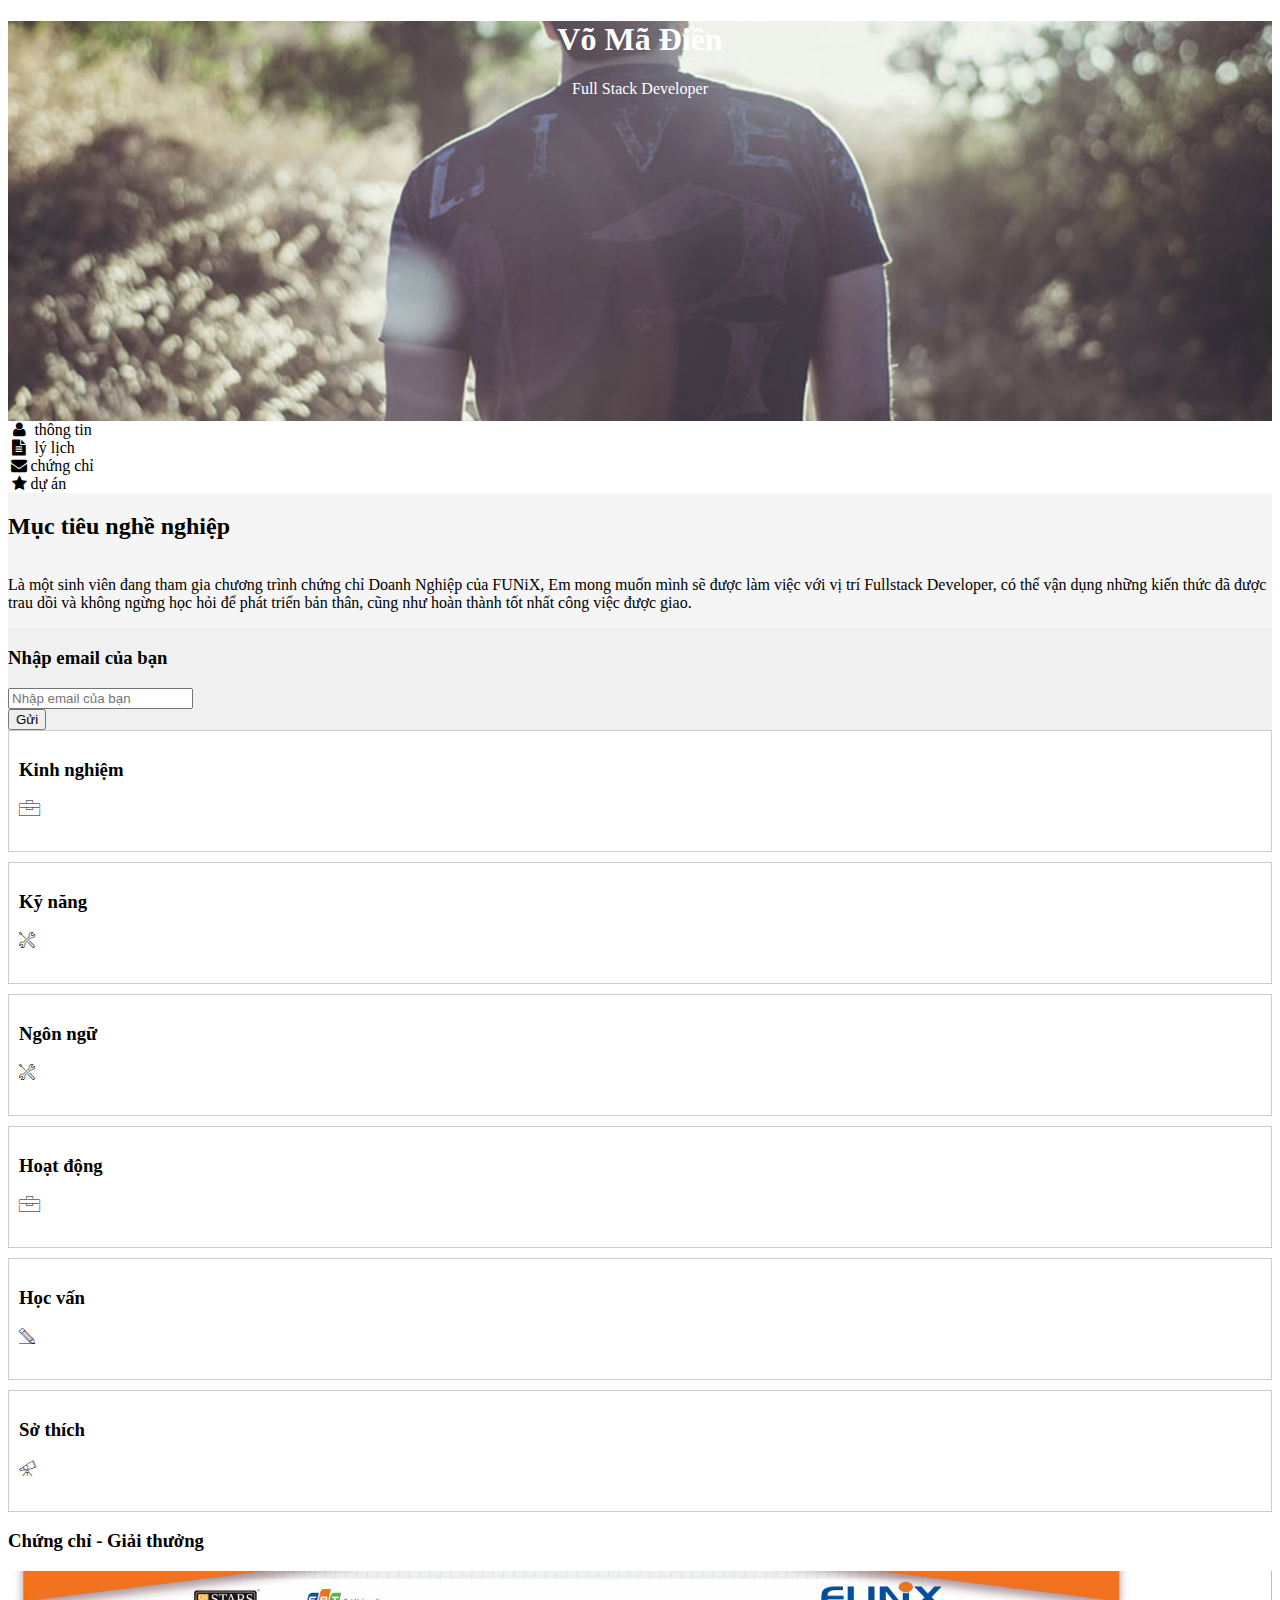
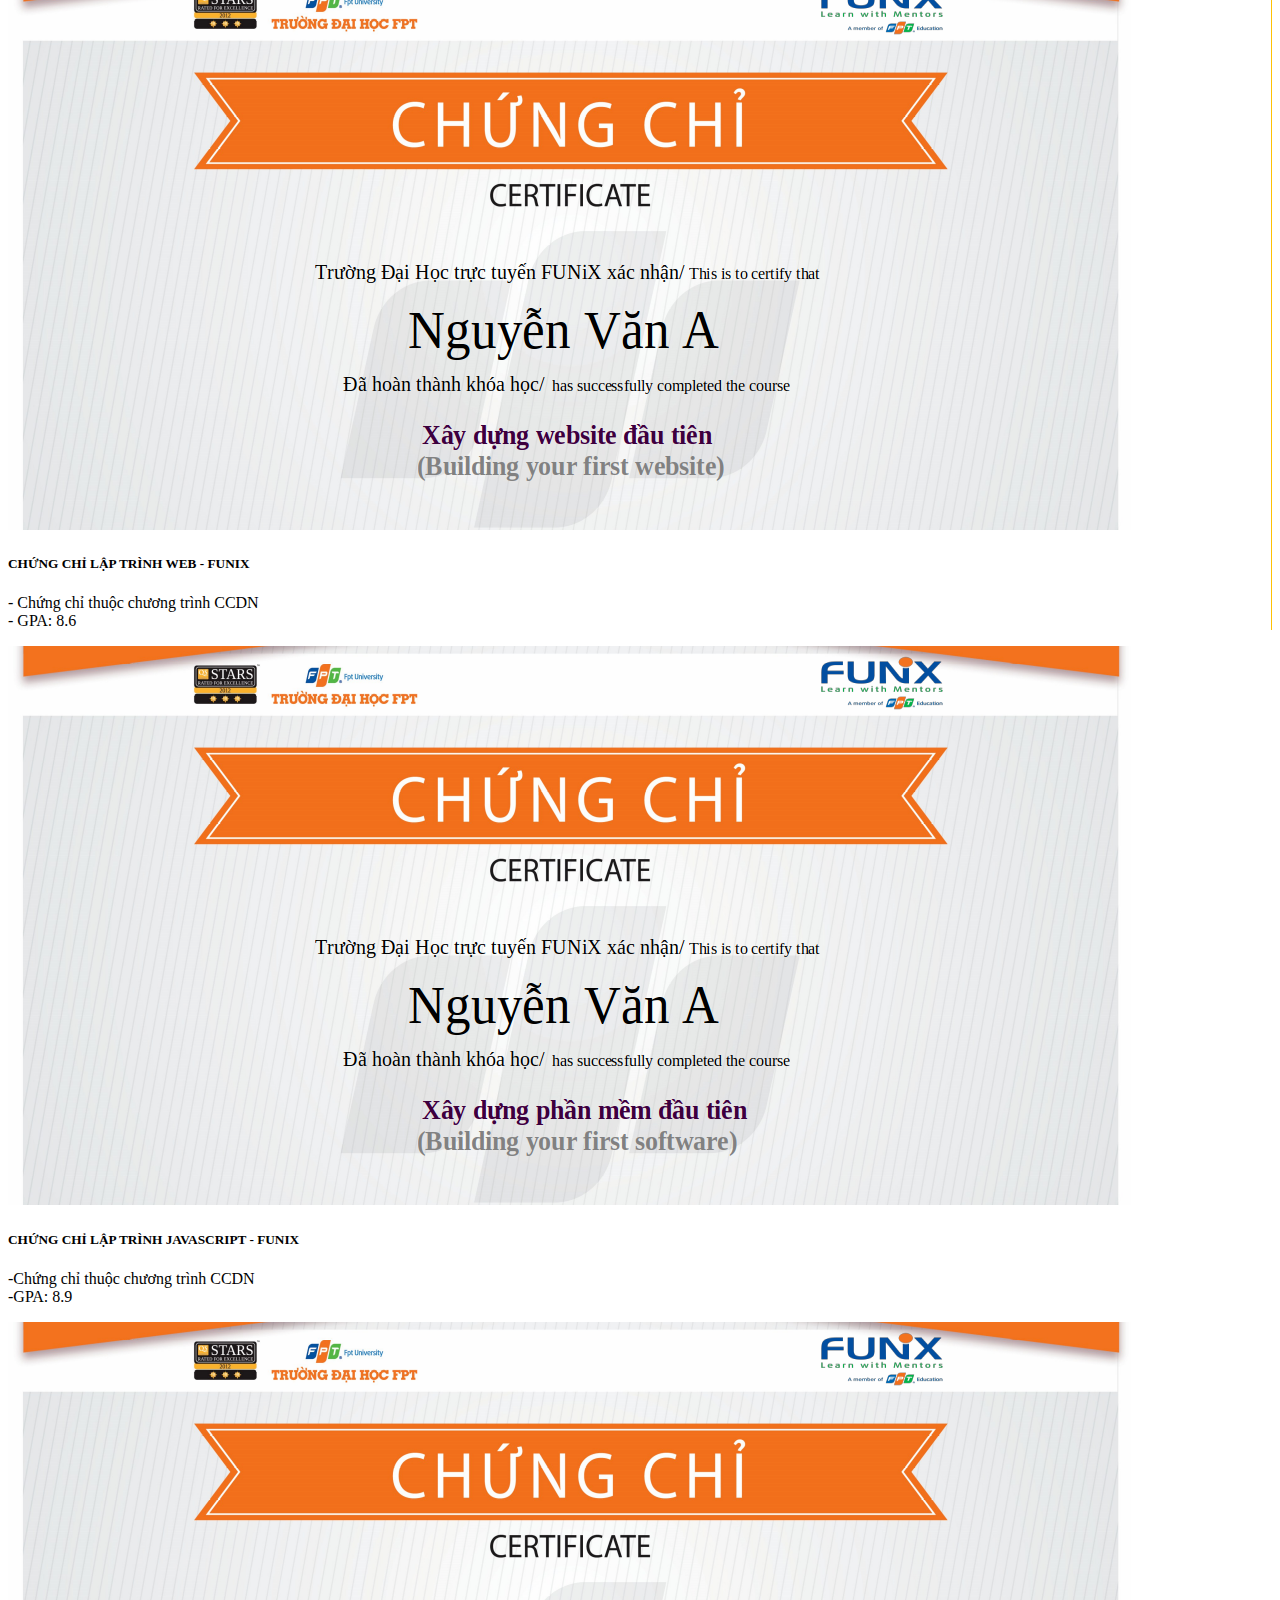
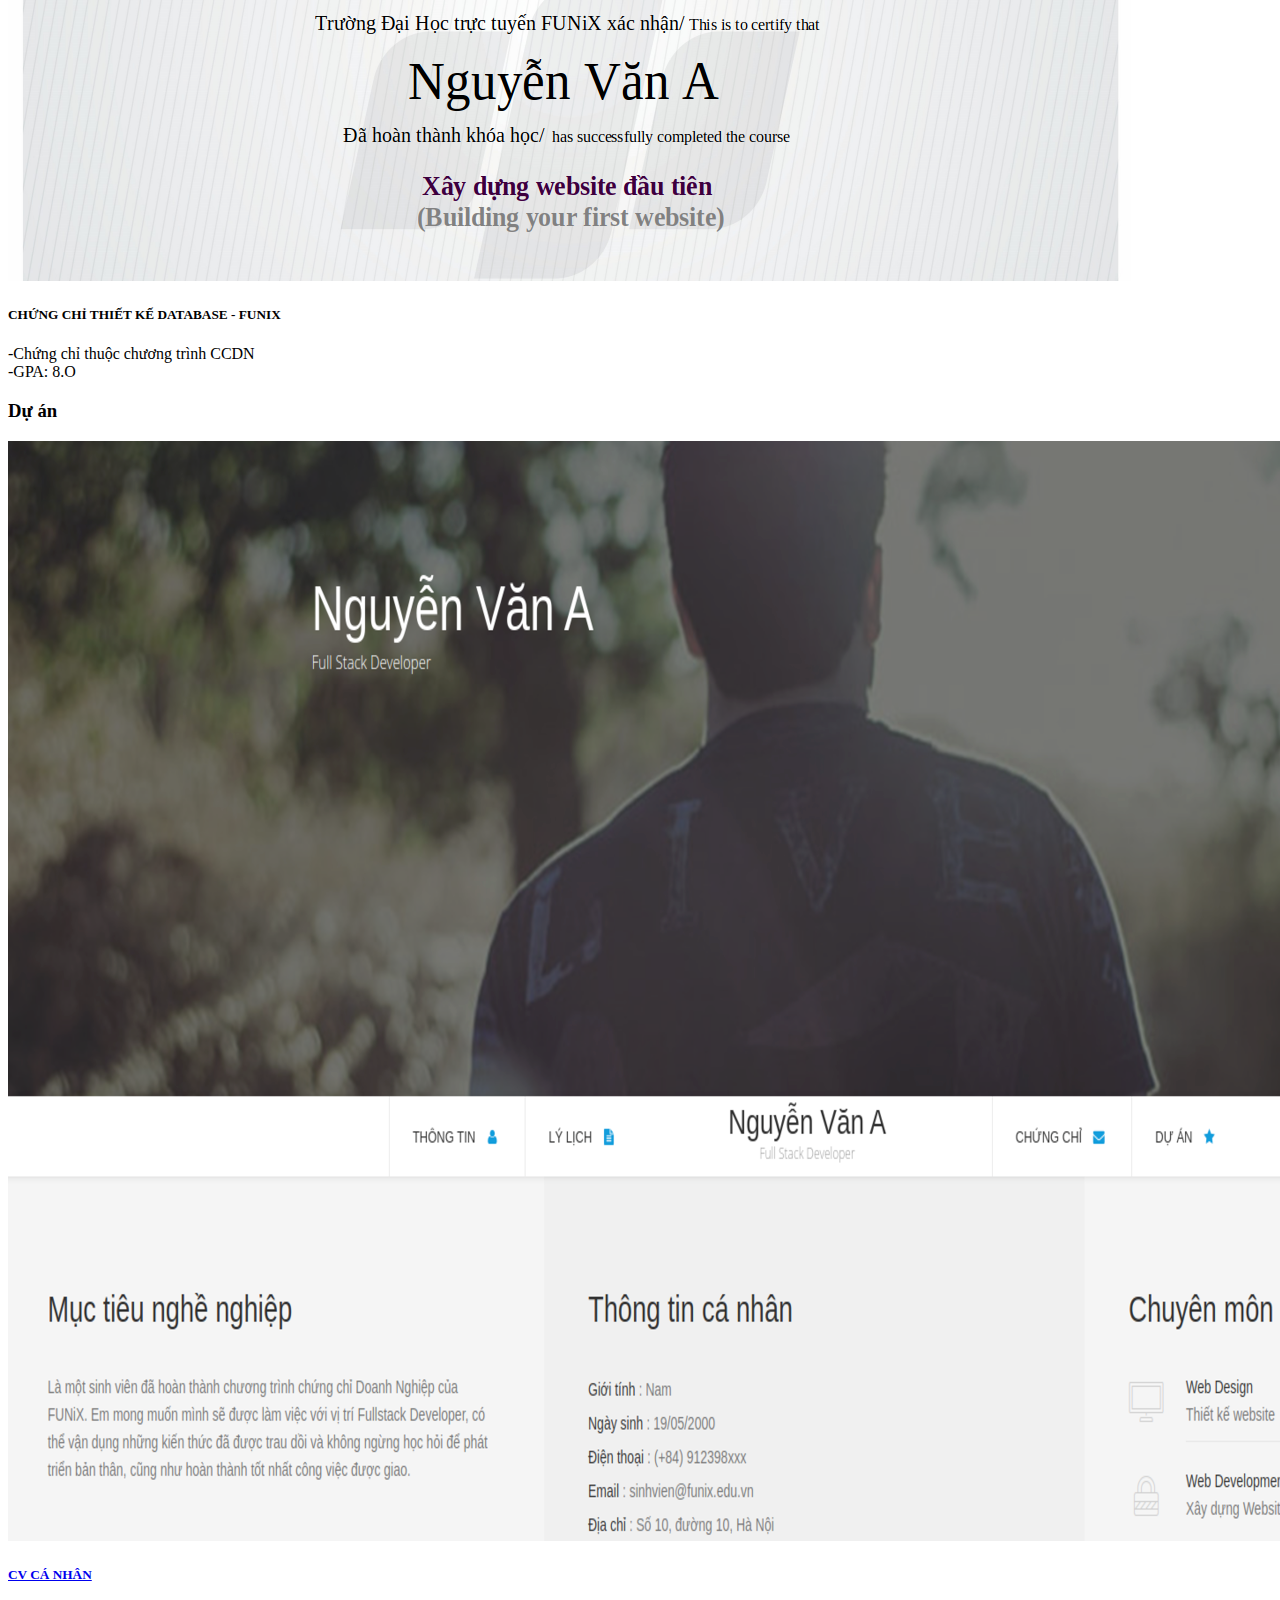
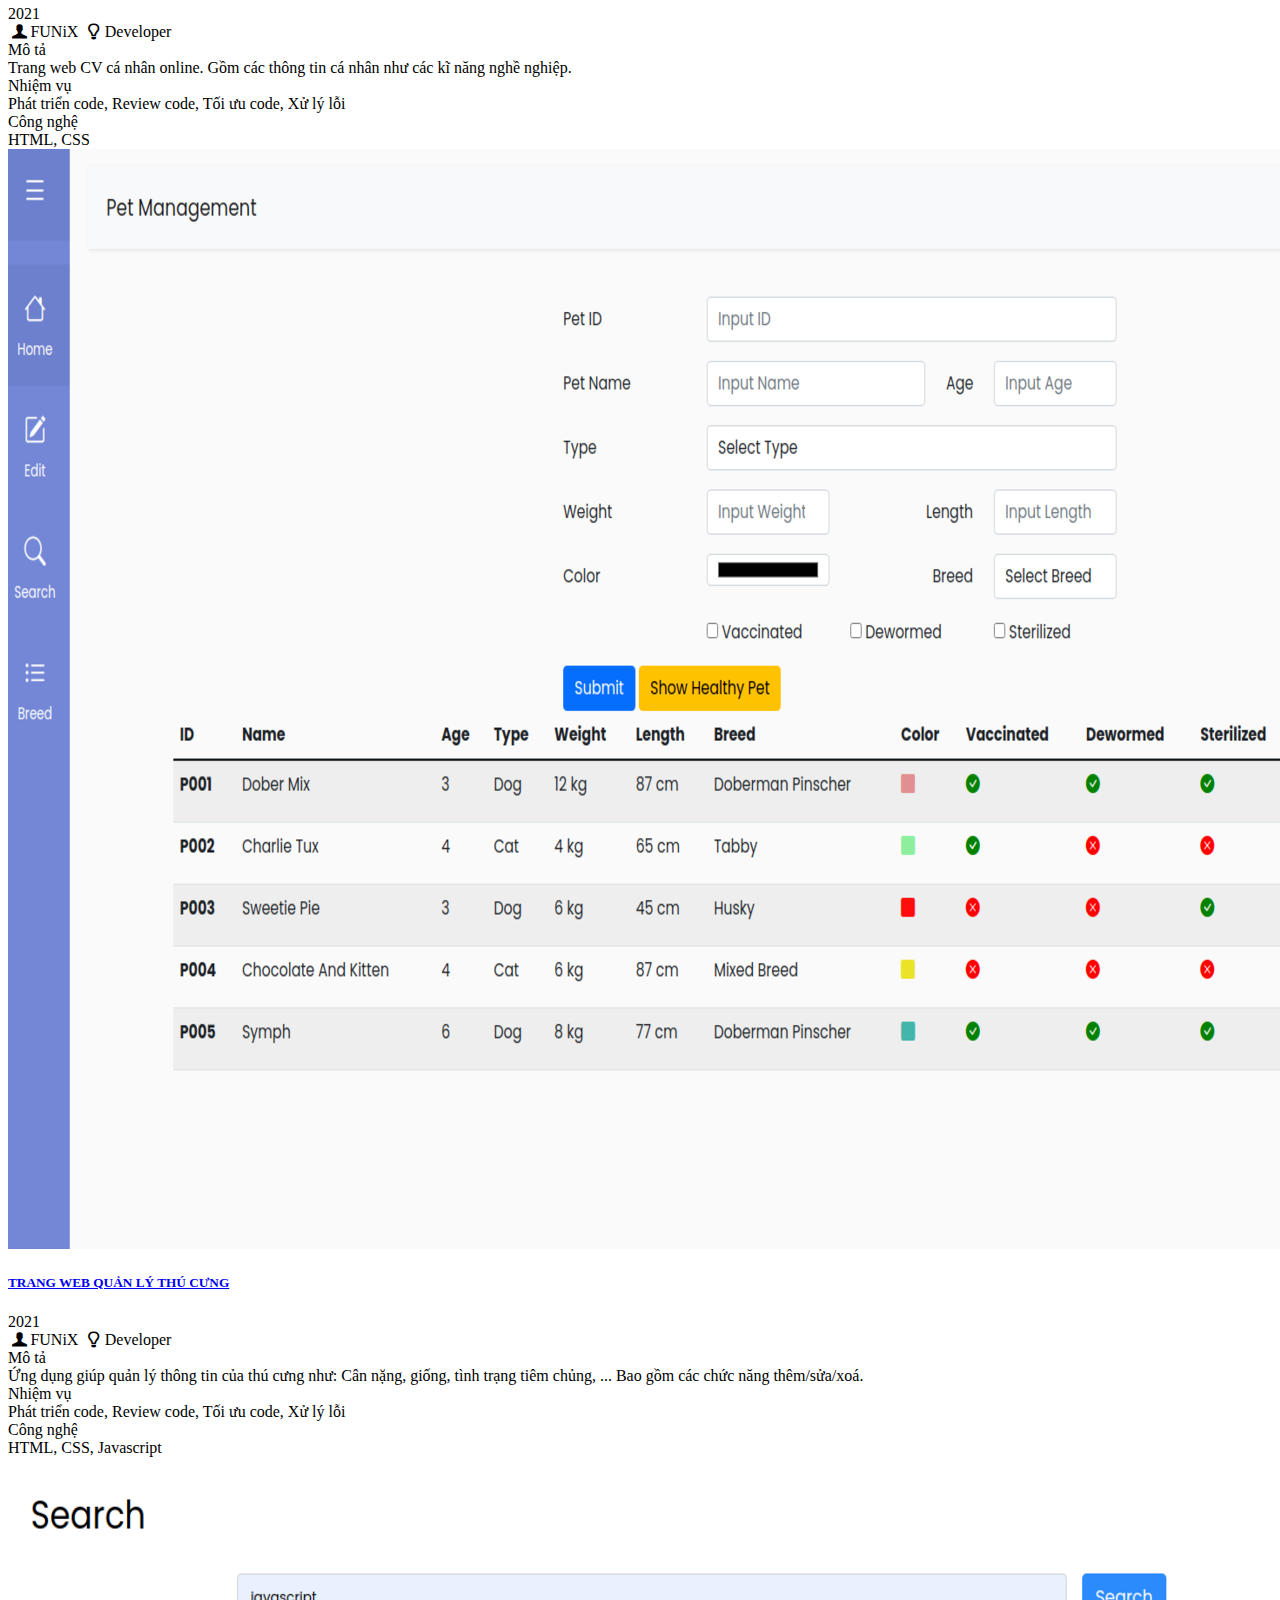
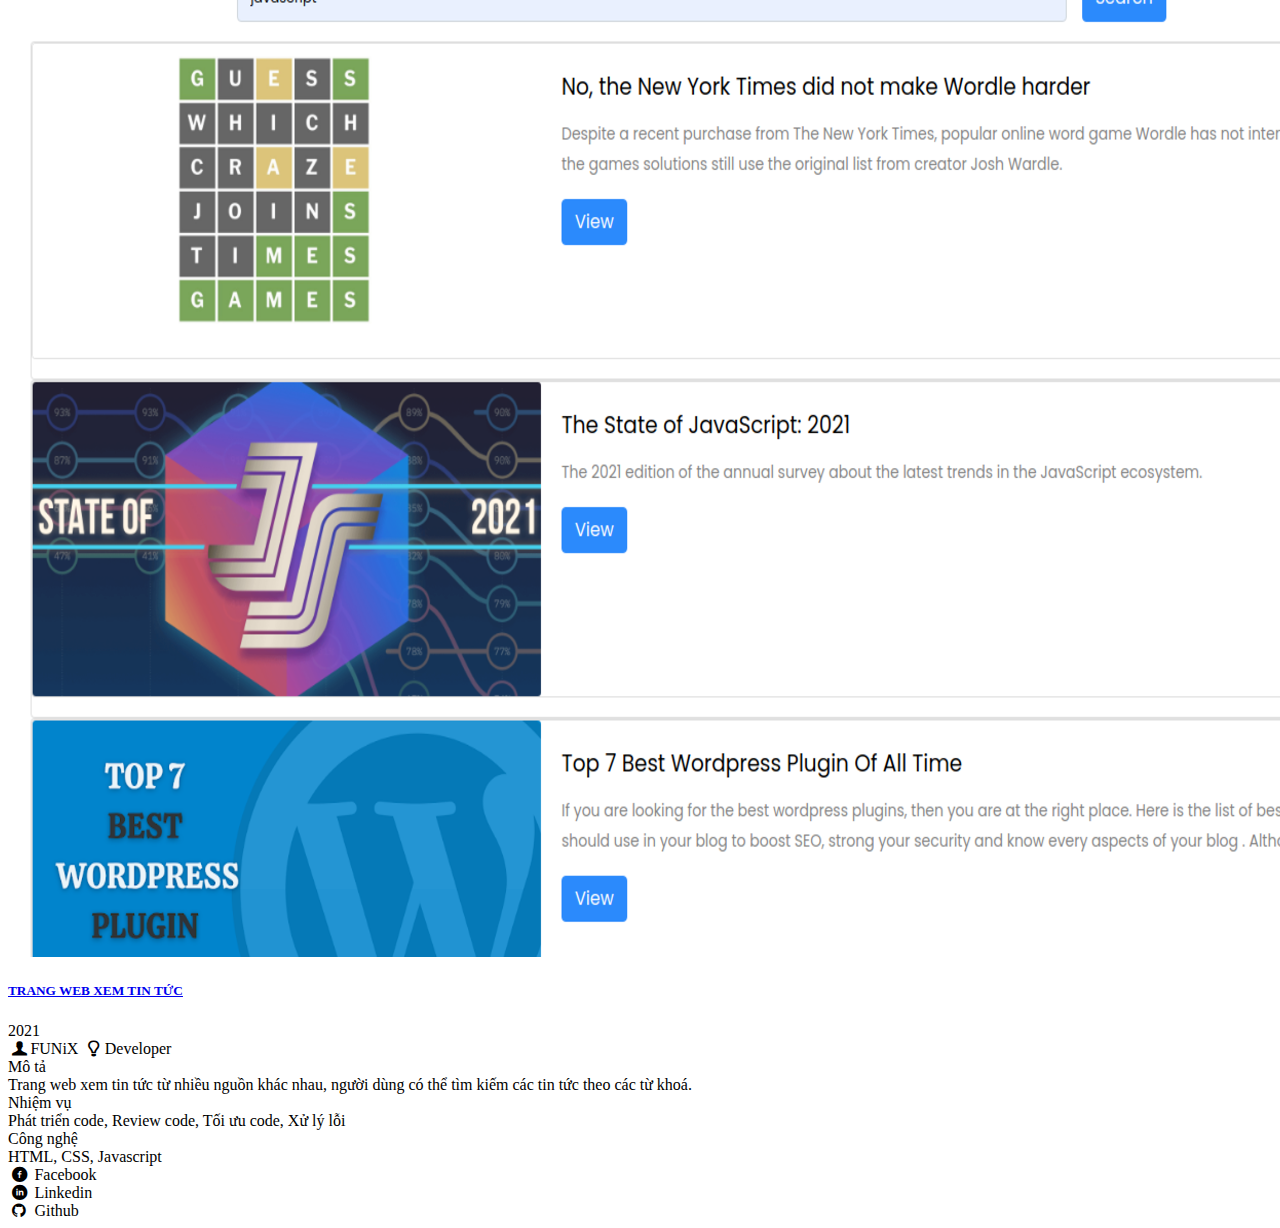
<file: index.html>
<!DOCTYPE html>
<html lang="en">
  <head>
    <meta charset="utf-8" />
    <meta name="viewport" content="width=device-width, initial-scale=1" />
    <title>Assignment 03</title>
    <link rel="stylesheet" href="css/mobile.css" />
    <link rel="stylesheet" href="css/desktop.css" />
    <link rel="stylesheet" href="css/font.css" />
    <link rel="stylesheet" href="css/main.css" />
    <link
      href="https://cdn.jsdelivr.net/npm/bootstrap@5.2.3/dist/css/bootstrap.min.css"
      rel="stylesheet"
      integrity="sha384-rbsA2VBKQhggwzxH7pPCaAqO46MgnOM80zW1RWuH61DGLwZJEdK2Kadq2F9CUG65"
      crossorigin="anonymous"
    />
    <!-- <link rel="stylesheet" href="css/reset.css" /> -->
  </head>
  <body>
    <!-- banner -->
    <section
      class="banner d-flex flex-column justify-content-center"
    >
      <h1>Võ Mã Điền</h1>
      <span class="fs-4">Full Stack Developer</span>
    </section>

    <!-- Intro -->
    <section class="information container text-left">
      <div class="row p-2">
        <div class="col-sm-12 col-md-3 p-2">
          <i class="icon-user text-primary"></i>
          <span class="text-uppercase text-primary">thông tin</span>
        </div>
        <div class="col-sm-12 col-md-3 p-2">
          <i class="icon-doc-text-inv text-primary"></i>
          <span class="text-uppercase text-primary">lý lịch</span>
        </div>
        <div class="col-sm-12 col-md-3 p-2">
          <i class="icon-mail-alt text-primary"></i
          ><span class="text-uppercase text-primary">chứng chỉ</span>
        </div>
        <div class="col-sm-12 col-md-3 p-2">
          <i class="icon-star-1 text-primary"></i
          ><span class="text-uppercase text-primary">dự án</span>
        </div>
      </div>
    </section>

    <!-- Information -->
    <section class="container-fluid p-2 d-flex justify-content-center">
      <div class="container">
        <div class="row">
          <div class="career-objective col-lg-6 col-md-12 py-5 info-wrap px-5">
            <h2 class="info-title pb-3">Mục tiêu nghề nghiệp</h2>
            <p class="info-desc text-black-50">
              Là một sinh viên đang tham gia chương trình chứng chỉ Doanh Nghiệp
              của FUNiX, Em mong muốn mình sẽ được làm việc với vị trí Fullstack
              Developer, có thể vận dụng những kiến thức đã được trau dồi và không
              ngừng học hỏi để phát triển bản thân, cũng như hoàn thành tốt nhất
              công việc được giao.
            </p>
          </div>
          <div class="basic-information col-lg-6 col-md-12 py-5 info-wrap px-5">
            <div id="emailForm">
              <h3>Nhập email của bạn</h3>
              <div class="input-group mb-3">
                  <input type="email" class="form-control" id="emailInput" placeholder="Nhập email của bạn">
                  <div class="input-group-append">
                      <button class="btn btn-primary" id="submitButton" type="button">Gửi</button>
                  </div>
              </div>
          </div>
  
          <!-- Basic Information UI (Hidden by default) -->
          <div id="basicInfo" style="display: none;">
            <h2 class="info-title">Thông tin cá nhân</h2>
            <p class="info-desc text-black-50">
              <div class="p-1">
                <span>Giới tính  :  </span> <span class="text-black-50 ml-1">Nam </span>
              </div>
              <div class="p-1">
                <span>Ngày sinh  :  </span> <span class="text-black-50 ml-1">22/04/1994 </span>
              </div>
              <div class="p-1">
                <span>Điện thoại  :  </span> <span class="text-black-50 ml-1">0968313277 </span>
              </div>
              <div class="p-1">
                <span>Email  :  </span> <span class="text-black-50 ml-1">dienvm.png@gmail.com </span>
              </div>
              <div class="p-1">
                <span>Địa chỉ  :  </span> <span class="text-black-50 ml-1">Chung cư FPT Plaza 1 </span>
              </div>
              <div class="p-1">
                <span>Website  :  </span> <span class="text-black-50 ml-1">https://vomadien.com </span>
              </div>
              <div class="p-1">
                <i class="icon-twitter text-primary"></i>
                <i class="icon-facebook text-primary"></i>
                <i class="icon-gplus text-primary"></i>
                <i class="icon-linkedin text-primary"></i>
              </div>
            </p>
          </div>
          </div>
        </div>
      </div>
    </section>

        <!-- Experience -->
    <section class="experience container">
      <div class="container">
        <div class="row">
          
          <div class="col-sm-12 col-md-6 col-lg-4 mt-5">
            <div class="block" onmouseover="showSeeMore(this)" onmouseout="hideSeeMore(this)">
              <div class="card-header d-flex flex-row">
                <h3>Kinh nghiệm</h3>
                <i class="ic-toolbox align-self-center ms-auto fs-4"></i>
              </div>
              <button class="see-more btn btn-primary" onclick="expandContent(this)">See More</button>

              <div class="more-content" onmouseover="showSeeLess(this)" onmouseout="hideSeeLess(this)">
                <div class="card-content d-flex flex-row gap-2">
                  <div class="dot-cirle pe-2 bg-primary text-bg-primary"></div>
                  <div class="card-desc">
                    <strong>Fullstack Developer - FPT Software Da Nang</strong>
                    <div class="range-time d-flex flex-row pt-1">05-2021 - <span class="badge text-bg-primary ms-2">Hiện tại</span></div>

                    <div class="text-black-50 pt-2">
                      <span>- Xây dựng và phát triển website dựa trên yêu cầu đã có</span><br />
                      <span>- Setup dự án, code structure, triển khai storybook, unit test</span><br />
                      <span>- Phân tích thiết kế cơ sở dữ liệu: SQL - NoSQL - Postgres.....</span><br />
                      <span>- Xây dựng flow authentication phía serverside và client-side</span><br />
                    </div>
                  </div>
                </div>
                <div class="card-content d-flex flex-row gap-2">
                  <div class="dot-cirle pe-2 bg-primary text-bg-primary"></div>
                  <div class="card-desc">
                    <strong>Fullstack Developer - AgilityIO</strong>
                    <div class="text-black-50 pt-2">08-2016 - 04/2021</div>


                    <div class="text-black-50 pt-2">
                      <span>- Phát triển ứng dụng di động bằng React Native</span><br />
                      <span>- Phát triển các dự án website, sử dụng HTML/CSS/JS và React</span><br />
                      <span>- Phân tích thiết kế cơ sở dữ liệu: SQL - NoSQL - Postgres.....</span><br />
                      <span>- Xây dựng flow authentication phía serverside và client-side</span><br />
                    </div>
                  </div>
                </div>
                <button class="see-less btn btn-primary" onclick="collapseContent(this)">See Less</button>
              </div>
            </div>
            
          </div>
          <div class="col-sm-12 col-md-6 col-lg-4 mt-5">
            <div class="block" onmouseover="showSeeMore(this)" onmouseout="hideSeeMore(this)">
              <div class="card-header d-flex flex-row">
                <h3>Kỹ năng</h3>
                <i class="ic-tools-2 align-self-center ms-auto fs-4"></i>
              </div>
              <button class="see-more btn btn-primary" onclick="expandContent(this)">See More</button>

              <div class="more-content" onmouseover="showSeeLess(this)" onmouseout="hideSeeLess(this)">
                <div class="card-content d-flex flex-row mt-3">
                  <div class="d-flex flex-column gap-2">
                    <div class="card-desc">
                      <div class="row">
                        <div class="col">
                          <p>HTML/CSS: Expert</p>
                        </div>
                      </div>
    
                      <div class="d-flex flex-row gap-1">
                        <div class="d-flex flex-grow-1 progress-custom">
                          <div class="progress">
                            <div class="progress-bar" role="progressbar" aria-label="Basic example" style="width: 100%" aria-valuenow="100" aria-valuemin="0" aria-valuemax="100"></div>
                          </div>
                        </div>
                        <div class="d-flex flex-grow-1 progress-custom">
                          <div class="progress">
                            <div class="progress-bar" role="progressbar" aria-label="Basic example" style="width: 100%" aria-valuenow="100" aria-valuemin="0" aria-valuemax="100"></div>
                          </div>
                        </div>
                        <div class="d-flex flex-grow-1 progress-custom">
                          <div class="progress">
                            <div class="progress-bar" role="progressbar" aria-label="Basic example" style="width: 100%" aria-valuenow="100" aria-valuemin="0" aria-valuemax="100"></div>
                          </div>
                        </div>
                      </div>
                    </div>
                    <div class="card-desc">
                      <div class="row">
                        <div class="col">
                          <p>React / React Native: Expert</p>
                        </div>
                      </div>
    
                      <div class="d-flex flex-row gap-1">
                        <div class="d-flex flex-grow-1 progress-custom">
                          <div class="progress">
                            <div class="progress-bar" role="progressbar" aria-label="Basic example" style="width: 100%" aria-valuenow="100" aria-valuemin="0" aria-valuemax="100"></div>
                          </div>
                        </div>
                        <div class="d-flex flex-grow-1 progress-custom">
                          <div class="progress">
                            <div class="progress-bar" role="progressbar" aria-label="Basic example" style="width: 100%" aria-valuenow="100" aria-valuemin="0" aria-valuemax="100"></div>
                          </div>
                        </div>
                        <div class="d-flex flex-grow-1 progress-custom">
                          <div class="progress">
                            <div class="progress-bar" role="progressbar" aria-label="Basic example" style="width: 100%" aria-valuenow="100" aria-valuemin="0" aria-valuemax="100"></div>
                          </div>
                        </div>
                      </div>
                    </div>
                    <div class="card-desc">
                      <div class="row">
                        <div class="col">
                          <p>Cloud: Intermediate</p>
                        </div>
                      </div>
    
                      <div class="d-flex flex-row gap-1">
                        <div class="d-flex flex-grow-1 progress-custom">
                          <div class="progress">
                            <div class="progress-bar" role="progressbar" aria-label="Basic example" style="width: 100%" aria-valuenow="100" aria-valuemin="0" aria-valuemax="100"></div>
                          </div>
                        </div>
                        <div class="d-flex flex-grow-1 progress-custom">
                          <div class="progress">
                            <div class="progress-bar" role="progressbar" aria-label="Basic example" style="width: 100%" aria-valuenow="100" aria-valuemin="0" aria-valuemax="100"></div>
                          </div>
                        </div>
                        <div class="d-flex flex-grow-1 progress-custom">
                          <div class="progress">
                            <div class="progress-bar" role="progressbar" aria-label="Basic example" aria-valuenow="0" aria-valuemin="0" aria-valuemax="100"></div>
                          </div>
                        </div>
                      </div>
                    </div>
      
                  </div>
                </div>
                <button class="see-less btn btn-primary" onclick="collapseContent(this)">See Less</button>
              </div>
            </div>
            
          </div>
          <div class="col-sm-12 col-md-6 col-lg-4 mt-5">
            <div class="block" onmouseover="showSeeMore(this)" onmouseout="hideSeeMore(this)">
              <div class="card-header d-flex flex-row">
                <h3>Ngôn ngữ</h3>
                <i class="ic-tools-2 align-self-center ms-auto fs-4"></i>
              </div>
              <button class="see-more btn btn-primary" onclick="expandContent(this)">See More</button>

              <div class="more-content" onmouseover="showSeeLess(this)" onmouseout="hideSeeLess(this)">
                <div class="card-content d-flex flex-row mt-3">
                  <div class="d-flex flex-column gap-2">
                    <div class="card-desc">
                      <p>Tiếng Anh - IELTS 7.0</p>
    
                      <div class="d-flex flex-row gap-1">
                        <div class="d-flex flex-grow-1 progress-custom">
                          <div class="progress">
                            <div class="progress-bar" role="progressbar" aria-label="Basic example" style="width: 100%" aria-valuenow="100" aria-valuemin="0" aria-valuemax="100"></div>
                          </div>
                        </div>
                        <div class="d-flex flex-grow-1 progress-custom">
                          <div class="progress">
                            <div class="progress-bar" role="progressbar" aria-label="Basic example" style="width: 100%" aria-valuenow="100" aria-valuemin="0" aria-valuemax="100"></div>
                          </div>
                        </div>
                        <div class="d-flex flex-grow-1 progress-custom">
                          <div class="progress">
                            <div class="progress-bar" role="progressbar" aria-label="Basic example" aria-valuenow="0" aria-valuemin="0" aria-valuemax="100"></div>
                          </div>
                        </div>
                      </div>
                    </div>
                    <div class="card-desc">
                      <div class="row">
                        <div class="col">
                          <p>Tiếng Nhật N2</p>
                        </div>
                      </div>
    
                      <div class="d-flex flex-row gap-1">
                        <div class="d-flex flex-grow-1 progress-custom">
                          <div class="progress">
                            <div class="progress-bar" role="progressbar" aria-label="Basic example" style="width: 100%" aria-valuenow="100" aria-valuemin="0" aria-valuemax="100"></div>
                          </div>
                        </div>
                        <div class="d-flex flex-grow-1 progress-custom">
                          <div class="progress">
                            <div class="progress-bar" role="progressbar" aria-label="Basic example" style="width: 100%" aria-valuenow="100" aria-valuemin="0" aria-valuemax="100"></div>
                          </div>
                        </div>
                        <div class="d-flex flex-grow-1 progress-custom">
                          <div class="progress">
                            <div class="progress-bar" role="progressbar" aria-label="Basic example" aria-valuenow="0" aria-valuemin="0" aria-valuemax="100"></div>
                          </div>
                        </div>
                      </div>
                    </div>
      
                  </div>
                </div>
                <button class="see-less btn btn-primary" onclick="collapseContent(this)">See Less</button>
              </div>
            </div>
            
          </div>
          <div class="col-sm-12 col-md-6 col-lg-4 mt-5">
            <div class="block" onmouseover="showSeeMore(this)" onmouseout="hideSeeMore(this)">
              <div class="card-header d-flex flex-row">
                <h3>Hoạt động</h3>
                <i class="ic-toolbox align-self-center ms-auto fs-4"></i>
              </div>
              <button class="see-more btn btn-primary" onclick="expandContent(this)">See More</button>

              <div class="more-content" onmouseover="showSeeLess(this)" onmouseout="hideSeeLess(this)">
                <div>
                  <div class="card-desc d-flex flex-row gap-2">
                    <div class="dot-cirle pe-2 bg-primary text-bg-primary"></div>
    
                    <div>
                      <strong>Chủ tịch hội cựu sinh viên PNV - Co-founder Techsoup group</strong>
                      <div class="text-black-50 pt-2">08-2018 - 08/2020</div>
      
                      <div class="text-black-50 pt-2">
                        <span>- Xây dựng các buổi workshop, sharing về các đề tài công nghệ giữa cộng đồng lập trình viên Đà Nẵng</span><br />
                        <span>- Quay trở lại hỗ trợ công tác dạy và học tại PNV</span><br />
                      </div>
                    </div>
                  </div>
    
                  <div class="card-desc d-flex flex-row gap-2 pt-5">
                    <div class="dot-cirle pe-2 bg-primary text-bg-primary"></div>
    
                    <div>
                      <strong>Trưởng nhóm CLB tiếng Anh</strong>
                      <div class="text-black-50 pt-2">10-2019 - 04/2021</div>
      
      
                      <div class="text-black-50 pt-2">
                        <span>- Kết nối mở rọng các thành viên trong hội</span><br />
                        <span>- Lên phương án tổ chức các chương trình để rèn luyện 4 kĩ năng giữa các hội viên</span><br />
                      </div>
                    </div>
                  </div>
                </div>
                <button class="see-less btn btn-primary" onclick="collapseContent(this)">See Less</button>
              </div>
            </div>
            
          </div>
          <div class="col-sm-12 col-md-6 col-lg-4 mt-5">
            <div class="block" onmouseover="showSeeMore(this)" onmouseout="hideSeeMore(this)">
              <div class="card-header d-flex flex-row">
                <h3>Học vấn</h3>
                <i class="ic-pencil align-self-center ms-auto fs-4"></i>
              </div>

              <button class="see-more btn btn-primary" onclick="expandContent(this)">See More</button>

              <div class="more-content" onmouseover="showSeeLess(this)" onmouseout="hideSeeLess(this)">
                <div class="card-content gap-2">
                  <div class="card-content d-flex flex-row gap-2">
                    <div class="dot-cirle pe-2 bg-primary text-bg-primary"></div>
    
                    <div>
                      <strong>Funix</strong>
                      <div class="text-black-50 pt-2">04-2022 - 08/2023</div>
      
                      <div class="text-black-50 pt-2">
                        <span>- Tốt nghiệp chương trình liên thông đại học, chuyên ngành CNTT</span><br />
                        <span>- GPA: 3.5 / </span><br />
                      </div>
                    </div>
                  </div>
    
                  <div class="card-content d-flex flex-row gap-2 pt-5">
                    <div class="dot-cirle pe-2 bg-primary text-bg-primary"></div>
                    <div>
                      <strong>Passerelles numeriques</strong>
                      <div class="text-black-50 pt-2">10-2016 - 10/2018</div>
      
      
                      <div class="text-black-50 pt-2">
                        <span>- Tốt nghiệp chuyên ngành CNTT, phát triển website và lập trình di động</span><br />
                        <span>- GPA: 3.9 / 4</span><br />
                      </div>
                    </div>
                  </div>
                </div>
                <button class="see-less btn btn-primary" onclick="collapseContent(this)">See Less</button>
              </div>
            </div>
            
          </div>
          <div class="col-sm-12 col-md-6 col-lg-4 mt-5">
            <div class="block" onmouseover="showSeeMore(this)" onmouseout="hideSeeMore(this)">
              <div class="card-header d-flex flex-row">
                <h3>Sở thích</h3>
                <i class="ic-telescope align-self-center ms-auto fs-4"></i>
              </div>

              <button class="see-more btn btn-primary" onclick="expandContent(this)">See More</button>

              <div class="more-content" onmouseover="showSeeLess(this)" onmouseout="hideSeeLess(this)">
                <div class="card-body row py-3">
                  <div class="col-3 d-block">
                    <div
                      class="hobby-icon border border-primary rounded-circle text-center m-auto"
                    >
                      <i class="ic-megaphone fs-4 text-primary"></i>
                    </div>
                    <p class="m-auto text-center">Âm nhạc</p>
                  </div>
                  <div class="col-3 d-block">
                    <div
                      class="hobby-icon border border-primary rounded-circle text-center m-auto"
                    >
                      <i class="ic-strategy fs-4 text-primary"></i>
                    </div>
                    <p class="m-auto text-center">Đạp xe</p>
                  </div>
                  <div class="col-3 d-block">
                    <div
                      class="hobby-icon border border-primary rounded-circle text-center m-auto"
                    >
                      <i class="ic-hotairballoon fs-4 text-primary"></i>
                    </div>
                    <p class="m-auto text-center">Du lịch</p>
                  </div>
                  <div class="col-3 d-block">
                    <div
                      class="hobby-icon border border-primary rounded-circle text-center m-auto"
                    >
                      <i class="ic-basket fs-4 text-primary"></i>
                    </div>
                    <p class="m-auto text-center">Nấu ăn</p>
                  </div>
                </div>
                <button class="see-less btn btn-primary" onclick="collapseContent(this)">See Less</button>
              </div>
            </div>
            
          </div>
        </div>
      </div>
    </section>

    <!-- Cetificate -->
    <section class="certificate bg-light mt-5 py-5">
      <div class="container">
        <h3> Chứng chỉ - Giải thưởng</h3>
        <div class="row mt-4">
          <div class="certificate-first col-md-6 d-flex flex-column border-bottom border-warning my-2">
            <div>
              <img class="certificate-image w-100" src="images/Cert_WEB.png" alt="chứng chỉ lập trình web" />
            </div>
            <div>
              <h5 class="py-3">CHỨNG CHỈ LẬP TRÌNH WEB - FUNIX</h5>
              <p class="text-black-50">
                - Chứng chỉ thuộc chương trình CCDN <br />
                - GPA: 8.6
              </p>
            </div>
          </div>
          <div class="col-md-6 d-flex flex-column border-bottom border-warning my-2">
            <div>
              <img class="certificate-image w-100"
                src="images/Cert_PRF.png"
                alt="chứng chỉ lập trình javascript"
              />
            </div>
            <div>
              <h5 class="py-3">CHỨNG CHỈ LẬP TRÌNH JAVASCRIPT - FUNIX</h5>
              <p class="text-black-50">
                -Chứng chỉ thuộc chương trình CCDN <br />
                -GPA: 8.9
              </p>
            </div>
          </div>
          <div class="col-md-6 d-flex flex-column my-2">
            <div>
              <img class="certificate-image w-100"
                src="images/Cert_DBI.png"
                alt="chứng chỉ thiết kế database"
              />
            </div>
            <div>
              <h5 class="py-3">CHỨNG CHỈ THIẾT KẾ DATABASE - FUNIX</h5>
              <p class="text-black-50">
                -Chứng chỉ thuộc chương trình CCDN <br />
                -GPA: 8.O
              </p>
            </div>
          </div>
        </div>
      </div>
    </section>

    <!-- Project -->
    <section class="project py-5">
      <div class="container">
        <h3>Dự án</h3>
        <div class="row">
          <div class="col-lg-4 p-4">
            <div class="border border-secondary h-100">
            <img class="img-fluid" src="images/project_1.png" alt="CV cá nhân" />
            <a href="project-chapter.html" class="text-decoration-none"><h5 class="justify-content-center px-2 py-2 border-top border-light">CV CÁ NHÂN</h5></a>
            
            <div class="d-md-flex d-grid border px-2 py-2">
              <div class="col-4"><span class="badge text-bg-primary">2021</span></div>
              <div class="col-8 d-lg-flex d-grid align-self-center">
                <span><i class="icon-user-1 text-dark"></i>FUNiX</span>
                <span><i class="ms-lg-3 icon-lamp text-dark"></i>Developer</span>
              </div>
            </div>
            <div class="container">
              <div class="row">
                <div class="col-3"><span class="text-black-50">Mô tả</span></div>
                <div class="col-9 text-black-50">Trang web CV cá nhân online. Gồm các thông tin cá nhân như các kĩ năng nghề nghiệp.</div>
              </div>
              <div class="row border">
                <div class="col-3"><span class="text-black-50">Nhiệm vụ</span></div>
                <div class="col-9 text-black-50">Phát triển code, Review code, Tối ưu code, Xử lý lỗi</div>
              </div>
              <div class="row">
                <div class="col-3"><span class="text-black-50">Công nghệ</span></div>
                <div class="col-9 text-black-50">HTML, CSS</div>
              </div>
            </div>
            
            </div>
          </div>

          <div class="col-lg-4 p-4">
            <div class="border border-dark h-100">
              <img class="img-fluid" src="images/project_2.png" alt="CV cá nhân" />
              <a href="project-chapter.html" class="text-decoration-none"><h5 class="justify-content-center ps-2 pt-2 border-top border-light">TRANG WEB QUẢN LÝ THÚ CƯNG</h5></a>
              <div class="d-md-flex d-grid border px-2 py-2">
                <div class="col-4"><span class="badge text-bg-primary">2021</span></div>
              <div class="col-8 d-lg-flex d-grid align-self-center">
                  <span><i class="icon-user-1 text-dark"></i>FUNiX</span>
                  <span><i class="ms-lg-3 icon-lamp text-dark"></i>Developer</span>
                </div>
              </div>
              
              <div class="container">
                <div class="row">
                  <div class="col-3"><span class="text-black-50">Mô tả</span></div>
                  <div class="col-9 text-black-50">Ứng dụng giúp quản lý thông tin của thú cưng như: Cân nặng, giống, tình trạng tiêm chủng, ... Bao gồm các chức năng thêm/sửa/xoá.</div>
                </div>
                <div class="row border">
                  <div class="col-3"><span class="text-black-50">Nhiệm vụ</span></div>
                  <div class="col-9 text-black-50">Phát triển code, Review code, Tối ưu code, Xử lý lỗi</div>
                </div>
                <div class="row">
                  <div class="col-3"><span class="text-black-50">Công nghệ</span></div>
                  <div class="col-9 text-black-50">HTML, CSS, Javascript</div>
                </div>
              </div>
            </div>
          </div>
          
          <div class="col-lg-4 p-4">
            <div class="border border-dark h-100">
              <img class="img-fluid" src="images/project_3.png" alt="CV cá nhân" />
              <a href="project-chapter.html" class="text-decoration-none"><h5 class="justify-content-center ps-2 pt-2 border-top border-light">TRANG WEB XEM TIN TỨC</h5></a>
              <div class="d-md-flex d-grid border px-2 py-2">
                <div class="col-4"><span class="badge text-bg-primary">2021</span></div>
              <div class="col-8 d-lg-flex d-grid align-self-center">
                  <span><i class="icon-user-1 text-dark"></i>FUNiX</span>
                  <span><i class="ms-lg-3 icon-lamp text-dark"></i>Developer</span>
                </div>
              </div>

              <div class="container">
                <div class="row">
                  <div class="col-3"><span class="text-black-50">Mô tả</span></div>
                  <div class="col-9 text-black-50">Trang web xem tin tức từ nhiều nguồn khác nhau, người dùng có thể tìm kiếm các tin tức theo các từ khoá.</div>
                </div>
                <div class="row border">
                  <div class="col-3"><span class="text-black-50">Nhiệm vụ</span></div>
                  <div class="col-9 text-black-50">Phát triển code, Review code, Tối ưu code, Xử lý lỗi</div>
                </div>
                <div class="row">
                  <div class="col-3"><span class="text-black-50">Công nghệ</span></div>
                  <div class="col-9 text-black-50">HTML, CSS, Javascript</div>
                </div>
              </div>
            </div>
          </div>          
        
        </div>
      </div>
      </div>
    </section>

    <!-- Footer -->
    <section class="bg-light py-5">
      <div class="container">
        <div class="row justify-content-center footer">
          <div class="col-2"> 
            <i class="text-primary fs-2 icon-facebook-circled"></i>
            <span class="footer-desc fs-4 text-primary">Facebook</span>
          </div>
          <div class="col-2"> 
            <i class="text-primary fs-2 icon-linkedin-circled"></i>
            <span class="footer-desc fs-4 text-primary">Linkedin</span>
          </div>
          <div class="col-2"> 
            <i class="text-primary fs-2 icon-github-circled"></i>
            <span class="footer-desc fs-4 text-primary">Github</span>
          </div>
        </div>
      </div>
    </section>

    <script
      src="https://cdn.jsdelivr.net/npm/bootstrap@5.2.3/dist/js/bootstrap.bundle.min.js"
      integrity="sha384-kenU1KFdBIe4zVF0s0G1M5b4hcpxyD9F7jL+jjXkk+Q2h455rYXK/7HAuoJl+0I4"
      crossorigin="anonymous"
    ></script>
    <script src="js/main.js"></script>
  </body>
</html>
</file>
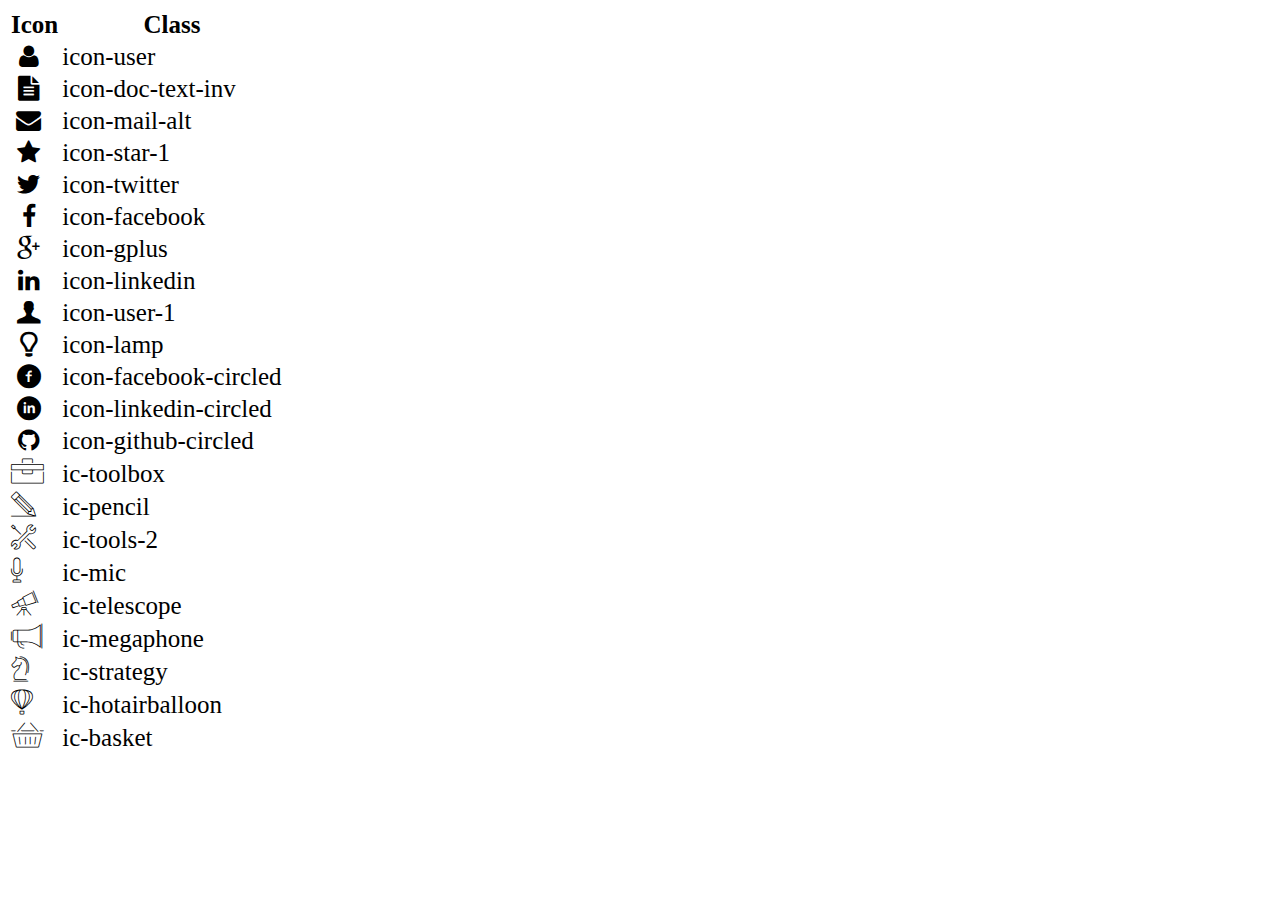
<file: icon-list.html>
<!DOCTYPE html>
<html lang="en">
  <head>
    <meta charset="UTF-8" />
    <meta http-equiv="X-UA-Compatible" content="IE=edge" />
    <meta name="viewport" content="width=device-width, initial-scale=1.0" />
    <link rel="stylesheet" href="css/font.css" />
    <title>Icon List</title>
  </head>

  <body>
    <table style="font-size: 25px">
      <thead>
        <tr>
          <th>Icon</th>
          <th>Class</th>
        </tr>
      </thead>
      <tbody>
        <tr>
          <td><i class="icon-user"></i></td>
          <td>icon-user</td>
        </tr>
        <tr>
          <td><i class="icon-doc-text-inv"></i></td>
          <td>icon-doc-text-inv</td>
        </tr>
        <tr>
          <td><i class="icon-mail-alt"></i></td>
          <td>icon-mail-alt</td>
        </tr>
        <tr>
          <td><i class="icon-star-1"></i></td>
          <td>icon-star-1</td>
        </tr>
        <tr>
          <td><i class="icon-twitter"></i></td>
          <td>icon-twitter</td>
        </tr>
        <tr>
          <td><i class="icon-facebook"></i></td>
          <td>icon-facebook</td>
        </tr>
        <tr>
          <td><i class="icon-gplus"></i></td>
          <td>icon-gplus</td>
        </tr>
        <tr>
          <td><i class="icon-linkedin"></i></td>
          <td>icon-linkedin</td>
        </tr>
        <tr>
          <td><i class="icon-user-1"></i></td>
          <td>icon-user-1</td>
        </tr>
        <tr>
          <td><i class="icon-lamp"></i></td>
          <td>icon-lamp</td>
        </tr>
        <tr>
          <td><i class="icon-facebook-circled"></i></td>
          <td>icon-facebook-circled</td>
        </tr>
        <tr>
          <td><i class="icon-linkedin-circled"></i></td>
          <td>icon-linkedin-circled</td>
        </tr>
        <tr>
          <td><i class="icon-github-circled"></i></td>
          <td>icon-github-circled</td>
        </tr>
        <tr>
          <td><i class="ic-toolbox"></i></td>
          <td>ic-toolbox</td>
        </tr>
        <tr>
          <td><i class="ic-pencil"></i></td>
          <td>ic-pencil</td>
        </tr>
        <tr>
          <td><i class="ic-tools-2"></i></td>
          <td>ic-tools-2</td>
        </tr>

        <tr>
          <td><i class="ic-mic"></i></td>
          <td>ic-mic</td>
        </tr>
        <tr>
          <td><i class="ic-telescope"></i></td>
          <td>ic-telescope</td>
        </tr>
        <tr>
          <td><i class="ic-megaphone"></i></td>
          <td>ic-megaphone</td>
        </tr>
        <tr>
          <td><i class="ic-strategy"></i></td>
          <td>ic-strategy</td>
        </tr>
        <tr>
          <td><i class="ic-hotairballoon"></i></td>
          <td>ic-hotairballoon</td>
        </tr>
        <tr>
          <td><i class="ic-basket"></i></td>
          <td>ic-basket</td>
        </tr>
      </tbody>
    </table>
  </body>
</html>
</file>
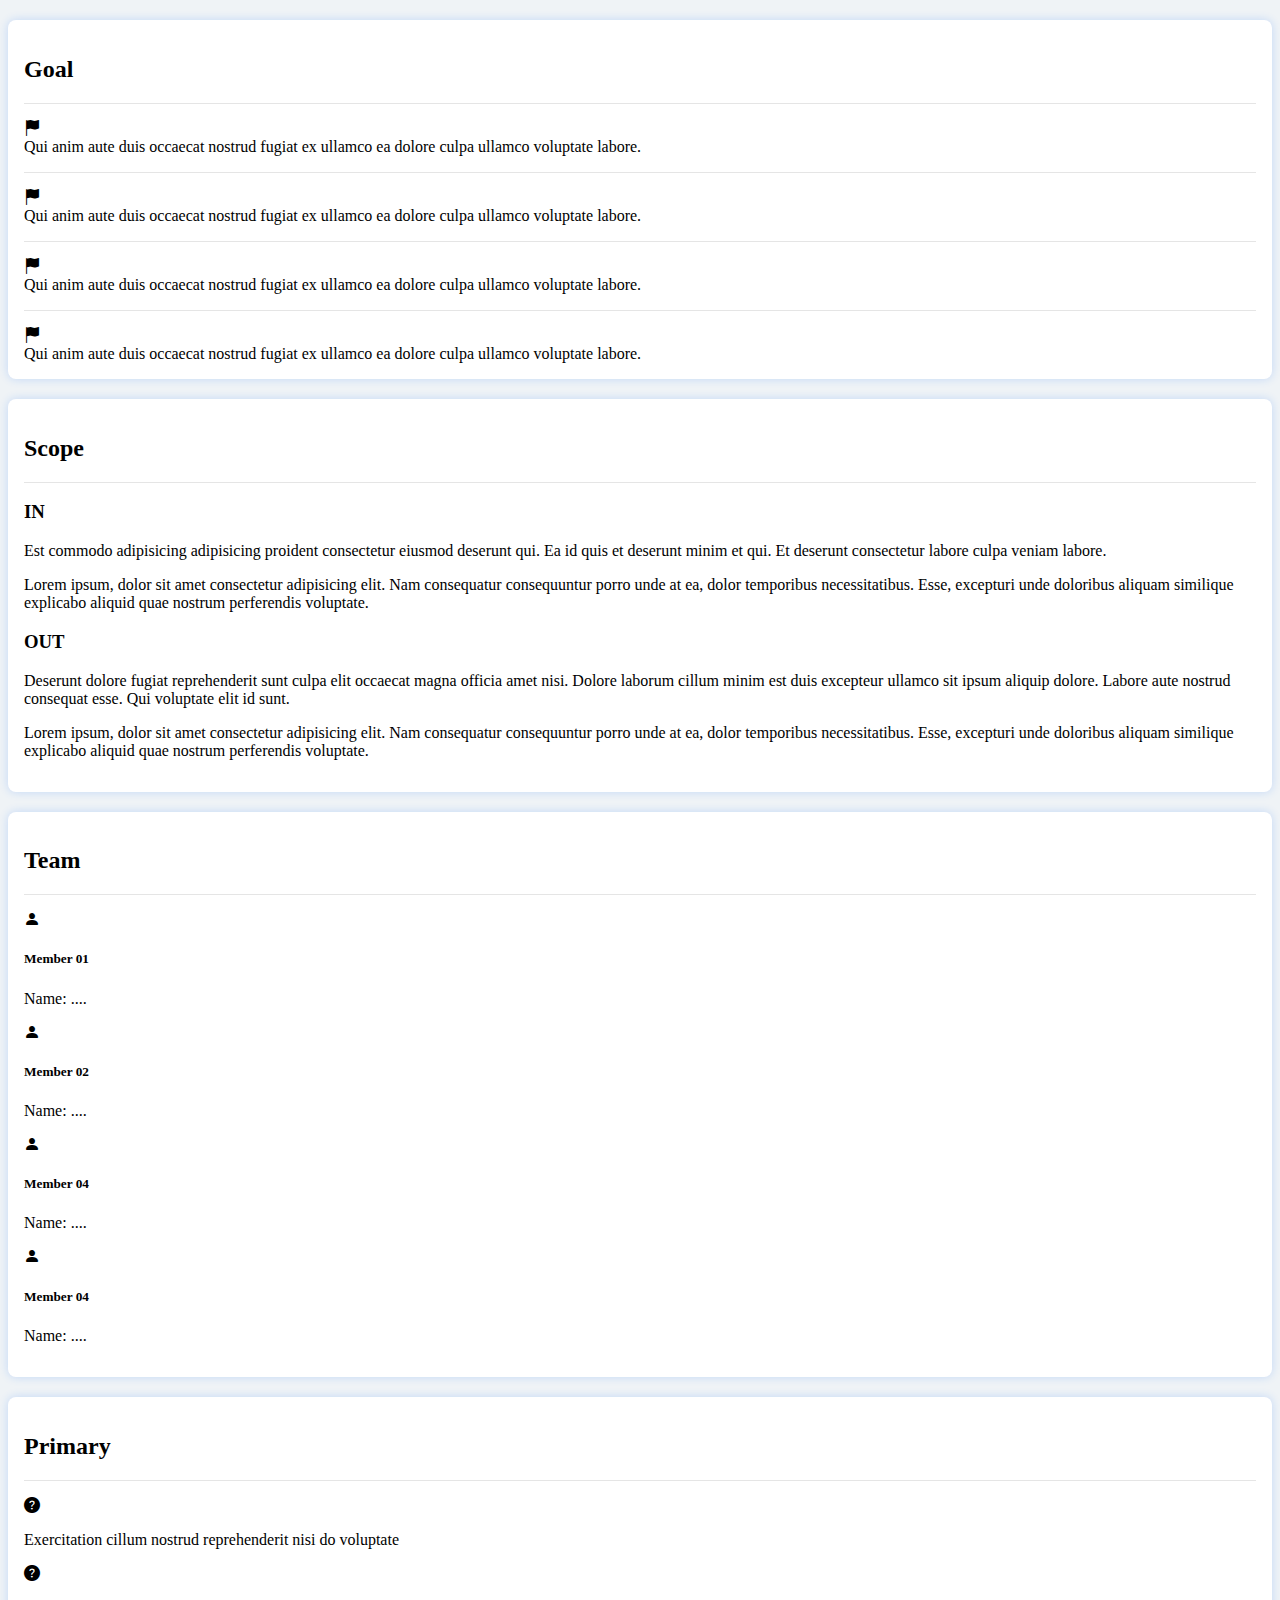
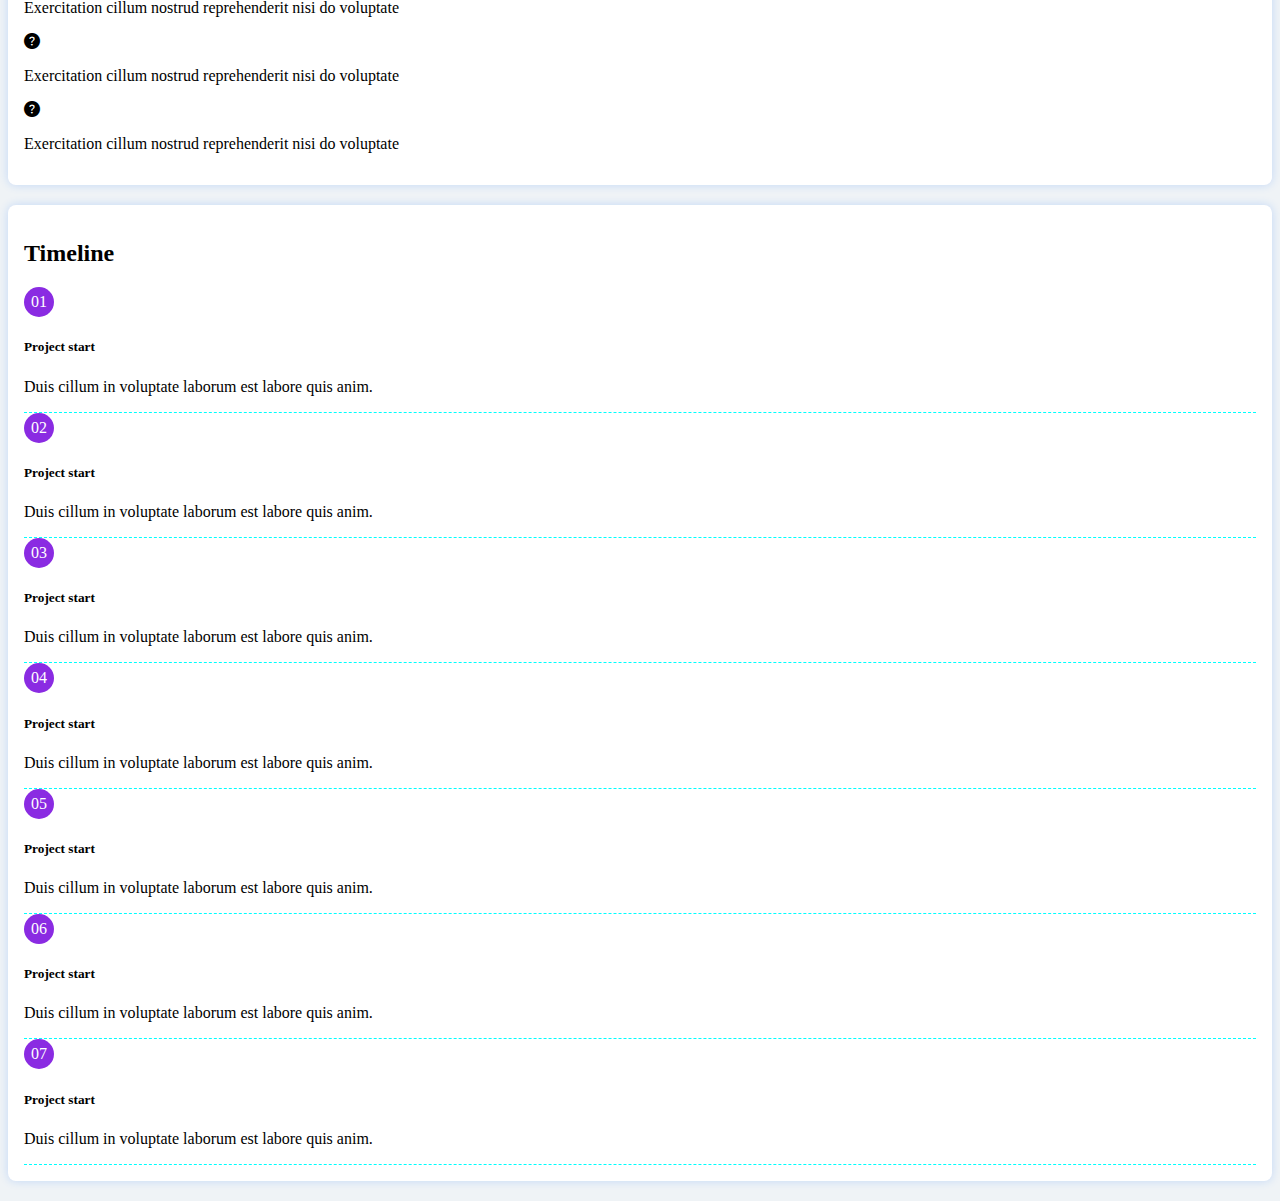
<file: project-chapter.html>
<!DOCTYPE html>
<html lang="en">
  <head>
    <meta charset="UTF-8" />
    <meta name="viewport" content="width=device-width, initial-scale=1.0" />
    <title>Project Charter</title>
    <link
      href="https://cdn.jsdelivr.net/npm/bootstrap@5.2.3/dist/css/bootstrap.min.css"
      rel="stylesheet"
      integrity="sha384-rbsA2VBKQhggwzxH7pPCaAqO46MgnOM80zW1RWuH61DGLwZJEdK2Kadq2F9CUG65"
      crossorigin="anonymous"
    />
    <link
      rel="stylesheet"
      href="https://cdn.jsdelivr.net/npm/bootstrap-icons@1.5.0/font/bootstrap-icons.css"
    />
    <link rel="stylesheet" href="css/project-chapter.css" />
    <link rel="stylesheet" href="css/mobile.css" />
  </head>
  <body>
    <div class="project-chapter container">
      <div class="row">
        <div class="col-lg-6 col-md-12">
          <!-- Goal -->
          <div class="card-item row">
            <h2 class="text-primary">Goal</h2>
            <hr />

            <div class="row pt-2">
              <div class="col-2">
                <i class="bi bi-flag-fill fs-3"></i>
              </div>
              <div class="col-10">
                <span
                  >Qui anim aute duis occaecat nostrud fugiat ex ullamco ea
                  dolore culpa ullamco voluptate labore.</span
                >
              </div>
            </div>
            <hr />

            <div class="row pt-2">
              <div class="col-2">
                <i class="bi bi-flag-fill fs-3"></i>
              </div>
              <div class="col-10">
                <span
                  >Qui anim aute duis occaecat nostrud fugiat ex ullamco ea
                  dolore culpa ullamco voluptate labore.</span
                >
              </div>
            </div>
            <hr />

            <div class="row pt-2">
              <div class="col-2">
                <i class="bi bi-flag-fill fs-3"></i>
              </div>
              <div class="col-10">
                <span
                  >Qui anim aute duis occaecat nostrud fugiat ex ullamco ea
                  dolore culpa ullamco voluptate labore.</span
                >
              </div>
            </div>
            <hr />

            <div class="row pt-2">
              <div class="col-2">
                <i class="bi bi-flag-fill fs-3"></i>
              </div>
              <div class="col-10">
                <span
                  >Qui anim aute duis occaecat nostrud fugiat ex ullamco ea
                  dolore culpa ullamco voluptate labore.</span
                >
              </div>
            </div>
          </div>

          <!-- Scope -->
          <div class="card-item row">
            <h2 class="text-primary">Scope</h2>
            <hr />

            <div class="container">
              <div class="row">
                <div class="col-lg-6 col-md-12">
                  <h3>IN</h3>
                  <p>
                    Est commodo adipisicing adipisicing proident consectetur
                    eiusmod deserunt qui. Ea id quis et deserunt minim et qui.
                    Et deserunt consectetur labore culpa veniam labore.
                  </p>

                  <p>
                    Lorem ipsum, dolor sit amet consectetur adipisicing elit.
                    Nam consequatur consequuntur porro unde at ea, dolor
                    temporibus necessitatibus. Esse, excepturi unde doloribus
                    aliquam similique explicabo aliquid quae nostrum perferendis
                    voluptate.
                  </p>
                </div>
                <div class="col-lg-6 col-md-12">
                  <h3>OUT</h3>
                  <p>
                    Deserunt dolore fugiat reprehenderit sunt culpa elit
                    occaecat magna officia amet nisi. Dolore laborum cillum
                    minim est duis excepteur ullamco sit ipsum aliquip dolore.
                    Labore aute nostrud consequat esse. Qui voluptate elit id
                    sunt.
                  </p>

                  <p>
                    Lorem ipsum, dolor sit amet consectetur adipisicing elit.
                    Nam consequatur consequuntur porro unde at ea, dolor
                    temporibus necessitatibus. Esse, excepturi unde doloribus
                    aliquam similique explicabo aliquid quae nostrum perferendis
                    voluptate.
                  </p>
                </div>
              </div>
            </div>
          </div>
        </div>

        <!-- Team -->
        <div class="col-lg-3 col-md-12">
          <div class="card-item row">
            <h2 class="text-primary">Team</h2>
            <hr />

            <div class="row pt-2">
              <div class="col-2">
                <i class="bi bi-person-fill fs-3"></i>
              </div>
              <div class="col-10">
                <h5>Member 01</h5>
                <p>Name: ....</p>
              </div>
            </div>
            <div class="row pt-2">
              <div class="col-2">
                <i class="bi bi-person-fill fs-3"></i>
              </div>
              <div class="col-10">
                <h5>Member 02</h5>
                <p>Name: ....</p>
              </div>
            </div>
            <div class="row pt-2">
              <div class="col-2">
                <i class="bi bi-person-fill fs-3"></i>
              </div>
              <div class="col-10">
                <h5>Member 04</h5>
                <p>Name: ....</p>
              </div>
            </div>
            <div class="row pt-2">
              <div class="col-2">
                <i class="bi bi-person-fill fs-3"></i>
              </div>
              <div class="col-10">
                <h5>Member 04</h5>
                <p>Name: ....</p>
              </div>
            </div>
          </div>
          <div class="card-item row">
            <h2 class="text-primary">Primary</h2>
            <hr />

            <div class="row pt-2">
              <div class="col-2">
                <i class="bi bi-question-circle-fill fs-3"></i>
              </div>
              <div class="col-10">
                <p>
                  Exercitation cillum nostrud reprehenderit nisi do voluptate
                </p>
              </div>
            </div>
            <div class="row pt-2">
              <div class="col-2">
                <i class="bi bi-question-circle-fill fs-3"></i>
              </div>
              <div class="col-10">
                <p>
                  Exercitation cillum nostrud reprehenderit nisi do voluptate
                </p>
              </div>
            </div>
            <div class="row pt-2">
              <div class="col-2">
                <i class="bi bi-question-circle-fill fs-3"></i>
              </div>
              <div class="col-10">
                <p>
                  Exercitation cillum nostrud reprehenderit nisi do voluptate
                </p>
              </div>
            </div>
            <div class="row pt-2">
              <div class="col-2">
                <i class="bi bi-question-circle-fill fs-3"></i>
              </div>
              <div class="col-10">
                <p>
                  Exercitation cillum nostrud reprehenderit nisi do voluptate
                </p>
              </div>
            </div>
          </div>
        </div>

        <!-- Timeline -->
        <div class="timeline col-lg-3 col-md-12 grid">
          <div class="card-item row">
            <h2 class="text-primary">Timeline</h2>

            <div class="row pt-2">
              <div class="col-2">
                <div class="number-square">01</div>
              </div>
              <div class="col-10 timeline-content">
                <h5>Project start</h5>
                <p>Duis cillum in voluptate laborum est labore quis anim.</p>
              </div>
            </div>
            <div class="row pt-2">
              <div class="col-2">
                <div class="number-square">02</div>
              </div>
              <div class="col-10 timeline-content">
                <h5>Project start</h5>
                <p>Duis cillum in voluptate laborum est labore quis anim.</p>
              </div>
            </div>
            <div class="row pt-2">
              <div class="col-2">
                <div class="number-square">03</div>
              </div>
              <div class="col-10 timeline-content">
                <h5>Project start</h5>
                <p>Duis cillum in voluptate laborum est labore quis anim.</p>
              </div>
            </div>
            <div class="row pt-2">
              <div class="col-2">
                <div class="number-square">04</div>
              </div>
              <div class="col-10 timeline-content">
                <h5>Project start</h5>
                <p>Duis cillum in voluptate laborum est labore quis anim.</p>
              </div>
            </div>
            <div class="row pt-2">
              <div class="col-2">
                <div class="number-square">05</div>
              </div>
              <div class="col-10 timeline-content">
                <h5>Project start</h5>
                <p>Duis cillum in voluptate laborum est labore quis anim.</p>
              </div>
            </div>
            <div class="row pt-2">
              <div class="col-2">
                <div class="number-square">06</div>
              </div>
              <div class="col-10 timeline-content">
                <h5>Project start</h5>
                <p>Duis cillum in voluptate laborum est labore quis anim.</p>
              </div>
            </div>
            <div class="row pt-2">
              <div class="col-2">
                <div class="number-square">07</div>
              </div>
              <div class="col-10 timeline-content">
                <h5>Project start</h5>
                <p>Duis cillum in voluptate laborum est labore quis anim.</p>
              </div>
            </div>
          </div>
        </div>
      </div>
    </div>

    <script
      src="https://cdn.jsdelivr.net/npm/bootstrap@5.2.3/dist/js/bootstrap.bundle.min.js"
      integrity="sha384-kenU1KFdBIe4zVF0s0G1M5b4hcpxyD9F7jL+jjXkk+Q2h455rYXK/7HAuoJl+0I4"
      crossorigin="anonymous"
    ></script>
  </body>
</html>
</file>
<file: css/mobile.css>
@media (max-width: 992px) {
  .footer-desc {
    display: none;
  }

  .project-chapter h2 {
    text-align: center !important;
  }
}
</file>
<file: css/desktop.css>
@media (min-width: 992px) {
  .banner {
    height: 300px;
  }
  .certificate-first {
    border-right: 1px #ffc105 solid !important;
  }
}
</file>
<file: css/font.css>
@font-face {
  font-family: 'open_sanslight';
  src: url('../fonts/OpenSans-Light-webfont.eot');
  src: url('../fonts/OpenSans-Light-webfont.eot#iefix')
      format('embedded-opentype'),
    url('../fonts/OpenSans-Light-webfont.woff') format('woff'),
    url('../fonts/OpenSans-Light-webfont.ttf') format('truetype'),
    url('../fonts/OpenSans-Light-webfont.svg#open_sanslight') format('svg');
  font-weight: normal;
  font-style: normal;
}

@font-face {
  font-family: 'open_sansitalic';
  src: url('../fonts/OpenSans-Italic-webfont.eot');
  src: url('../fonts/OpenSans-Italic-webfont.eot#iefix')
      format('embedded-opentype'),
    url('../fonts/OpenSans-Italic-webfont.woff') format('woff'),
    url('../fonts/OpenSans-Italic-webfont.ttf') format('truetype'),
    url('../fonts/OpenSans-Italic-webfont.svg#open_sansitalic') format('svg');
  font-weight: normal;
  font-style: normal;
}

@font-face {
  font-family: 'open_sanssemibold';
  src: url('../fonts/OpenSans-Semibold-webfont.eot');
  src: url('../fonts/OpenSans-Semibold-webfont.eot#iefix')
      format('embedded-opentype'),
    url('../fonts/OpenSans-Semibold-webfont.woff') format('woff'),
    url('../fonts/OpenSans-Semibold-webfont.ttf') format('truetype'),
    url('../fonts/OpenSans-Semibold-webfont.svg#open_sanssemibold')
      format('svg');
  font-weight: normal;
  font-style: normal;
}

@font-face {
  font-family: 'open_sanslight_italic';
  src: url('../fonts/OpenSans-LightItalic-webfont.eot');
  src: url('../fonts/OpenSans-LightItalic-webfont.eot#iefix')
      format('embedded-opentype'),
    url('../fonts/OpenSans-LightItalic-webfont.woff') format('woff'),
    url('../fonts/OpenSans-LightItalic-webfont.ttf') format('truetype'),
    url('../fonts/OpenSans-LightItalic-webfont.svg#open_sanslight_italic')
      format('svg');
  font-weight: normal;
  font-style: normal;
}

@font-face {
  font-family: 'open_sansregular';
  src: url('../fonts/OpenSans-Regular-webfont.eot');
  src: url('../fonts/OpenSans-Regular-webfont.eot#iefix')
      format('embedded-opentype'),
    url('../fonts/OpenSans-Regular-webfont.woff') format('woff'),
    url('../fonts/OpenSans-Regular-webfont.ttf') format('truetype'),
    url('../fonts/OpenSans-Regular-webfont.svg#open_sansregular') format('svg');
  font-weight: normal;
  font-style: normal;
}

@font-face {
  font-family: 'fontello';
  src: url('../fonts/fontello.eot');
  src: url('../fonts/fontello.eot#iefix') format('embedded-opentype'),
    url('../fonts/fontello.woff') format('woff'),
    url('../fonts/fontello.ttf') format('truetype'),
    url('../fonts/fontello.svg#fontello') format('svg');
  font-weight: normal;
  font-style: normal;
}

[class^='icon-']:before,
[class*=' icon-']:before {
  font-family: 'fontello';
  font-style: normal;
  font-weight: normal;
  speak: none;

  display: inline-block;
  text-decoration: inherit;
  width: 1em;
  margin-right: 0.2em;
  text-align: center;
  /* opacity: .8; */

  /* For safety - reset parent styles, that can break glyph codes*/
  font-variant: normal;
  text-transform: none;

  /* fix buttons height, for twitter bootstrap */
  line-height: 1em;

  /* Animation center compensation - margins should be symmetric */
  /* remove if not needed */
  margin-left: 0.2em;

  /* you can be more comfortable with increased icons size */
  /* font-size: 120%; */

  /* Font smoothing. That was taken from TWBS */
  -webkit-font-smoothing: antialiased;
  -moz-osx-font-smoothing: grayscale;

  /* Uncomment for 3D effect */
  /* text-shadow: 1px 1px 1px rgba(127, 127, 127, 0.3); */
}

.icon-emo-happy:before {
  content: '\e800';
}

/* '' */
.icon-emo-wink:before {
  content: '\e801';
}

/* '' */
.icon-emo-wink2:before {
  content: '\e802';
}

/* '' */
.icon-emo-unhappy:before {
  content: '\e803';
}

/* '' */
.icon-emo-sleep:before {
  content: '\e804';
}

/* '' */
.icon-emo-thumbsup:before {
  content: '\e805';
}

/* '' */
.icon-emo-devil:before {
  content: '\e806';
}

/* '' */
.icon-emo-surprised:before {
  content: '\e807';
}

/* '' */
.icon-emo-tongue:before {
  content: '\e808';
}

/* '' */
.icon-emo-coffee:before {
  content: '\e809';
}

/* '' */
.icon-emo-sunglasses:before {
  content: '\e80a';
}

/* '' */
.icon-emo-displeased:before {
  content: '\e80b';
}

/* '' */
.icon-emo-beer:before {
  content: '\e80c';
}

/* '' */
.icon-emo-grin:before {
  content: '\e80d';
}

/* '' */
.icon-emo-angry:before {
  content: '\e80e';
}

/* '' */
.icon-emo-saint:before {
  content: '\e80f';
}

/* '' */
.icon-emo-cry:before {
  content: '\e810';
}

/* '' */
.icon-emo-shoot:before {
  content: '\e811';
}

/* '' */
.icon-emo-squint:before {
  content: '\e812';
}

/* '' */
.icon-emo-laugh:before {
  content: '\e813';
}

/* '' */
.icon-spin1:before {
  content: '\e814';
}

/* '' */
.icon-spin2:before {
  content: '\e815';
}

/* '' */
.icon-spin3:before {
  content: '\e816';
}

/* '' */
.icon-spin4:before {
  content: '\e817';
}

/* '' */
.icon-spin5:before {
  content: '\e818';
}

/* '' */
.icon-spin6:before {
  content: '\e819';
}

/* '' */
.icon-firefox:before {
  content: '\e81a';
}

/* '' */
.icon-chrome:before {
  content: '\e81b';
}

/* '' */
.icon-opera:before {
  content: '\e81c';
}

/* '' */
.icon-ie:before {
  content: '\e81d';
}

/* '' */
.icon-crown:before {
  content: '\e81e';
}

/* '' */
.icon-crown-plus:before {
  content: '\e81f';
}

/* '' */
.icon-crown-minus:before {
  content: '\e820';
}

/* '' */
.icon-marquee:before {
  content: '\e821';
}

/* '' */
.icon-glass:before {
  content: '\e822';
}

/* '' */
.icon-music:before {
  content: '\e823';
}

/* '' */
.icon-search:before {
  content: '\e824';
}

/* '' */
.icon-mail:before {
  content: '\e825';
}

/* '' */
.icon-mail-alt:before {
  content: '\e826';
}

/* '' */
.icon-mail-squared:before {
  content: '\e827';
}

/* '' */
.icon-heart:before {
  content: '\e828';
}

/* '' */
.icon-heart-empty:before {
  content: '\e829';
}

/* '' */
.icon-star-1:before {
  content: '\e82a';
}

/* '' */
.icon-star-empty-1:before {
  content: '\e82b';
}

/* '' */
.icon-star-half:before {
  content: '\e82c';
}

/* '' */
.icon-star-half-alt:before {
  content: '\e82d';
}

/* '' */
.icon-user:before {
  content: '\e82e';
}

/* '' */
.icon-user-plus:before {
  content: '\e82f';
}

/* '' */
.icon-user-times:before {
  content: '\e830';
}

/* '' */
.icon-users:before {
  content: '\e831';
}

/* '' */
.icon-male:before {
  content: '\e832';
}

/* '' */
.icon-female:before {
  content: '\e833';
}

/* '' */
.icon-child:before {
  content: '\e834';
}

/* '' */
.icon-user-secret:before {
  content: '\e835';
}

/* '' */
.icon-video:before {
  content: '\e836';
}

/* '' */
.icon-videocam:before {
  content: '\e837';
}

/* '' */
.icon-picture:before {
  content: '\e838';
}

/* '' */
.icon-camera:before {
  content: '\e839';
}

/* '' */
.icon-camera-alt:before {
  content: '\e83a';
}

/* '' */
.icon-th-large:before {
  content: '\e83b';
}

/* '' */
.icon-th:before {
  content: '\e83c';
}

/* '' */
.icon-th-list:before {
  content: '\e83d';
}

/* '' */
.icon-ok:before {
  content: '\e83e';
}

/* '' */
.icon-ok-circled:before {
  content: '\e83f';
}

/* '' */
.icon-ok-circled2:before {
  content: '\e840';
}

/* '' */
.icon-ok-squared:before {
  content: '\e841';
}

/* '' */
.icon-cancel:before {
  content: '\e842';
}

/* '' */
.icon-cancel-circled:before {
  content: '\e843';
}

/* '' */
.icon-cancel-circled2:before {
  content: '\e844';
}

/* '' */
.icon-plus:before {
  content: '\e845';
}

/* '' */
.icon-plus-circled:before {
  content: '\e846';
}

/* '' */
.icon-plus-squared:before {
  content: '\e847';
}

/* '' */
.icon-plus-squared-alt:before {
  content: '\e848';
}

/* '' */
.icon-minus:before {
  content: '\e849';
}

/* '' */
.icon-minus-circled:before {
  content: '\e84a';
}

/* '' */
.icon-minus-squared:before {
  content: '\e84b';
}

/* '' */
.icon-minus-squared-alt:before {
  content: '\e84c';
}

/* '' */
.icon-help:before {
  content: '\e84d';
}

/* '' */
.icon-help-circled:before {
  content: '\e84e';
}

/* '' */
.icon-info-circled:before {
  content: '\e84f';
}

/* '' */
.icon-info:before {
  content: '\e850';
}

/* '' */
.icon-home:before {
  content: '\e851';
}

/* '' */
.icon-link:before {
  content: '\e852';
}

/* '' */
.icon-unlink:before {
  content: '\e853';
}

/* '' */
.icon-link-ext:before {
  content: '\e854';
}

/* '' */
.icon-link-ext-alt:before {
  content: '\e855';
}

/* '' */
.icon-attach:before {
  content: '\e856';
}

/* '' */
.icon-lock:before {
  content: '\e857';
}

/* '' */
.icon-lock-open:before {
  content: '\e858';
}

/* '' */
.icon-lock-open-alt:before {
  content: '\e859';
}

/* '' */
.icon-pin:before {
  content: '\e85a';
}

/* '' */
.icon-eye:before {
  content: '\e85b';
}

/* '' */
.icon-eye-off:before {
  content: '\e85c';
}

/* '' */
.icon-tag-1:before {
  content: '\e85d';
}

/* '' */
.icon-tags:before {
  content: '\e85e';
}

/* '' */
.icon-bookmark:before {
  content: '\e85f';
}

/* '' */
.icon-bookmark-empty:before {
  content: '\e860';
}

/* '' */
.icon-flag:before {
  content: '\e861';
}

/* '' */
.icon-flag-empty:before {
  content: '\e862';
}

/* '' */
.icon-flag-checkered:before {
  content: '\e863';
}

/* '' */
.icon-thumbs-up:before {
  content: '\e864';
}

/* '' */
.icon-thumbs-down:before {
  content: '\e865';
}

/* '' */
.icon-thumbs-up-alt:before {
  content: '\e866';
}

/* '' */
.icon-thumbs-down-alt:before {
  content: '\e867';
}

/* '' */
.icon-download:before {
  content: '\e868';
}

/* '' */
.icon-upload:before {
  content: '\e869';
}

/* '' */
.icon-download-cloud:before {
  content: '\e86a';
}

/* '' */
.icon-upload-cloud:before {
  content: '\e86b';
}

/* '' */
.icon-reply:before {
  content: '\e86c';
}

/* '' */
.icon-reply-all:before {
  content: '\e86d';
}

/* '' */
.icon-forward:before {
  content: '\e86e';
}

/* '' */
.icon-quote-left:before {
  content: '\e86f';
}

/* '' */
.icon-quote-right:before {
  content: '\e870';
}

/* '' */
.icon-code:before {
  content: '\e871';
}

/* '' */
.icon-export:before {
  content: '\e872';
}

/* '' */
.icon-export-alt:before {
  content: '\e873';
}

/* '' */
.icon-share:before {
  content: '\e874';
}

/* '' */
.icon-share-squared:before {
  content: '\e875';
}

/* '' */
.icon-pencil:before {
  content: '\e876';
}

/* '' */
.icon-pencil-squared:before {
  content: '\e877';
}

/* '' */
.icon-edit:before {
  content: '\e878';
}

/* '' */
.icon-print:before {
  content: '\e879';
}

/* '' */
.icon-retweet:before {
  content: '\e87a';
}

/* '' */
.icon-keyboard:before {
  content: '\e87b';
}

/* '' */
.icon-gamepad:before {
  content: '\e87c';
}

/* '' */
.icon-comment:before {
  content: '\e87d';
}

/* '' */
.icon-chat:before {
  content: '\e87e';
}

/* '' */
.icon-comment-empty:before {
  content: '\e87f';
}

/* '' */
.icon-chat-empty:before {
  content: '\e880';
}

/* '' */
.icon-bell:before {
  content: '\e881';
}

/* '' */
.icon-bell-alt:before {
  content: '\e882';
}

/* '' */
.icon-bell-off:before {
  content: '\e883';
}

/* '' */
.icon-bell-off-empty:before {
  content: '\e884';
}

/* '' */
.icon-attention-alt:before {
  content: '\e885';
}

/* '' */
.icon-attention:before {
  content: '\e886';
}

/* '' */
.icon-attention-circled:before {
  content: '\e887';
}

/* '' */
.icon-location:before {
  content: '\e888';
}

/* '' */
.icon-direction:before {
  content: '\e889';
}

/* '' */
.icon-compass:before {
  content: '\e88a';
}

/* '' */
.icon-trash:before {
  content: '\e88b';
}

/* '' */
.icon-trash-empty:before {
  content: '\e88c';
}

/* '' */
.icon-doc:before {
  content: '\e88d';
}

/* '' */
.icon-docs:before {
  content: '\e88e';
}

/* '' */
.icon-doc-text:before {
  content: '\e88f';
}

/* '' */
.icon-doc-inv:before {
  content: '\e890';
}

/* '' */
.icon-doc-text-inv:before {
  content: '\e891';
}

/* '' */
.icon-file-pdf:before {
  content: '\e892';
}

/* '' */
.icon-file-word:before {
  content: '\e893';
}

/* '' */
.icon-file-excel:before {
  content: '\e894';
}

/* '' */
.icon-file-powerpoint:before {
  content: '\e895';
}

/* '' */
.icon-file-image:before {
  content: '\e896';
}

/* '' */
.icon-file-archive:before {
  content: '\e897';
}

/* '' */
.icon-file-audio:before {
  content: '\e898';
}

/* '' */
.icon-file-video:before {
  content: '\e899';
}

/* '' */
.icon-file-code:before {
  content: '\e89a';
}

/* '' */
.icon-folder:before {
  content: '\e89b';
}

/* '' */
.icon-folder-open:before {
  content: '\e89c';
}

/* '' */
.icon-folder-empty:before {
  content: '\e89d';
}

/* '' */
.icon-folder-open-empty:before {
  content: '\e89e';
}

/* '' */
.icon-box:before {
  content: '\e89f';
}

/* '' */
.icon-rss:before {
  content: '\e8a0';
}

/* '' */
.icon-rss-squared:before {
  content: '\e8a1';
}

/* '' */
.icon-phone:before {
  content: '\e8a2';
}

/* '' */
.icon-phone-squared:before {
  content: '\e8a3';
}

/* '' */
.icon-fax:before {
  content: '\e8a4';
}

/* '' */
.icon-menu:before {
  content: '\e8a5';
}

/* '' */
.icon-cog:before {
  content: '\e8a6';
}

/* '' */
.icon-cog-alt:before {
  content: '\e8a7';
}

/* '' */
.icon-wrench:before {
  content: '\e8a8';
}

/* '' */
.icon-sliders:before {
  content: '\e8a9';
}

/* '' */
.icon-basket:before {
  content: '\e8aa';
}

/* '' */
.icon-cart-plus:before {
  content: '\e8ab';
}

/* '' */
.icon-cart-arrow-down:before {
  content: '\e8ac';
}

/* '' */
.icon-calendar:before {
  content: '\e8ad';
}

/* '' */
.icon-calendar-empty:before {
  content: '\e8ae';
}

/* '' */
.icon-login:before {
  content: '\e8af';
}

/* '' */
.icon-logout:before {
  content: '\e8b0';
}

/* '' */
.icon-mic:before {
  content: '\e8b1';
}

/* '' */
.icon-mute:before {
  content: '\e8b2';
}

/* '' */
.icon-volume-off:before {
  content: '\e8b3';
}

/* '' */
.icon-volume-down:before {
  content: '\e8b4';
}

/* '' */
.icon-volume-up:before {
  content: '\e8b5';
}

/* '' */
.icon-headphones:before {
  content: '\e8b6';
}

/* '' */
.icon-clock:before {
  content: '\e8b7';
}

/* '' */
.icon-lightbulb:before {
  content: '\e8b8';
}

/* '' */
.icon-block:before {
  content: '\e8b9';
}

/* '' */
.icon-resize-full:before {
  content: '\e8ba';
}

/* '' */
.icon-resize-full-alt:before {
  content: '\e8bb';
}

/* '' */
.icon-resize-small:before {
  content: '\e8bc';
}

/* '' */
.icon-resize-vertical:before {
  content: '\e8bd';
}

/* '' */
.icon-resize-horizontal:before {
  content: '\e8be';
}

/* '' */
.icon-move:before {
  content: '\e8bf';
}

/* '' */
.icon-zoom-in:before {
  content: '\e8c0';
}

/* '' */
.icon-zoom-out:before {
  content: '\e8c1';
}

/* '' */
.icon-down-circled2:before {
  content: '\e8c2';
}

/* '' */
.icon-up-circled2:before {
  content: '\e8c3';
}

/* '' */
.icon-left-circled2:before {
  content: '\e8c4';
}

/* '' */
.icon-right-circled2:before {
  content: '\e8c5';
}

/* '' */
.icon-down-dir:before {
  content: '\e8c6';
}

/* '' */
.icon-up-dir:before {
  content: '\e8c7';
}

/* '' */
.icon-left-dir:before {
  content: '\e8c8';
}

/* '' */
.icon-right-dir:before {
  content: '\e8c9';
}

/* '' */
.icon-down-open:before {
  content: '\e8ca';
}

/* '' */
.icon-left-open:before {
  content: '\e8cb';
}

/* '' */
.icon-right-open:before {
  content: '\e8cc';
}

/* '' */
.icon-up-open:before {
  content: '\e8cd';
}

/* '' */
.icon-angle-left:before {
  content: '\e8ce';
}

/* '' */
.icon-angle-right:before {
  content: '\e8cf';
}

/* '' */
.icon-angle-up:before {
  content: '\e8d0';
}

/* '' */
.icon-angle-down:before {
  content: '\e8d1';
}

/* '' */
.icon-angle-circled-left:before {
  content: '\e8d2';
}

/* '' */
.icon-angle-circled-right:before {
  content: '\e8d3';
}

/* '' */
.icon-angle-circled-up:before {
  content: '\e8d4';
}

/* '' */
.icon-angle-circled-down:before {
  content: '\e8d5';
}

/* '' */
.icon-angle-double-left:before {
  content: '\e8d6';
}

/* '' */
.icon-angle-double-right:before {
  content: '\e8d7';
}

/* '' */
.icon-angle-double-up:before {
  content: '\e8d8';
}

/* '' */
.icon-angle-double-down:before {
  content: '\e8d9';
}

/* '' */
.icon-down:before {
  content: '\e8da';
}

/* '' */
.icon-left:before {
  content: '\e8db';
}

/* '' */
.icon-right:before {
  content: '\e8dc';
}

/* '' */
.icon-up:before {
  content: '\e8dd';
}

/* '' */
.icon-down-big:before {
  content: '\e8de';
}

/* '' */
.icon-left-big:before {
  content: '\e8df';
}

/* '' */
.icon-right-big:before {
  content: '\e8e0';
}

/* '' */
.icon-up-big:before {
  content: '\e8e1';
}

/* '' */
.icon-right-hand:before {
  content: '\e8e2';
}

/* '' */
.icon-left-hand:before {
  content: '\e8e3';
}

/* '' */
.icon-up-hand:before {
  content: '\e8e4';
}

/* '' */
.icon-down-hand:before {
  content: '\e8e5';
}

/* '' */
.icon-left-circled:before {
  content: '\e8e6';
}

/* '' */
.icon-right-circled:before {
  content: '\e8e7';
}

/* '' */
.icon-up-circled:before {
  content: '\e8e8';
}

/* '' */
.icon-down-circled:before {
  content: '\e8e9';
}

/* '' */
.icon-cw:before {
  content: '\e8ea';
}

/* '' */
.icon-ccw:before {
  content: '\e8eb';
}

/* '' */
.icon-arrows-cw:before {
  content: '\e8ec';
}

/* '' */
.icon-level-up:before {
  content: '\e8ed';
}

/* '' */
.icon-level-down:before {
  content: '\e8ee';
}

/* '' */
.icon-shuffle:before {
  content: '\e8ef';
}

/* '' */
.icon-exchange:before {
  content: '\e8f0';
}

/* '' */
.icon-history:before {
  content: '\e8f1';
}

/* '' */
.icon-expand:before {
  content: '\e8f2';
}

/* '' */
.icon-collapse:before {
  content: '\e8f3';
}

/* '' */
.icon-expand-right:before {
  content: '\e8f4';
}

/* '' */
.icon-collapse-left:before {
  content: '\e8f5';
}

/* '' */
.icon-play:before {
  content: '\e8f6';
}

/* '' */
.icon-play-circled:before {
  content: '\e8f7';
}

/* '' */
.icon-play-circled2:before {
  content: '\e8f8';
}

/* '' */
.icon-stop:before {
  content: '\e8f9';
}

/* '' */
.icon-pause:before {
  content: '\e8fa';
}

/* '' */
.icon-to-end:before {
  content: '\e8fb';
}

/* '' */
.icon-to-end-alt:before {
  content: '\e8fc';
}

/* '' */
.icon-to-start:before {
  content: '\e8fd';
}

/* '' */
.icon-to-start-alt:before {
  content: '\e8fe';
}

/* '' */
.icon-fast-fw:before {
  content: '\e8ff';
}

/* '' */
.icon-fast-bw:before {
  content: '\e900';
}

/* '' */
.icon-eject:before {
  content: '\e901';
}

/* '' */
.icon-target:before {
  content: '\e902';
}

/* '' */
.icon-signal:before {
  content: '\e903';
}

/* '' */
.icon-wifi:before {
  content: '\e904';
}

/* '' */
.icon-award:before {
  content: '\e905';
}

/* '' */
.icon-desktop:before {
  content: '\e906';
}

/* '' */
.icon-laptop:before {
  content: '\e907';
}

/* '' */
.icon-tablet:before {
  content: '\e908';
}

/* '' */
.icon-mobile:before {
  content: '\e909';
}

/* '' */
.icon-inbox:before {
  content: '\e90a';
}

/* '' */
.icon-globe:before {
  content: '\e90b';
}

/* '' */
.icon-sun:before {
  content: '\e90c';
}

/* '' */
.icon-cloud:before {
  content: '\e90d';
}

/* '' */
.icon-flash:before {
  content: '\e90e';
}

/* '' */
.icon-moon:before {
  content: '\e90f';
}

/* '' */
.icon-umbrella-1:before {
  content: '\e910';
}

/* '' */
.icon-flight:before {
  content: '\e911';
}

/* '' */
.icon-fighter-jet:before {
  content: '\e912';
}

/* '' */
.icon-paper-plane:before {
  content: '\e913';
}

/* '' */
.icon-paper-plane-empty:before {
  content: '\e914';
}

/* '' */
.icon-space-shuttle:before {
  content: '\e915';
}

/* '' */
.icon-leaf:before {
  content: '\e916';
}

/* '' */
.icon-font:before {
  content: '\e917';
}

/* '' */
.icon-bold:before {
  content: '\e918';
}

/* '' */
.icon-medium:before {
  content: '\e919';
}

/* '' */
.icon-italic:before {
  content: '\e91a';
}

/* '' */
.icon-header:before {
  content: '\e91b';
}

/* '' */
.icon-paragraph:before {
  content: '\e91c';
}

/* '' */
.icon-text-height:before {
  content: '\e91d';
}

/* '' */
.icon-text-width:before {
  content: '\e91e';
}

/* '' */
.icon-align-left:before {
  content: '\e91f';
}

/* '' */
.icon-align-center:before {
  content: '\e920';
}

/* '' */
.icon-align-right:before {
  content: '\e921';
}

/* '' */
.icon-align-justify:before {
  content: '\e922';
}

/* '' */
.icon-list:before {
  content: '\e923';
}

/* '' */
.icon-indent-left:before {
  content: '\e924';
}

/* '' */
.icon-indent-right:before {
  content: '\e925';
}

/* '' */
.icon-list-bullet:before {
  content: '\e926';
}

/* '' */
.icon-list-numbered:before {
  content: '\e927';
}

/* '' */
.icon-strike:before {
  content: '\e928';
}

/* '' */
.icon-underline:before {
  content: '\e929';
}

/* '' */
.icon-superscript:before {
  content: '\e92a';
}

/* '' */
.icon-subscript:before {
  content: '\e92b';
}

/* '' */
.icon-table:before {
  content: '\e92c';
}

/* '' */
.icon-columns:before {
  content: '\e92d';
}

/* '' */
.icon-crop:before {
  content: '\e92e';
}

/* '' */
.icon-scissors:before {
  content: '\e92f';
}

/* '' */
.icon-paste:before {
  content: '\e930';
}

/* '' */
.icon-briefcase:before {
  content: '\e931';
}

/* '' */
.icon-suitcase:before {
  content: '\e932';
}

/* '' */
.icon-ellipsis:before {
  content: '\e933';
}

/* '' */
.icon-ellipsis-vert:before {
  content: '\e934';
}

/* '' */
.icon-off:before {
  content: '\e935';
}

/* '' */
.icon-road:before {
  content: '\e936';
}

/* '' */
.icon-list-alt:before {
  content: '\e937';
}

/* '' */
.icon-qrcode:before {
  content: '\e938';
}

/* '' */
.icon-barcode:before {
  content: '\e939';
}

/* '' */
.icon-book:before {
  content: '\e93a';
}

/* '' */
.icon-ajust:before {
  content: '\e93b';
}

/* '' */
.icon-tint:before {
  content: '\e93c';
}

/* '' */
.icon-toggle-off:before {
  content: '\e93d';
}

/* '' */
.icon-toggle-on:before {
  content: '\e93e';
}

/* '' */
.icon-check:before {
  content: '\e93f';
}

/* '' */
.icon-check-empty:before {
  content: '\e940';
}

/* '' */
.icon-circle:before {
  content: '\e941';
}

/* '' */
.icon-circle-empty:before {
  content: '\e942';
}

/* '' */
.icon-circle-thin:before {
  content: '\e943';
}

/* '' */
.icon-circle-notch:before {
  content: '\e944';
}

/* '' */
.icon-dot-circled:before {
  content: '\e945';
}

/* '' */
.icon-asterisk:before {
  content: '\e946';
}

/* '' */
.icon-gift:before {
  content: '\e947';
}

/* '' */
.icon-fire:before {
  content: '\e948';
}

/* '' */
.icon-magnet:before {
  content: '\e949';
}

/* '' */
.icon-chart-bar:before {
  content: '\e94a';
}

/* '' */
.icon-chart-area:before {
  content: '\e94b';
}

/* '' */
.icon-chart-pie:before {
  content: '\e94c';
}

/* '' */
.icon-chart-line:before {
  content: '\e94d';
}

/* '' */
.icon-ticket:before {
  content: '\e94e';
}

/* '' */
.icon-credit-card:before {
  content: '\e94f';
}

/* '' */
.icon-floppy:before {
  content: '\e950';
}

/* '' */
.icon-megaphone:before {
  content: '\e951';
}

/* '' */
.icon-hdd:before {
  content: '\e952';
}

/* '' */
.icon-key:before {
  content: '\e953';
}

/* '' */
.icon-fork:before {
  content: '\e954';
}

/* '' */
.icon-rocket:before {
  content: '\e955';
}

/* '' */
.icon-bug:before {
  content: '\e956';
}

/* '' */
.icon-certificate:before {
  content: '\e957';
}

/* '' */
.icon-tasks:before {
  content: '\e958';
}

/* '' */
.icon-filter:before {
  content: '\e959';
}

/* '' */
.icon-beaker:before {
  content: '\e95a';
}

/* '' */
.icon-magic:before {
  content: '\e95b';
}

/* '' */
.icon-cab:before {
  content: '\e95c';
}

/* '' */
.icon-taxi:before {
  content: '\e95d';
}

/* '' */
.icon-truck:before {
  content: '\e95e';
}

/* '' */
.icon-bus:before {
  content: '\e95f';
}

/* '' */
.icon-bicycle:before {
  content: '\e960';
}

/* '' */
.icon-motorcycle:before {
  content: '\e961';
}

/* '' */
.icon-train:before {
  content: '\e962';
}

/* '' */
.icon-subway:before {
  content: '\e963';
}

/* '' */
.icon-ship:before {
  content: '\e964';
}

/* '' */
.icon-money:before {
  content: '\e965';
}

/* '' */
.icon-euro:before {
  content: '\e966';
}

/* '' */
.icon-pound:before {
  content: '\e967';
}

/* '' */
.icon-dollar:before {
  content: '\e968';
}

/* '' */
.icon-rupee:before {
  content: '\e969';
}

/* '' */
.icon-yen:before {
  content: '\e96a';
}

/* '' */
.icon-rouble:before {
  content: '\e96b';
}

/* '' */
.icon-shekel:before {
  content: '\e96c';
}

/* '' */
.icon-try:before {
  content: '\e96d';
}

/* '' */
.icon-won:before {
  content: '\e96e';
}

/* '' */
.icon-bitcoin:before {
  content: '\e96f';
}

/* '' */
.icon-viacoin:before {
  content: '\e970';
}

/* '' */
.icon-sort:before {
  content: '\e971';
}

/* '' */
.icon-sort-down:before {
  content: '\e972';
}

/* '' */
.icon-sort-up:before {
  content: '\e973';
}

/* '' */
.icon-sort-alt-up:before {
  content: '\e974';
}

/* '' */
.icon-sort-alt-down:before {
  content: '\e975';
}

/* '' */
.icon-sort-name-up:before {
  content: '\e976';
}

/* '' */
.icon-sort-name-down:before {
  content: '\e977';
}

/* '' */
.icon-sort-number-up:before {
  content: '\e978';
}

/* '' */
.icon-sort-number-down:before {
  content: '\e979';
}

/* '' */
.icon-hammer:before {
  content: '\e97a';
}

/* '' */
.icon-gauge:before {
  content: '\e97b';
}

/* '' */
.icon-sitemap:before {
  content: '\e97c';
}

/* '' */
.icon-spinner:before {
  content: '\e97d';
}

/* '' */
.icon-coffee:before {
  content: '\e97e';
}

/* '' */
.icon-food:before {
  content: '\e97f';
}

/* '' */
.icon-beer:before {
  content: '\e980';
}

/* '' */
.icon-user-md:before {
  content: '\e981';
}

/* '' */
.icon-stethoscope:before {
  content: '\e982';
}

/* '' */
.icon-heartbeat:before {
  content: '\e983';
}

/* '' */
.icon-ambulance:before {
  content: '\e984';
}

/* '' */
.icon-medkit:before {
  content: '\e985';
}

/* '' */
.icon-h-sigh:before {
  content: '\e986';
}

/* '' */
.icon-bed:before {
  content: '\e987';
}

/* '' */
.icon-hospital:before {
  content: '\e988';
}

/* '' */
.icon-building:before {
  content: '\e989';
}

/* '' */
.icon-building-filled:before {
  content: '\e98a';
}

/* '' */
.icon-bank:before {
  content: '\e98b';
}

/* '' */
.icon-smile:before {
  content: '\e98c';
}

/* '' */
.icon-frown:before {
  content: '\e98d';
}

/* '' */
.icon-meh:before {
  content: '\e98e';
}

/* '' */
.icon-anchor:before {
  content: '\e98f';
}

/* '' */
.icon-terminal:before {
  content: '\e990';
}

/* '' */
.icon-eraser:before {
  content: '\e991';
}

/* '' */
.icon-puzzle:before {
  content: '\e992';
}

/* '' */
.icon-shield:before {
  content: '\e993';
}

/* '' */
.icon-extinguisher:before {
  content: '\e994';
}

/* '' */
.icon-bullseye:before {
  content: '\e995';
}

/* '' */
.icon-wheelchair:before {
  content: '\e996';
}

/* '' */
.icon-language:before {
  content: '\e997';
}

/* '' */
.icon-graduation-cap:before {
  content: '\e998';
}

/* '' */
.icon-paw:before {
  content: '\e999';
}

/* '' */
.icon-spoon:before {
  content: '\e99a';
}

/* '' */
.icon-cube:before {
  content: '\e99b';
}

/* '' */
.icon-cubes:before {
  content: '\e99c';
}

/* '' */
.icon-recycle:before {
  content: '\e99d';
}

/* '' */
.icon-tree:before {
  content: '\e99e';
}

/* '' */
.icon-database:before {
  content: '\e99f';
}

/* '' */
.icon-server:before {
  content: '\e9a0';
}

/* '' */
.icon-lifebuoy:before {
  content: '\e9a1';
}

/* '' */
.icon-rebel:before {
  content: '\e9a2';
}

/* '' */
.icon-empire:before {
  content: '\e9a3';
}

/* '' */
.icon-bomb:before {
  content: '\e9a4';
}

/* '' */
.icon-soccer-ball:before {
  content: '\e9a5';
}

/* '' */
.icon-tty:before {
  content: '\e9a6';
}

/* '' */
.icon-binoculars:before {
  content: '\e9a7';
}

/* '' */
.icon-plug:before {
  content: '\e9a8';
}

/* '' */
.icon-newspaper:before {
  content: '\e9a9';
}

/* '' */
.icon-calc:before {
  content: '\e9aa';
}

/* '' */
.icon-copyright:before {
  content: '\e9ab';
}

/* '' */
.icon-at:before {
  content: '\e9ac';
}

/* '' */
.icon-eyedropper:before {
  content: '\e9ad';
}

/* '' */
.icon-brush:before {
  content: '\e9ae';
}

/* '' */
.icon-birthday:before {
  content: '\e9af';
}

/* '' */
.icon-diamond:before {
  content: '\e9b0';
}

/* '' */
.icon-street-view:before {
  content: '\e9b1';
}

/* '' */
.icon-venus:before {
  content: '\e9b2';
}

/* '' */
.icon-mars:before {
  content: '\e9b3';
}

/* '' */
.icon-mercury:before {
  content: '\e9b4';
}

/* '' */
.icon-transgender:before {
  content: '\e9b5';
}

/* '' */
.icon-transgender-alt:before {
  content: '\e9b6';
}

/* '' */
.icon-venus-double:before {
  content: '\e9b7';
}

/* '' */
.icon-mars-double:before {
  content: '\e9b8';
}

/* '' */
.icon-venus-mars:before {
  content: '\e9b9';
}

/* '' */
.icon-mars-stroke:before {
  content: '\e9ba';
}

/* '' */
.icon-mars-stroke-v:before {
  content: '\e9bb';
}

/* '' */
.icon-mars-stroke-h:before {
  content: '\e9bc';
}

/* '' */
.icon-neuter:before {
  content: '\e9bd';
}

/* '' */
.icon-cc-visa:before {
  content: '\e9be';
}

/* '' */
.icon-cc-mastercard:before {
  content: '\e9bf';
}

/* '' */
.icon-cc-discover:before {
  content: '\e9c0';
}

/* '' */
.icon-cc-amex:before {
  content: '\e9c1';
}

/* '' */
.icon-cc-paypal:before {
  content: '\e9c2';
}

/* '' */
.icon-cc-stripe:before {
  content: '\e9c3';
}

/* '' */
.icon-adn:before {
  content: '\e9c4';
}

/* '' */
.icon-android:before {
  content: '\e9c5';
}

/* '' */
.icon-angellist:before {
  content: '\e9c6';
}

/* '' */
.icon-apple:before {
  content: '\e9c7';
}

/* '' */
.icon-behance:before {
  content: '\e9c8';
}

/* '' */
.icon-behance-squared:before {
  content: '\e9c9';
}

/* '' */
.icon-bitbucket:before {
  content: '\e9ca';
}

/* '' */
.icon-bitbucket-squared:before {
  content: '\e9cb';
}

/* '' */
.icon-buysellads:before {
  content: '\e9cc';
}

/* '' */
.icon-cc:before {
  content: '\e9cd';
}

/* '' */
.icon-codeopen:before {
  content: '\e9ce';
}

/* '' */
.icon-connectdevelop:before {
  content: '\e9cf';
}

/* '' */
.icon-css3:before {
  content: '\e9d0';
}

/* '' */
.icon-dashcube:before {
  content: '\e9d1';
}

/* '' */
.icon-delicious:before {
  content: '\e9d2';
}

/* '' */
.icon-deviantart:before {
  content: '\e9d3';
}

/* '' */
.icon-digg:before {
  content: '\e9d4';
}

/* '' */
.icon-dribbble:before {
  content: '\e9d5';
}

/* '' */
.icon-dropbox:before {
  content: '\e9d6';
}

/* '' */
.icon-drupal:before {
  content: '\e9d7';
}

/* '' */
.icon-facebook:before {
  content: '\e9d8';
}

/* '' */
.icon-facebook-squared:before {
  content: '\e9d9';
}

/* '' */
.icon-facebook-official:before {
  content: '\e9da';
}

/* '' */
.icon-flickr:before {
  content: '\e9db';
}

/* '' */
.icon-forumbee:before {
  content: '\e9dc';
}

/* '' */
.icon-foursquare:before {
  content: '\e9dd';
}

/* '' */
.icon-git-squared:before {
  content: '\e9de';
}

/* '' */
.icon-git:before {
  content: '\e9df';
}

/* '' */
.icon-github:before {
  content: '\e9e0';
}

/* '' */
.icon-github-squared:before {
  content: '\e9e1';
}

/* '' */
.icon-github-circled:before {
  content: '\e9e2';
}

/* '' */
.icon-gittip:before {
  content: '\e9e3';
}

/* '' */
.icon-google:before {
  content: '\e9e4';
}

/* '' */
.icon-gplus:before {
  content: '\e9e5';
}

/* '' */
.icon-gplus-squared:before {
  content: '\e9e6';
}

/* '' */
.icon-gwallet:before {
  content: '\e9e7';
}

/* '' */
.icon-hacker-news:before {
  content: '\e9e8';
}

/* '' */
.icon-html5:before {
  content: '\e9e9';
}

/* '' */
.icon-instagram:before {
  content: '\e9ea';
}

/* '' */
.icon-ioxhost:before {
  content: '\e9eb';
}

/* '' */
.icon-joomla:before {
  content: '\e9ec';
}

/* '' */
.icon-jsfiddle:before {
  content: '\e9ed';
}

/* '' */
.icon-lastfm:before {
  content: '\e9ee';
}

/* '' */
.icon-lastfm-squared:before {
  content: '\e9ef';
}

/* '' */
.icon-leanpub:before {
  content: '\e9f0';
}

/* '' */
.icon-linkedin-squared:before {
  content: '\e9f1';
}

/* '' */
.icon-linux:before {
  content: '\e9f2';
}

/* '' */
.icon-linkedin:before {
  content: '\e9f3';
}

/* '' */
.icon-maxcdn:before {
  content: '\e9f4';
}

/* '' */
.icon-meanpath:before {
  content: '\e9f5';
}

/* '' */
.icon-openid:before {
  content: '\e9f6';
}

/* '' */
.icon-pagelines:before {
  content: '\e9f7';
}

/* '' */
.icon-paypal:before {
  content: '\e9f8';
}

/* '' */
.icon-pied-piper-squared:before {
  content: '\e9f9';
}

/* '' */
.icon-pied-piper-alt:before {
  content: '\e9fa';
}

/* '' */
.icon-pinterest:before {
  content: '\e9fb';
}

/* '' */
.icon-pinterest-circled:before {
  content: '\e9fc';
}

/* '' */
.icon-pinterest-squared:before {
  content: '\e9fd';
}

/* '' */
.icon-qq:before {
  content: '\e9fe';
}

/* '' */
.icon-reddit:before {
  content: '\e9ff';
}

/* '' */
.icon-reddit-squared:before {
  content: '\ea00';
}

/* '' */
.icon-renren:before {
  content: '\ea01';
}

/* '' */
.icon-sellsy:before {
  content: '\ea02';
}

/* '' */
.icon-shirtsinbulk:before {
  content: '\ea03';
}

/* '' */
.icon-simplybuilt:before {
  content: '\ea04';
}

/* '' */
.icon-skyatlas:before {
  content: '\ea05';
}

/* '' */
.icon-skype:before {
  content: '\ea06';
}

/* '' */
.icon-slack:before {
  content: '\ea07';
}

/* '' */
.icon-slideshare:before {
  content: '\ea08';
}

/* '' */
.icon-soundcloud:before {
  content: '\ea09';
}

/* '' */
.icon-spotify:before {
  content: '\ea0a';
}

/* '' */
.icon-stackexchange:before {
  content: '\ea0b';
}

/* '' */
.icon-stackoverflow:before {
  content: '\ea0c';
}

/* '' */
.icon-steam:before {
  content: '\ea0d';
}

/* '' */
.icon-steam-squared:before {
  content: '\ea0e';
}

/* '' */
.icon-stumbleupon:before {
  content: '\ea0f';
}

/* '' */
.icon-stumbleupon-circled:before {
  content: '\ea10';
}

/* '' */
.icon-tencent-weibo:before {
  content: '\ea11';
}

/* '' */
.icon-trello:before {
  content: '\ea12';
}

/* '' */
.icon-tumblr:before {
  content: '\ea13';
}

/* '' */
.icon-tumblr-squared:before {
  content: '\ea14';
}

/* '' */
.icon-twitch:before {
  content: '\ea15';
}

/* '' */
.icon-note:before {
  content: '\ea16';
}

/* '' */
.icon-note-beamed:before {
  content: '\ea17';
}

/* '' */
.icon-music-1:before {
  content: '\ea18';
}

/* '' */
.icon-search-1:before {
  content: '\ea19';
}

/* '' */
.icon-flashlight:before {
  content: '\ea1a';
}

/* '' */
.icon-mail-1:before {
  content: '\ea1b';
}

/* '' */
.icon-heart-1:before {
  content: '\ea1c';
}

/* '' */
.icon-heart-empty-1:before {
  content: '\ea1d';
}

/* '' */
.icon-star:before {
  content: '\ea1e';
}

/* '' */
.icon-star-empty:before {
  content: '\ea1f';
}

/* '' */
.icon-user-1:before {
  content: '\ea20';
}

/* '' */
.icon-users-1:before {
  content: '\ea21';
}

/* '' */
.icon-user-add:before {
  content: '\ea22';
}

/* '' */
.icon-video-1:before {
  content: '\ea23';
}

/* '' */
.icon-picture-1:before {
  content: '\ea24';
}

/* '' */
.icon-camera-1:before {
  content: '\ea25';
}

/* '' */
.icon-layout:before {
  content: '\ea26';
}

/* '' */
.icon-menu-1:before {
  content: '\ea27';
}

/* '' */
.icon-check-1:before {
  content: '\ea28';
}

/* '' */
.icon-cancel-1:before {
  content: '\ea29';
}

/* '' */
.icon-cancel-circled-1:before {
  content: '\ea2a';
}

/* '' */
.icon-cancel-squared:before {
  content: '\ea2b';
}

/* '' */
.icon-plus-1:before {
  content: '\ea2c';
}

/* '' */
.icon-plus-circled-1:before {
  content: '\ea2d';
}

/* '' */
.icon-plus-squared-1:before {
  content: '\ea2e';
}

/* '' */
.icon-minus-1:before {
  content: '\ea2f';
}

/* '' */
.icon-minus-circled-1:before {
  content: '\ea30';
}

/* '' */
.icon-minus-squared-1:before {
  content: '\ea31';
}

/* '' */
.icon-help-1:before {
  content: '\ea32';
}

/* '' */
.icon-help-circled-1:before {
  content: '\ea33';
}

/* '' */
.icon-info-1:before {
  content: '\ea34';
}

/* '' */
.icon-info-circled-1:before {
  content: '\ea35';
}

/* '' */
.icon-back:before {
  content: '\ea36';
}

/* '' */
.icon-home-1:before {
  content: '\ea37';
}

/* '' */
.icon-link-1:before {
  content: '\ea38';
}

/* '' */
.icon-attach-1:before {
  content: '\ea39';
}

/* '' */
.icon-lock-1:before {
  content: '\ea3a';
}

/* '' */
.icon-lock-open-1:before {
  content: '\ea3b';
}

/* '' */
.icon-eye-1:before {
  content: '\ea3c';
}

/* '' */
.icon-tag:before {
  content: '\ea3d';
}

/* '' */
.icon-bookmark-1:before {
  content: '\ea3e';
}

/* '' */
.icon-bookmarks:before {
  content: '\ea3f';
}

/* '' */
.icon-flag-1:before {
  content: '\ea40';
}

/* '' */
.icon-thumbs-up-1:before {
  content: '\ea41';
}

/* '' */
.icon-thumbs-down-1:before {
  content: '\ea42';
}

/* '' */
.icon-download-1:before {
  content: '\ea43';
}

/* '' */
.icon-upload-1:before {
  content: '\ea44';
}

/* '' */
.icon-upload-cloud-1:before {
  content: '\ea45';
}

/* '' */
.icon-reply-1:before {
  content: '\ea46';
}

/* '' */
.icon-reply-all-1:before {
  content: '\ea47';
}

/* '' */
.icon-forward-1:before {
  content: '\ea48';
}

/* '' */
.icon-quote:before {
  content: '\ea49';
}

/* '' */
.icon-code-1:before {
  content: '\ea4a';
}

/* '' */
.icon-export-1:before {
  content: '\ea4b';
}

/* '' */
.icon-pencil-1:before {
  content: '\ea4c';
}

/* '' */
.icon-feather:before {
  content: '\ea4d';
}

/* '' */
.icon-print-1:before {
  content: '\ea4e';
}

/* '' */
.icon-retweet-1:before {
  content: '\ea4f';
}

/* '' */
.icon-keyboard-1:before {
  content: '\ea50';
}

/* '' */
.icon-comment-1:before {
  content: '\ea51';
}

/* '' */
.icon-chat-1:before {
  content: '\ea52';
}

/* '' */
.icon-bell-1:before {
  content: '\ea53';
}

/* '' */
.icon-attention-1:before {
  content: '\ea54';
}

/* '' */
.icon-alert:before {
  content: '\ea55';
}

/* '' */
.icon-vcard:before {
  content: '\ea56';
}

/* '' */
.icon-address:before {
  content: '\ea57';
}

/* '' */
.icon-location-1:before {
  content: '\ea58';
}

/* '' */
.icon-map:before {
  content: '\ea59';
}

/* '' */
.icon-direction-1:before {
  content: '\ea5a';
}

/* '' */
.icon-compass-1:before {
  content: '\ea5b';
}

/* '' */
.icon-cup:before {
  content: '\ea5c';
}

/* '' */
.icon-trash-1:before {
  content: '\ea5d';
}

/* '' */
.icon-doc-1:before {
  content: '\ea5e';
}

/* '' */
.icon-docs-1:before {
  content: '\ea5f';
}

/* '' */
.icon-doc-landscape:before {
  content: '\ea60';
}

/* '' */
.icon-doc-text-1:before {
  content: '\ea61';
}

/* '' */
.icon-doc-text-inv-1:before {
  content: '\ea62';
}

/* '' */
.icon-newspaper-1:before {
  content: '\ea63';
}

/* '' */
.icon-book-open:before {
  content: '\ea64';
}

/* '' */
.icon-book-1:before {
  content: '\ea65';
}

/* '' */
.icon-folder-1:before {
  content: '\ea66';
}

/* '' */
.icon-archive:before {
  content: '\ea67';
}

/* '' */
.icon-box-1:before {
  content: '\ea68';
}

/* '' */
.icon-rss-1:before {
  content: '\ea69';
}

/* '' */
.icon-phone-1:before {
  content: '\ea6a';
}

/* '' */
.icon-cog-1:before {
  content: '\ea6b';
}

/* '' */
.icon-tools:before {
  content: '\ea6c';
}

/* '' */
.icon-share-1:before {
  content: '\ea6d';
}

/* '' */
.icon-shareable:before {
  content: '\ea6e';
}

/* '' */
.icon-basket-1:before {
  content: '\ea6f';
}

/* '' */
.icon-bag:before {
  content: '\ea70';
}

/* '' */
.icon-calendar-1:before {
  content: '\ea71';
}

/* '' */
.icon-login-1:before {
  content: '\ea72';
}

/* '' */
.icon-logout-1:before {
  content: '\ea73';
}

/* '' */
.icon-mic-1:before {
  content: '\ea74';
}

/* '' */
.icon-mute-1:before {
  content: '\ea75';
}

/* '' */
.icon-sound:before {
  content: '\ea76';
}

/* '' */
.icon-volume:before {
  content: '\ea77';
}

/* '' */
.icon-clock-1:before {
  content: '\ea78';
}

/* '' */
.icon-hourglass:before {
  content: '\ea79';
}

/* '' */
.icon-lamp:before {
  content: '\ea7a';
}

/* '' */
.icon-light-down:before {
  content: '\ea7b';
}

/* '' */
.icon-light-up:before {
  content: '\ea7c';
}

/* '' */
.icon-adjust:before {
  content: '\ea7d';
}

/* '' */
.icon-block-1:before {
  content: '\ea7e';
}

/* '' */
.icon-resize-full-1:before {
  content: '\ea7f';
}

/* '' */
.icon-resize-small-1:before {
  content: '\ea80';
}

/* '' */
.icon-popup:before {
  content: '\ea81';
}

/* '' */
.icon-publish:before {
  content: '\ea82';
}

/* '' */
.icon-window:before {
  content: '\ea83';
}

/* '' */
.icon-arrow-combo:before {
  content: '\ea84';
}

/* '' */
.icon-down-circled-1:before {
  content: '\ea85';
}

/* '' */
.icon-left-circled-1:before {
  content: '\ea86';
}

/* '' */
.icon-right-circled-1:before {
  content: '\ea87';
}

/* '' */
.icon-up-circled-1:before {
  content: '\ea88';
}

/* '' */
.icon-down-open-1:before {
  content: '\ea89';
}

/* '' */
.icon-left-open-1:before {
  content: '\ea8a';
}

/* '' */
.icon-right-open-1:before {
  content: '\ea8b';
}

/* '' */
.icon-up-open-1:before {
  content: '\ea8c';
}

/* '' */
.icon-down-open-mini:before {
  content: '\ea8d';
}

/* '' */
.icon-left-open-mini:before {
  content: '\ea8e';
}

/* '' */
.icon-right-open-mini:before {
  content: '\ea8f';
}

/* '' */
.icon-up-open-mini:before {
  content: '\ea90';
}

/* '' */
.icon-down-open-big:before {
  content: '\ea91';
}

/* '' */
.icon-left-open-big:before {
  content: '\ea92';
}

/* '' */
.icon-right-open-big:before {
  content: '\ea93';
}

/* '' */
.icon-up-open-big:before {
  content: '\ea94';
}

/* '' */
.icon-down-1:before {
  content: '\ea95';
}

/* '' */
.icon-left-1:before {
  content: '\ea96';
}

/* '' */
.icon-right-1:before {
  content: '\ea97';
}

/* '' */
.icon-up-1:before {
  content: '\ea98';
}

/* '' */
.icon-down-dir-1:before {
  content: '\ea99';
}

/* '' */
.icon-left-dir-1:before {
  content: '\ea9a';
}

/* '' */
.icon-right-dir-1:before {
  content: '\ea9b';
}

/* '' */
.icon-up-dir-1:before {
  content: '\ea9c';
}

/* '' */
.icon-down-bold:before {
  content: '\ea9d';
}

/* '' */
.icon-left-bold:before {
  content: '\ea9e';
}

/* '' */
.icon-right-bold:before {
  content: '\ea9f';
}

/* '' */
.icon-up-bold:before {
  content: '\eaa0';
}

/* '' */
.icon-down-thin:before {
  content: '\eaa1';
}

/* '' */
.icon-left-thin:before {
  content: '\eaa2';
}

/* '' */
.icon-right-thin:before {
  content: '\eaa3';
}

/* '' */
.icon-up-thin:before {
  content: '\eaa4';
}

/* '' */
.icon-ccw-1:before {
  content: '\eaa5';
}

/* '' */
.icon-cw-1:before {
  content: '\eaa6';
}

/* '' */
.icon-arrows-ccw:before {
  content: '\eaa7';
}

/* '' */
.icon-level-down-1:before {
  content: '\eaa8';
}

/* '' */
.icon-level-up-1:before {
  content: '\eaa9';
}

/* '' */
.icon-shuffle-1:before {
  content: '\eaaa';
}

/* '' */
.icon-loop:before {
  content: '\eaab';
}

/* '' */
.icon-switch:before {
  content: '\eaac';
}

/* '' */
.icon-play-1:before {
  content: '\eaad';
}

/* '' */
.icon-stop-1:before {
  content: '\eaae';
}

/* '' */
.icon-pause-1:before {
  content: '\eaaf';
}

/* '' */
.icon-record:before {
  content: '\eab0';
}

/* '' */
.icon-to-end-1:before {
  content: '\eab1';
}

/* '' */
.icon-to-start-1:before {
  content: '\eab2';
}

/* '' */
.icon-fast-forward:before {
  content: '\eab3';
}

/* '' */
.icon-fast-backward:before {
  content: '\eab4';
}

/* '' */
.icon-progress-0:before {
  content: '\eab5';
}

/* '' */
.icon-progress-1:before {
  content: '\eab6';
}

/* '' */
.icon-progress-2:before {
  content: '\eab7';
}

/* '' */
.icon-progress-3:before {
  content: '\eab8';
}

/* '' */
.icon-target-1:before {
  content: '\eab9';
}

/* '' */
.icon-palette:before {
  content: '\eaba';
}

/* '' */
.icon-list-1:before {
  content: '\eabb';
}

/* '' */
.icon-list-add:before {
  content: '\eabc';
}

/* '' */
.icon-signal-1:before {
  content: '\eabd';
}

/* '' */
.icon-trophy:before {
  content: '\eabe';
}

/* '' */
.icon-battery:before {
  content: '\eabf';
}

/* '' */
.icon-back-in-time:before {
  content: '\eac0';
}

/* '' */
.icon-monitor:before {
  content: '\eac1';
}

/* '' */
.icon-mobile-1:before {
  content: '\eac2';
}

/* '' */
.icon-network:before {
  content: '\eac3';
}

/* '' */
.icon-cd:before {
  content: '\eac4';
}

/* '' */
.icon-inbox-1:before {
  content: '\eac5';
}

/* '' */
.icon-install:before {
  content: '\eac6';
}

/* '' */
.icon-globe-1:before {
  content: '\eac7';
}

/* '' */
.icon-cloud-1:before {
  content: '\eac8';
}

/* '' */
.icon-cloud-thunder:before {
  content: '\eac9';
}

/* '' */
.icon-flash-1:before {
  content: '\eaca';
}

/* '' */
.icon-moon-1:before {
  content: '\eacb';
}

/* '' */
.icon-flight-1:before {
  content: '\eacc';
}

/* '' */
.icon-paper-plane-1:before {
  content: '\eacd';
}

/* '' */
.icon-leaf-1:before {
  content: '\eace';
}

/* '' */
.icon-lifebuoy-1:before {
  content: '\eacf';
}

/* '' */
.icon-mouse:before {
  content: '\ead0';
}

/* '' */
.icon-briefcase-1:before {
  content: '\ead1';
}

/* '' */
.icon-suitcase-1:before {
  content: '\ead2';
}

/* '' */
.icon-dot:before {
  content: '\ead3';
}

/* '' */
.icon-dot-2:before {
  content: '\ead4';
}

/* '' */
.icon-dot-3:before {
  content: '\ead5';
}

/* '' */
.icon-brush-1:before {
  content: '\ead6';
}

/* '' */
.icon-magnet-1:before {
  content: '\ead7';
}

/* '' */
.icon-infinity:before {
  content: '\ead8';
}

/* '' */
.icon-erase:before {
  content: '\ead9';
}

/* '' */
.icon-chart-pie-1:before {
  content: '\eada';
}

/* '' */
.icon-chart-line-1:before {
  content: '\eadb';
}

/* '' */
.icon-chart-bar-1:before {
  content: '\eadc';
}

/* '' */
.icon-chart-area-1:before {
  content: '\eadd';
}

/* '' */
.icon-tape:before {
  content: '\eade';
}

/* '' */
.icon-graduation-cap-1:before {
  content: '\eadf';
}

/* '' */
.icon-language-1:before {
  content: '\eae0';
}

/* '' */
.icon-ticket-1:before {
  content: '\eae1';
}

/* '' */
.icon-water:before {
  content: '\eae2';
}

/* '' */
.icon-droplet:before {
  content: '\eae3';
}

/* '' */
.icon-air:before {
  content: '\eae4';
}

/* '' */
.icon-credit-card-1:before {
  content: '\eae5';
}

/* '' */
.icon-floppy-1:before {
  content: '\eae6';
}

/* '' */
.icon-clipboard:before {
  content: '\eae7';
}

/* '' */
.icon-megaphone-1:before {
  content: '\eae8';
}

/* '' */
.icon-database-1:before {
  content: '\eae9';
}

/* '' */
.icon-drive:before {
  content: '\eaea';
}

/* '' */
.icon-bucket:before {
  content: '\eaeb';
}

/* '' */
.icon-thermometer:before {
  content: '\eaec';
}

/* '' */
.icon-key-1:before {
  content: '\eaed';
}

/* '' */
.icon-flow-cascade:before {
  content: '\eaee';
}

/* '' */
.icon-flow-branch:before {
  content: '\eaef';
}

/* '' */
.icon-flow-tree:before {
  content: '\eaf0';
}

/* '' */
.icon-flow-line:before {
  content: '\eaf1';
}

/* '' */
.icon-flow-parallel:before {
  content: '\eaf2';
}

/* '' */
.icon-rocket-1:before {
  content: '\eaf3';
}

/* '' */
.icon-gauge-1:before {
  content: '\eaf4';
}

/* '' */
.icon-traffic-cone:before {
  content: '\eaf5';
}

/* '' */
.icon-cc-1:before {
  content: '\eaf6';
}

/* '' */
.icon-cc-by:before {
  content: '\eaf7';
}

/* '' */
.icon-cc-nc:before {
  content: '\eaf8';
}

/* '' */
.icon-cc-nc-eu:before {
  content: '\eaf9';
}

/* '' */
.icon-cc-nc-jp:before {
  content: '\eafa';
}

/* '' */
.icon-cc-sa:before {
  content: '\eafb';
}

/* '' */
.icon-cc-nd:before {
  content: '\eafc';
}

/* '' */
.icon-cc-pd:before {
  content: '\eafd';
}

/* '' */
.icon-cc-zero:before {
  content: '\eafe';
}

/* '' */
.icon-cc-share:before {
  content: '\eaff';
}

/* '' */
.icon-cc-remix:before {
  content: '\eb00';
}

/* '' */
.icon-github-1:before {
  content: '\eb01';
}

/* '' */
.icon-github-circled-1:before {
  content: '\eb02';
}

/* '' */
.icon-flickr-1:before {
  content: '\eb03';
}

/* '' */
.icon-flickr-circled:before {
  content: '\eb04';
}

/* '' */
.icon-vimeo:before {
  content: '\eb05';
}

/* '' */
.icon-vimeo-circled:before {
  content: '\eb06';
}

/* '' */
.icon-twitter:before {
  content: '\eb07';
}

/* '' */
.icon-twitter-circled:before {
  content: '\eb08';
}

/* '' */
.icon-facebook-1:before {
  content: '\eb09';
}

/* '' */
.icon-facebook-circled:before {
  content: '\eb0a';
}

/* '' */
.icon-facebook-squared-1:before {
  content: '\eb0b';
}

/* '' */
.icon-gplus-1:before {
  content: '\eb0c';
}

/* '' */
.icon-gplus-circled:before {
  content: '\eb0d';
}

/* '' */
.icon-pinterest-1:before {
  content: '\eb0e';
}

/* '' */
.icon-pinterest-circled-1:before {
  content: '\eb0f';
}

/* '' */
.icon-tumblr-1:before {
  content: '\eb10';
}

/* '' */
.icon-tumblr-circled:before {
  content: '\eb11';
}

/* '' */
.icon-linkedin-1:before {
  content: '\eb12';
}

/* '' */
.icon-linkedin-circled:before {
  content: '\eb13';
}

/* '' */
.icon-dribbble-1:before {
  content: '\eb14';
}

/* '' */
.icon-dribbble-circled:before {
  content: '\eb15';
}

/* '' */
.icon-stumbleupon-1:before {
  content: '\eb16';
}

/* '' */
.icon-stumbleupon-circled-1:before {
  content: '\eb17';
}

/* '' */
.icon-lastfm-1:before {
  content: '\eb18';
}

/* '' */
.icon-lastfm-circled:before {
  content: '\eb19';
}

/* '' */
.icon-rdio:before {
  content: '\eb1a';
}

/* '' */
.icon-rdio-circled:before {
  content: '\eb1b';
}

/* '' */
.icon-spotify-1:before {
  content: '\eb1c';
}

/* '' */
.icon-spotify-circled:before {
  content: '\eb1d';
}

/* '' */
.icon-qq-1:before {
  content: '\eb1e';
}

/* '' */
.icon-instagram-1:before {
  content: '\eb1f';
}

/* '' */
.icon-dropbox-1:before {
  content: '\eb20';
}

/* '' */
.icon-evernote:before {
  content: '\eb21';
}

/* '' */
.icon-flattr:before {
  content: '\eb22';
}

/* '' */
.icon-skype-1:before {
  content: '\eb23';
}

/* '' */
.icon-skype-circled:before {
  content: '\eb24';
}

/* '' */
.icon-renren-1:before {
  content: '\eb25';
}

/* '' */
.icon-sina-weibo:before {
  content: '\eb26';
}

/* '' */
.icon-paypal-1:before {
  content: '\eb27';
}

/* '' */
.icon-picasa:before {
  content: '\eb28';
}

/* '' */
.icon-soundcloud-1:before {
  content: '\eb29';
}

/* '' */
.icon-mixi:before {
  content: '\eb2a';
}

/* '' */
.icon-behance-1:before {
  content: '\eb2b';
}

/* '' */
.icon-google-circles:before {
  content: '\eb2c';
}

/* '' */
.icon-vkontakte:before {
  content: '\eb2d';
}

/* '' */
.icon-music-outline:before {
  content: '\eb2e';
}

/* '' */
.icon-music-2:before {
  content: '\eb2f';
}

/* '' */
.icon-search-outline:before {
  content: '\eb30';
}

/* '' */
.icon-search-2:before {
  content: '\eb31';
}

/* '' */
.icon-mail-2:before {
  content: '\eb32';
}

/* '' */
.icon-heart-2:before {
  content: '\eb33';
}

/* '' */
.icon-heart-filled:before {
  content: '\eb34';
}

/* '' */
.icon-star-2:before {
  content: '\eb35';
}

/* '' */
.icon-star-filled:before {
  content: '\eb36';
}

/* '' */
.icon-user-outline:before {
  content: '\eb37';
}

/* '' */
.icon-user-2:before {
  content: '\eb38';
}

/* '' */
.icon-users-outline:before {
  content: '\eb39';
}

/* '' */
.icon-users-2:before {
  content: '\eb3a';
}

/* '' */
.icon-user-add-outline:before {
  content: '\eb3b';
}

/* '' */
.icon-user-add-1:before {
  content: '\eb3c';
}

/* '' */
.icon-user-delete-outline:before {
  content: '\eb3d';
}

/* '' */
.icon-user-delete:before {
  content: '\eb3e';
}

/* '' */
.icon-video-2:before {
  content: '\eb3f';
}

/* '' */
.icon-videocam-outline:before {
  content: '\eb40';
}

/* '' */
.icon-videocam-1:before {
  content: '\eb41';
}

/* '' */
.icon-picture-outline:before {
  content: '\eb42';
}

/* '' */
.icon-picture-2:before {
  content: '\eb43';
}

/* '' */
.icon-camera-outline:before {
  content: '\eb44';
}

/* '' */
.icon-camera-2:before {
  content: '\eb45';
}

/* '' */
.icon-th-outline:before {
  content: '\eb46';
}

/* '' */
.icon-th-1:before {
  content: '\eb47';
}

/* '' */
.icon-th-large-outline:before {
  content: '\eb48';
}

/* '' */
.icon-th-large-1:before {
  content: '\eb49';
}

/* '' */
.icon-th-list-outline:before {
  content: '\eb4a';
}

/* '' */
.icon-th-list-1:before {
  content: '\eb4b';
}

/* '' */
.icon-ok-outline:before {
  content: '\eb4c';
}

/* '' */
.icon-ok-1:before {
  content: '\eb4d';
}

/* '' */
.icon-cancel-outline:before {
  content: '\eb4e';
}

/* '' */
.icon-cancel-2:before {
  content: '\eb4f';
}

/* '' */
.icon-cancel-alt:before {
  content: '\eb50';
}

/* '' */
.icon-cancel-alt-filled:before {
  content: '\eb51';
}

/* '' */
.icon-cancel-circled-outline:before {
  content: '\eb52';
}

/* '' */
.icon-cancel-circled-2:before {
  content: '\eb53';
}

/* '' */
.icon-plus-outline:before {
  content: '\eb54';
}

/* '' */
.icon-plus-2:before {
  content: '\eb55';
}

/* '' */
.icon-minus-outline:before {
  content: '\eb56';
}

/* '' */
.icon-minus-2:before {
  content: '\eb57';
}

/* '' */
.icon-divide-outline:before {
  content: '\eb58';
}

/* '' */
.icon-divide:before {
  content: '\eb59';
}

/* '' */
.icon-eq-outline:before {
  content: '\eb5a';
}

/* '' */
.icon-eq:before {
  content: '\eb5b';
}

/* '' */
.icon-info-outline:before {
  content: '\eb5c';
}

/* '' */
.icon-info-2:before {
  content: '\eb5d';
}

/* '' */
.icon-home-outline:before {
  content: '\eb5e';
}

/* '' */
.icon-home-2:before {
  content: '\eb5f';
}

/* '' */
.icon-link-outline:before {
  content: '\eb60';
}

/* '' */
.icon-link-2:before {
  content: '\eb61';
}

/* '' */
.icon-attach-outline:before {
  content: '\eb62';
}

/* '' */
.icon-attach-2:before {
  content: '\eb63';
}

/* '' */
.icon-lock-2:before {
  content: '\eb64';
}

/* '' */
.icon-lock-filled:before {
  content: '\eb65';
}

/* '' */
.icon-lock-open-2:before {
  content: '\eb66';
}

/* '' */
.icon-lock-open-filled:before {
  content: '\eb67';
}

/* '' */
.icon-pin-outline:before {
  content: '\eb68';
}

/* '' */
.icon-pin-1:before {
  content: '\eb69';
}

/* '' */
.icon-eye-outline:before {
  content: '\eb6a';
}

/* '' */
.icon-eye-2:before {
  content: '\eb6b';
}

/* '' */
.icon-tag-2:before {
  content: '\eb6c';
}

/* '' */
.icon-tags-1:before {
  content: '\eb6d';
}

/* '' */
.icon-bookmark-2:before {
  content: '\eb6e';
}

/* '' */
.icon-flag-2:before {
  content: '\eb6f';
}

/* '' */
.icon-flag-filled:before {
  content: '\eb70';
}

/* '' */
.icon-thumbs-up-2:before {
  content: '\eb71';
}

/* '' */
.icon-thumbs-down-2:before {
  content: '\eb72';
}

/* '' */
.icon-download-outline:before {
  content: '\eb73';
}

/* '' */
.icon-download-2:before {
  content: '\eb74';
}

/* '' */
.icon-upload-outline:before {
  content: '\eb75';
}

/* '' */
.icon-upload-2:before {
  content: '\eb76';
}

/* '' */
.icon-upload-cloud-outline:before {
  content: '\eb77';
}

/* '' */
.icon-upload-cloud-2:before {
  content: '\eb78';
}

/* '' */
.icon-reply-outline:before {
  content: '\eb79';
}

/* '' */
.icon-reply-2:before {
  content: '\eb7a';
}

/* '' */
.icon-forward-outline:before {
  content: '\eb7b';
}

/* '' */
.icon-forward-2:before {
  content: '\eb7c';
}

/* '' */
.icon-code-outline:before {
  content: '\eb7d';
}

/* '' */
.icon-code-2:before {
  content: '\eb7e';
}

/* '' */
.icon-export-outline:before {
  content: '\eb7f';
}

/* '' */
.icon-export-2:before {
  content: '\eb80';
}

/* '' */
.icon-pencil-2:before {
  content: '\eb81';
}

/* '' */
.icon-pen:before {
  content: '\eb82';
}

/* '' */
.icon-feather-1:before {
  content: '\eb83';
}

/* '' */
.icon-edit-1:before {
  content: '\eb84';
}

/* '' */
.icon-print-2:before {
  content: '\eb85';
}

/* '' */
.icon-comment-2:before {
  content: '\eb86';
}

/* '' */
.icon-chat-2:before {
  content: '\eb87';
}

/* '' */
.icon-chat-alt:before {
  content: '\eb88';
}

/* '' */
.icon-bell-2:before {
  content: '\eb89';
}

/* '' */
.icon-attention-2:before {
  content: '\eb8a';
}

/* '' */
.icon-attention-filled:before {
  content: '\eb8b';
}

/* '' */
.icon-warning-empty:before {
  content: '\eb8c';
}

/* '' */
.icon-warning:before {
  content: '\eb8d';
}

/* '' */
.icon-contacts:before {
  content: '\eb8e';
}

/* '' */
.icon-vcard-1:before {
  content: '\eb8f';
}

/* '' */
.icon-address-1:before {
  content: '\eb90';
}

/* '' */
.icon-location-outline:before {
  content: '\eb91';
}

/* '' */
.icon-location-2:before {
  content: '\eb92';
}

/* '' */
.icon-map-1:before {
  content: '\eb93';
}

/* '' */
.icon-direction-outline:before {
  content: '\eb94';
}

/* '' */
.icon-direction-2:before {
  content: '\eb95';
}

/* '' */
.icon-compass-2:before {
  content: '\eb96';
}

/* '' */
.icon-trash-2:before {
  content: '\eb97';
}

/* '' */
.icon-doc-2:before {
  content: '\eb98';
}

/* '' */
.icon-doc-text-2:before {
  content: '\eb99';
}

/* '' */
.icon-doc-add:before {
  content: '\eb9a';
}

/* '' */
.icon-doc-remove:before {
  content: '\eb9b';
}

/* '' */
.icon-news:before {
  content: '\eb9c';
}

/* '' */
.icon-folder-2:before {
  content: '\eb9d';
}

/* '' */
.icon-folder-add:before {
  content: '\eb9e';
}

/* '' */
.icon-folder-delete:before {
  content: '\eb9f';
}

/* '' */
.icon-archive-1:before {
  content: '\eba0';
}

/* '' */
.icon-box-2:before {
  content: '\eba1';
}

/* '' */
.icon-rss-outline:before {
  content: '\eba2';
}

/* '' */
.icon-rss-2:before {
  content: '\eba3';
}

/* '' */
.icon-phone-outline:before {
  content: '\eba4';
}

/* '' */
.icon-phone-2:before {
  content: '\eba5';
}

/* '' */
.icon-menu-outline:before {
  content: '\eba6';
}

/* '' */
.icon-menu-2:before {
  content: '\eba7';
}

/* '' */
.icon-cog-outline:before {
  content: '\eba8';
}

/* '' */
.icon-cog-2:before {
  content: '\eba9';
}

/* '' */
.icon-wrench-outline:before {
  content: '\ebaa';
}

/* '' */
.icon-wrench-1:before {
  content: '\ebab';
}

/* '' */
.icon-basket-2:before {
  content: '\ebac';
}

/* '' */
.icon-calendar-outlilne:before {
  content: '\ebad';
}

/* '' */
.icon-calendar-2:before {
  content: '\ebae';
}

/* '' */
.icon-mic-outline:before {
  content: '\ebaf';
}

/* '' */
.icon-mic-2:before {
  content: '\ebb0';
}

/* '' */
.icon-volume-off-1:before {
  content: '\ebb1';
}

/* '' */
.icon-volume-low:before {
  content: '\ebb2';
}

/* '' */
.icon-volume-middle:before {
  content: '\ebb3';
}

/* '' */
.icon-volume-high:before {
  content: '\ebb4';
}

/* '' */
.icon-headphones-1:before {
  content: '\ebb5';
}

/* '' */
.icon-clock-2:before {
  content: '\ebb6';
}

/* '' */
.icon-wristwatch:before {
  content: '\ebb7';
}

/* '' */
.icon-stopwatch:before {
  content: '\ebb8';
}

/* '' */
.icon-lightbulb-1:before {
  content: '\ebb9';
}

/* '' */
.icon-block-outline:before {
  content: '\ebba';
}

/* '' */
.icon-block-2:before {
  content: '\ebbb';
}

/* '' */
.icon-resize-full-outline:before {
  content: '\ebbc';
}

/* '' */
.icon-resize-full-2:before {
  content: '\ebbd';
}

/* '' */
.icon-resize-normal-outline:before {
  content: '\ebbe';
}

/* '' */
.icon-resize-normal:before {
  content: '\ebbf';
}

/* '' */
.icon-move-outline:before {
  content: '\ebc0';
}

/* '' */
.icon-move-1:before {
  content: '\ebc1';
}

/* '' */
.icon-popup-1:before {
  content: '\ebc2';
}

/* '' */
.icon-zoom-in-outline:before {
  content: '\ebc3';
}

/* '' */
.icon-zoom-in-1:before {
  content: '\ebc4';
}

/* '' */
.icon-zoom-out-outline:before {
  content: '\ebc5';
}

/* '' */
.icon-zoom-out-1:before {
  content: '\ebc6';
}

/* '' */
.icon-popup-2:before {
  content: '\ebc7';
}

/* '' */
.icon-left-open-outline:before {
  content: '\ebc8';
}

/* '' */
.icon-left-open-2:before {
  content: '\ebc9';
}

/* '' */
.icon-right-open-outline:before {
  content: '\ebca';
}

/* '' */
.icon-right-open-2:before {
  content: '\ebcb';
}

/* '' */
.icon-down-2:before {
  content: '\ebcc';
}

/* '' */
.icon-left-2:before {
  content: '\ebcd';
}

/* '' */
.icon-right-2:before {
  content: '\ebce';
}

/* '' */
.icon-up-2:before {
  content: '\ebcf';
}

/* '' */
.icon-down-outline:before {
  content: '\ebd0';
}

/* '' */
.icon-left-outline:before {
  content: '\ebd1';
}

/* '' */
.icon-right-outline:before {
  content: '\ebd2';
}

/* '' */
.icon-up-outline:before {
  content: '\ebd3';
}

/* '' */
.icon-down-small:before {
  content: '\ebd4';
}

/* '' */
.icon-left-small:before {
  content: '\ebd5';
}

/* '' */
.icon-right-small:before {
  content: '\ebd6';
}

/* '' */
.icon-up-small:before {
  content: '\ebd7';
}

/* '' */
.icon-cw-outline:before {
  content: '\ebd8';
}

/* '' */
.icon-cw-2:before {
  content: '\ebd9';
}

/* '' */
.icon-arrows-cw-outline:before {
  content: '\ebda';
}

/* '' */
.icon-arrows-cw-1:before {
  content: '\ebdb';
}

/* '' */
.icon-loop-outline:before {
  content: '\ebdc';
}

/* '' */
.icon-loop-1:before {
  content: '\ebdd';
}

/* '' */
.icon-loop-alt-outline:before {
  content: '\ebde';
}

/* '' */
.icon-loop-alt:before {
  content: '\ebdf';
}

/* '' */
.icon-shuffle-2:before {
  content: '\ebe0';
}

/* '' */
.icon-play-outline:before {
  content: '\ebe1';
}

/* '' */
.icon-play-2:before {
  content: '\ebe2';
}

/* '' */
.icon-stop-outline:before {
  content: '\ebe3';
}

/* '' */
.icon-stop-2:before {
  content: '\ebe4';
}

/* '' */
.icon-pause-outline:before {
  content: '\ebe5';
}

/* '' */
.icon-pause-2:before {
  content: '\ebe6';
}

/* '' */
.icon-fast-fw-outline:before {
  content: '\ebe7';
}

/* '' */
.icon-fast-fw-1:before {
  content: '\ebe8';
}

/* '' */
.icon-rewind-outline:before {
  content: '\ebe9';
}

/* '' */
.icon-rewind:before {
  content: '\ebea';
}

/* '' */
.icon-record-outline:before {
  content: '\ebeb';
}

/* '' */
.icon-record-1:before {
  content: '\ebec';
}

/* '' */
.icon-eject-outline:before {
  content: '\ebed';
}

/* '' */
.icon-eject-1:before {
  content: '\ebee';
}

/* '' */
.icon-eject-alt-outline:before {
  content: '\ebef';
}

/* '' */
.icon-eject-alt:before {
  content: '\ebf0';
}

/* '' */
.icon-bat1:before {
  content: '\ebf1';
}

/* '' */
.icon-bat2:before {
  content: '\ebf2';
}

/* '' */
.icon-bat3:before {
  content: '\ebf3';
}

/* '' */
.icon-bat4:before {
  content: '\ebf4';
}

/* '' */
.icon-bat-charge:before {
  content: '\ebf5';
}

/* '' */
.icon-plug-1:before {
  content: '\ebf6';
}

/* '' */
.icon-target-outline:before {
  content: '\ebf7';
}

/* '' */
.icon-target-2:before {
  content: '\ebf8';
}

/* '' */
.icon-wifi-outline:before {
  content: '\ebf9';
}

/* '' */
.icon-wifi-1:before {
  content: '\ebfa';
}

/* '' */
.icon-desktop-1:before {
  content: '\ebfb';
}

/* '' */
.icon-laptop-1:before {
  content: '\ebfc';
}

/* '' */
.icon-tablet-1:before {
  content: '\ebfd';
}

/* '' */
.icon-mobile-2:before {
  content: '\ebfe';
}

/* '' */
.icon-contrast:before {
  content: '\ebff';
}

/* '' */
.icon-globe-outline:before {
  content: '\ec00';
}

/* '' */
.icon-globe-2:before {
  content: '\ec01';
}

/* '' */
.icon-globe-alt-outline:before {
  content: '\ec02';
}

/* '' */
.icon-globe-alt:before {
  content: '\ec03';
}

/* '' */
.icon-sun-1:before {
  content: '\ec04';
}

/* '' */
.icon-sun-filled:before {
  content: '\ec05';
}

/* '' */
.icon-cloud-2:before {
  content: '\ec06';
}

/* '' */
.icon-flash-outline:before {
  content: '\ec07';
}

/* '' */
.icon-flash-2:before {
  content: '\ec08';
}

/* '' */
.icon-moon-2:before {
  content: '\ec09';
}

/* '' */
.icon-waves-outline:before {
  content: '\ec0a';
}

/* '' */
.icon-waves:before {
  content: '\ec0b';
}

/* '' */
.icon-rain:before {
  content: '\ec0c';
}

/* '' */
.icon-cloud-sun:before {
  content: '\ec0d';
}

/* '' */
.icon-drizzle:before {
  content: '\ec0e';
}

/* '' */
.icon-snow:before {
  content: '\ec0f';
}

/* '' */
.icon-cloud-flash:before {
  content: '\ec10';
}

/* '' */
.icon-cloud-wind:before {
  content: '\ec11';
}

/* '' */
.icon-wind:before {
  content: '\ec12';
}

/* '' */
.icon-plane-outline:before {
  content: '\ec13';
}

/* '' */
.icon-plane:before {
  content: '\ec14';
}

/* '' */
.icon-leaf-2:before {
  content: '\ec15';
}

/* '' */
.icon-lifebuoy-2:before {
  content: '\ec16';
}

/* '' */
.icon-briefcase-2:before {
  content: '\ec17';
}

/* '' */
.icon-brush-2:before {
  content: '\ec18';
}

/* '' */
.icon-pipette:before {
  content: '\ec19';
}

/* '' */
.icon-power-outline:before {
  content: '\ec1a';
}

/* '' */
.icon-power:before {
  content: '\ec1b';
}

/* '' */
.icon-check-outline:before {
  content: '\ec1c';
}

/* '' */
.icon-check-2:before {
  content: '\ec1d';
}

/* '' */
.icon-gift-1:before {
  content: '\ec1e';
}

/* '' */
.icon-temperatire:before {
  content: '\ec1f';
}

/* '' */
.icon-chart-outline:before {
  content: '\ec20';
}

/* '' */
.icon-chart:before {
  content: '\ec21';
}

/* '' */
.icon-chart-alt-outline:before {
  content: '\ec22';
}

/* '' */
.icon-chart-alt:before {
  content: '\ec23';
}

/* '' */
.icon-chart-bar-outline:before {
  content: '\ec24';
}

/* '' */
.icon-chart-bar-2:before {
  content: '\ec25';
}

/* '' */
.icon-chart-pie-outline:before {
  content: '\ec26';
}

/* '' */
.icon-chart-pie-2:before {
  content: '\ec27';
}

/* '' */
.icon-ticket-2:before {
  content: '\ec28';
}

/* '' */
.icon-credit-card-2:before {
  content: '\ec29';
}

/* '' */
.icon-clipboard-1:before {
  content: '\ec2a';
}

/* '' */
.icon-database-2:before {
  content: '\ec2b';
}

/* '' */
.icon-key-outline:before {
  content: '\ec2c';
}

/* '' */
.icon-key-2:before {
  content: '\ec2d';
}

/* '' */
.icon-flow-split:before {
  content: '\ec2e';
}

/* '' */
.icon-flow-merge:before {
  content: '\ec2f';
}

/* '' */
.icon-flow-parallel-1:before {
  content: '\ec30';
}

/* '' */
.icon-flow-cross:before {
  content: '\ec31';
}

/* '' */
.icon-certificate-outline:before {
  content: '\ec32';
}

/* '' */
.icon-certificate-1:before {
  content: '\ec33';
}

/* '' */
.icon-scissors-outline:before {
  content: '\ec34';
}

/* '' */
.icon-scissors-1:before {
  content: '\ec35';
}

/* '' */
.icon-flask:before {
  content: '\ec36';
}

/* '' */
.icon-wine:before {
  content: '\ec37';
}

/* '' */
.icon-coffee-1:before {
  content: '\ec38';
}

/* '' */
.icon-beer-1:before {
  content: '\ec39';
}

/* '' */
.icon-anchor-outline:before {
  content: '\ec3a';
}

/* '' */
.icon-anchor-1:before {
  content: '\ec3b';
}

/* '' */
.icon-puzzle-outline:before {
  content: '\ec3c';
}

/* '' */
.icon-puzzle-1:before {
  content: '\ec3d';
}

/* '' */
.icon-tree-1:before {
  content: '\ec3e';
}

/* '' */
.icon-calculator:before {
  content: '\ec3f';
}

/* '' */
.icon-infinity-outline:before {
  content: '\ec40';
}

/* '' */
.icon-infinity-1:before {
  content: '\ec41';
}

/* '' */
.icon-pi-outline:before {
  content: '\ec42';
}

/* '' */
.icon-pi:before {
  content: '\ec43';
}

/* '' */
.icon-at-1:before {
  content: '\ec44';
}

/* '' */
.icon-at-circled:before {
  content: '\ec45';
}

/* '' */
.icon-looped-square-outline:before {
  content: '\ec46';
}

/* '' */
.icon-looped-square-interest:before {
  content: '\ec47';
}

/* '' */
.icon-sort-alphabet-outline:before {
  content: '\ec48';
}

/* '' */
.icon-sort-alphabet:before {
  content: '\ec49';
}

/* '' */
.icon-sort-numeric-outline:before {
  content: '\ec4a';
}

/* '' */
.icon-sort-numeric:before {
  content: '\ec4b';
}

/* '' */
.icon-dribbble-circled-1:before {
  content: '\ec4c';
}

/* '' */
.icon-dribbble-2:before {
  content: '\ec4d';
}

/* '' */
.icon-facebook-circled-1:before {
  content: '\ec4e';
}

/* '' */
.icon-facebook-2:before {
  content: '\ec4f';
}

/* '' */
.icon-flickr-circled-1:before {
  content: '\ec50';
}

/* '' */
.icon-flickr-2:before {
  content: '\ec51';
}

/* '' */
.icon-github-circled-2:before {
  content: '\ec52';
}

/* '' */
.icon-github-2:before {
  content: '\ec53';
}

/* '' */
.icon-lastfm-circled-1:before {
  content: '\ec54';
}

/* '' */
.icon-lastfm-2:before {
  content: '\ec55';
}

/* '' */
.icon-linkedin-circled-1:before {
  content: '\ec56';
}

/* '' */
.icon-linkedin-2:before {
  content: '\ec57';
}

/* '' */
.icon-pinterest-circled-2:before {
  content: '\ec58';
}

/* '' */
.icon-pinterest-2:before {
  content: '\ec59';
}

/* '' */
.icon-skype-outline:before {
  content: '\ec5a';
}

/* '' */
.icon-skype-2:before {
  content: '\ec5b';
}

/* '' */
.icon-tumbler-circled:before {
  content: '\ec5c';
}

/* '' */
.icon-tumbler:before {
  content: '\ec5d';
}

/* '' */
.icon-twitter-circled-1:before {
  content: '\ec5e';
}

/* '' */
.icon-twitter-1:before {
  content: '\ec5f';
}

/* '' */
.icon-vimeo-circled-1:before {
  content: '\ec60';
}

/* '' */
.icon-vimeo-1:before {
  content: '\ec61';
}

/* '' */
.icon-search-3:before {
  content: '\ec62';
}

/* '' */
.icon-mail-3:before {
  content: '\ec63';
}

/* '' */
.icon-heart-3:before {
  content: '\ec64';
}

/* '' */
.icon-heart-empty-2:before {
  content: '\ec65';
}

/* '' */
.icon-star-3:before {
  content: '\ec66';
}

/* '' */
.icon-user-3:before {
  content: '\ec67';
}

/* '' */
.icon-video-3:before {
  content: '\ec68';
}

/* '' */
.icon-picture-3:before {
  content: '\ec69';
}

/* '' */
.icon-camera-3:before {
  content: '\ec6a';
}

/* '' */
.icon-ok-2:before {
  content: '\ec6b';
}

/* '' */
.icon-ok-circle:before {
  content: '\ec6c';
}

/* '' */
.icon-cancel-3:before {
  content: '\ec6d';
}

/* '' */
.icon-cancel-circle:before {
  content: '\ec6e';
}

/* '' */
.icon-plus-3:before {
  content: '\ec6f';
}

/* '' */
.icon-plus-circle:before {
  content: '\ec70';
}

/* '' */
.icon-minus-3:before {
  content: '\ec71';
}

/* '' */
.icon-minus-circle:before {
  content: '\ec72';
}

/* '' */
.icon-help-2:before {
  content: '\ec73';
}

/* '' */
.icon-info-3:before {
  content: '\ec74';
}

/* '' */
.icon-home-3:before {
  content: '\ec75';
}

/* '' */
.icon-link-3:before {
  content: '\ec76';
}

/* '' */
.icon-attach-3:before {
  content: '\ec77';
}

/* '' */
.icon-lock-3:before {
  content: '\ec78';
}

/* '' */
.icon-lock-empty:before {
  content: '\ec79';
}

/* '' */
.icon-lock-open-3:before {
  content: '\ec7a';
}

/* '' */
.icon-lock-open-empty:before {
  content: '\ec7b';
}

/* '' */
.icon-pin-2:before {
  content: '\ec7c';
}

/* '' */
.icon-eye-3:before {
  content: '\ec7d';
}

/* '' */
.icon-tag-3:before {
  content: '\ec7e';
}

/* '' */
.icon-tag-empty:before {
  content: '\ec7f';
}

/* '' */
.icon-download-3:before {
  content: '\ec80';
}

/* '' */
.icon-upload-3:before {
  content: '\ec81';
}

/* '' */
.icon-download-cloud-1:before {
  content: '\ec82';
}

/* '' */
.icon-upload-cloud-3:before {
  content: '\ec83';
}

/* '' */
.icon-quote-left-1:before {
  content: '\ec84';
}

/* '' */
.icon-quote-right-1:before {
  content: '\ec85';
}

/* '' */
.icon-quote-left-alt:before {
  content: '\ec86';
}

/* '' */
.icon-quote-right-alt:before {
  content: '\ec87';
}

/* '' */
.icon-pencil-3:before {
  content: '\ec88';
}

/* '' */
.icon-pencil-neg:before {
  content: '\ec89';
}

/* '' */
.icon-pencil-alt:before {
  content: '\ec8a';
}

/* '' */
.icon-undo:before {
  content: '\ec8b';
}

/* '' */
.icon-comment-3:before {
  content: '\ec8c';
}

/* '' */
.icon-comment-inv:before {
  content: '\ec8d';
}

/* '' */
.icon-comment-alt:before {
  content: '\ec8e';
}

/* '' */
.icon-comment-inv-alt:before {
  content: '\ec8f';
}

/* '' */
.icon-comment-alt2:before {
  content: '\ec90';
}

/* '' */
.icon-comment-inv-alt2:before {
  content: '\ec91';
}

/* '' */
.icon-chat-3:before {
  content: '\ec92';
}

/* '' */
.icon-chat-inv:before {
  content: '\ec93';
}

/* '' */
.icon-location-3:before {
  content: '\ec94';
}

/* '' */
.icon-location-inv:before {
  content: '\ec95';
}

/* '' */
.icon-location-alt:before {
  content: '\ec96';
}

/* '' */
.icon-compass-3:before {
  content: '\ec97';
}

/* '' */
.icon-trash-3:before {
  content: '\ec98';
}

/* '' */
.icon-trash-empty-1:before {
  content: '\ec99';
}

/* '' */
.icon-doc-3:before {
  content: '\ec9a';
}

/* '' */
.icon-doc-inv-1:before {
  content: '\ec9b';
}

/* '' */
.icon-doc-alt:before {
  content: '\ec9c';
}

/* '' */
.icon-doc-inv-alt:before {
  content: '\ec9d';
}

/* '' */
.icon-article:before {
  content: '\ec9e';
}

/* '' */
.icon-article-alt:before {
  content: '\ec9f';
}

/* '' */
.icon-book-open-1:before {
  content: '\eca0';
}

/* '' */
.icon-folder-3:before {
  content: '\eca1';
}

/* '' */
.icon-folder-empty-1:before {
  content: '\eca2';
}

/* '' */
.icon-box-3:before {
  content: '\eca3';
}

/* '' */
.icon-rss-3:before {
  content: '\eca4';
}

/* '' */
.icon-rss-alt:before {
  content: '\eca5';
}

/* '' */
.icon-cog-3:before {
  content: '\eca6';
}

/* '' */
.icon-wrench-2:before {
  content: '\eca7';
}

/* '' */
.icon-share-2:before {
  content: '\eca8';
}

/* '' */
.icon-calendar-3:before {
  content: '\eca9';
}

/* '' */
.icon-calendar-inv:before {
  content: '\ecaa';
}

/* '' */
.icon-calendar-alt:before {
  content: '\ecab';
}

/* '' */
.icon-mic-3:before {
  content: '\ecac';
}

/* '' */
.icon-volume-off-2:before {
  content: '\ecad';
}

/* '' */
.icon-volume-up-1:before {
  content: '\ecae';
}

/* '' */
.icon-headphones-2:before {
  content: '\ecaf';
}

/* '' */
.icon-clock-3:before {
  content: '\ecb0';
}

/* '' */
.icon-lamp-1:before {
  content: '\ecb1';
}

/* '' */
.icon-block-3:before {
  content: '\ecb2';
}

/* '' */
.icon-resize-full-3:before {
  content: '\ecb3';
}

/* '' */
.icon-resize-full-alt-1:before {
  content: '\ecb4';
}

/* '' */
.icon-resize-small-2:before {
  content: '\ecb5';
}

/* '' */
.icon-resize-small-alt:before {
  content: '\ecb6';
}

/* '' */
.icon-resize-vertical-1:before {
  content: '\ecb7';
}

/* '' */
.icon-resize-horizontal-1:before {
  content: '\ecb8';
}

/* '' */
.icon-move-2:before {
  content: '\ecb9';
}

/* '' */
.icon-popup-3:before {
  content: '\ecba';
}

/* '' */
.icon-down-3:before {
  content: '\ecbb';
}

/* '' */
.icon-left-3:before {
  content: '\ecbc';
}

/* '' */
.icon-right-3:before {
  content: '\ecbd';
}

/* '' */
.icon-up-3:before {
  content: '\ecbe';
}

/* '' */
.icon-down-circle:before {
  content: '\ecbf';
}

/* '' */
.icon-left-circle:before {
  content: '\ecc0';
}

/* '' */
.icon-right-circle:before {
  content: '\ecc1';
}

/* '' */
.icon-up-circle:before {
  content: '\ecc2';
}

/* '' */
.icon-cw-3:before {
  content: '\ecc3';
}

/* '' */
.icon-loop-2:before {
  content: '\ecc4';
}

/* '' */
.icon-loop-alt-1:before {
  content: '\ecc5';
}

/* '' */
.icon-exchange-1:before {
  content: '\ecc6';
}

/* '' */
.icon-split:before {
  content: '\ecc7';
}

/* '' */
.icon-arrow-curved:before {
  content: '\ecc8';
}

/* '' */
.icon-play-3:before {
  content: '\ecc9';
}

/* '' */
.icon-play-circle2:before {
  content: '\ecca';
}

/* '' */
.icon-stop-3:before {
  content: '\eccb';
}

/* '' */
.icon-pause-3:before {
  content: '\eccc';
}

/* '' */
.icon-to-start-2:before {
  content: '\eccd';
}

/* '' */
.icon-to-end-2:before {
  content: '\ecce';
}

/* '' */
.icon-eject-2:before {
  content: '\eccf';
}

/* '' */
.icon-target-3:before {
  content: '\ecd0';
}

/* '' */
.icon-signal-2:before {
  content: '\ecd1';
}

/* '' */
.icon-award-1:before {
  content: '\ecd2';
}

/* '' */
.icon-award-empty:before {
  content: '\ecd3';
}

/* '' */
.icon-list-2:before {
  content: '\ecd4';
}

/* '' */
.icon-list-nested:before {
  content: '\ecd5';
}

/* '' */
.icon-bat-empty:before {
  content: '\ecd6';
}

/* '' */
.icon-bat-half:before {
  content: '\ecd7';
}

/* '' */
.icon-bat-full:before {
  content: '\ecd8';
}

/* '' */
.icon-bat-charge-1:before {
  content: '\ecd9';
}

/* '' */
.icon-mobile-3:before {
  content: '\ecda';
}

/* '' */
.icon-cd-1:before {
  content: '\ecdb';
}

/* '' */
.icon-equalizer:before {
  content: '\ecdc';
}

/* '' */
.icon-cursor:before {
  content: '\ecdd';
}

/* '' */
.icon-aperture:before {
  content: '\ecde';
}

/* '' */
.icon-aperture-alt:before {
  content: '\ecdf';
}

/* '' */
.icon-steering-wheel:before {
  content: '\ece0';
}

/* '' */
.icon-book-2:before {
  content: '\ece1';
}

/* '' */
.icon-book-alt:before {
  content: '\ece2';
}

/* '' */
.icon-brush-3:before {
  content: '\ece3';
}

/* '' */
.icon-brush-alt:before {
  content: '\ece4';
}

/* '' */
.icon-eyedropper-1:before {
  content: '\ece5';
}

/* '' */
.icon-layers:before {
  content: '\ece6';
}

/* '' */
.icon-layers-alt:before {
  content: '\ece7';
}

/* '' */
.icon-sun-2:before {
  content: '\ece8';
}

/* '' */
.icon-sun-inv:before {
  content: '\ece9';
}

/* '' */
.icon-cloud-3:before {
  content: '\ecea';
}

/* '' */
.icon-rain-1:before {
  content: '\eceb';
}

/* '' */
.icon-flash-3:before {
  content: '\ecec';
}

/* '' */
.icon-moon-3:before {
  content: '\eced';
}

/* '' */
.icon-moon-inv:before {
  content: '\ecee';
}

/* '' */
.icon-umbrella:before {
  content: '\ecef';
}

/* '' */
.icon-chart-bar-3:before {
  content: '\ecf0';
}

/* '' */
.icon-chart-pie-3:before {
  content: '\ecf1';
}

/* '' */
.icon-chart-pie-alt:before {
  content: '\ecf2';
}

/* '' */
.icon-key-3:before {
  content: '\ecf3';
}

/* '' */
.icon-key-inv:before {
  content: '\ecf4';
}

/* '' */
.icon-hash:before {
  content: '\ecf5';
}

/* '' */
.icon-at-2:before {
  content: '\ecf6';
}

/* '' */
.icon-pilcrow:before {
  content: '\ecf7';
}

/* '' */
.icon-dial:before {
  content: '\ecf8';
}

/* '' */
.icon-search-4:before {
  content: '\ecf9';
}

/* '' */
.icon-mail-4:before {
  content: '\ecfa';
}

/* '' */
.icon-heart-4:before {
  content: '\ecfb';
}

/* '' */
.icon-star-4:before {
  content: '\ecfc';
}

/* '' */
.icon-user-4:before {
  content: '\ecfd';
}

/* '' */
.icon-user-woman:before {
  content: '\ecfe';
}

/* '' */
.icon-user-pair:before {
  content: '\ecff';
}

/* '' */
.icon-video-alt:before {
  content: '\ed00';
}

/* '' */
.icon-videocam-2:before {
  content: '\ed01';
}

/* '' */
.icon-videocam-alt:before {
  content: '\ed02';
}

/* '' */
.icon-camera-4:before {
  content: '\ed03';
}

/* '' */
.icon-th-2:before {
  content: '\ed04';
}

/* '' */
.icon-th-list-2:before {
  content: '\ed05';
}

/* '' */
.icon-ok-3:before {
  content: '\ed06';
}

/* '' */
.icon-cancel-4:before {
  content: '\ed07';
}

/* '' */
.icon-cancel-circle-1:before {
  content: '\ed08';
}

/* '' */
.icon-plus-4:before {
  content: '\ed09';
}

/* '' */
.icon-home-4:before {
  content: '\ed0a';
}

/* '' */
.icon-lock-4:before {
  content: '\ed0b';
}

/* '' */
.icon-lock-open-4:before {
  content: '\ed0c';
}

/* '' */
.icon-eye-4:before {
  content: '\ed0d';
}

/* '' */
.icon-tag-4:before {
  content: '\ed0e';
}

/* '' */
.icon-thumbs-up-3:before {
  content: '\ed0f';
}

/* '' */
.icon-thumbs-down-3:before {
  content: '\ed10';
}

/* '' */
.icon-download-4:before {
  content: '\ed11';
}

/* '' */
.icon-export-3:before {
  content: '\ed12';
}

/* '' */
.icon-pencil-4:before {
  content: '\ed13';
}

/* '' */
.icon-pencil-alt-1:before {
  content: '\ed14';
}

/* '' */
.icon-edit-2:before {
  content: '\ed15';
}

/* '' */
.icon-chat-4:before {
  content: '\ed16';
}

/* '' */
.icon-print-3:before {
  content: '\ed17';
}

/* '' */
.icon-bell-3:before {
  content: '\ed18';
}

/* '' */
.icon-attention-3:before {
  content: '\ed19';
}

/* '' */
.icon-info-4:before {
  content: '\ed1a';
}

/* '' */
.icon-question:before {
  content: '\ed1b';
}

/* '' */
.icon-location-4:before {
  content: '\ed1c';
}

/* '' */
.icon-trash-4:before {
  content: '\ed1d';
}

/* '' */
.icon-doc-4:before {
  content: '\ed1e';
}

/* '' */
.icon-article-1:before {
  content: '\ed1f';
}

/* '' */
.icon-article-alt-1:before {
  content: '\ed20';
}

/* '' */
.icon-rss-4:before {
  content: '\ed21';
}

/* '' */
.icon-wrench-3:before {
  content: '\ed22';
}

/* '' */
.icon-basket-3:before {
  content: '\ed23';
}

/* '' */
.icon-basket-alt:before {
  content: '\ed24';
}

/* '' */
.icon-calendar-4:before {
  content: '\ed25';
}

/* '' */
.icon-calendar-alt-1:before {
  content: '\ed26';
}

/* '' */
.icon-volume-off-3:before {
  content: '\ed27';
}

/* '' */
.icon-volume-down-1:before {
  content: '\ed28';
}

/* '' */
.icon-volume-up-2:before {
  content: '\ed29';
}

/* '' */
.icon-bullhorn:before {
  content: '\ed2a';
}

/* '' */
.icon-clock-4:before {
  content: '\ed2b';
}

/* '' */
.icon-clock-alt:before {
  content: '\ed2c';
}

/* '' */
.icon-stop-4:before {
  content: '\ed2d';
}

/* '' */
.icon-resize-full-4:before {
  content: '\ed2e';
}

/* '' */
.icon-resize-small-3:before {
  content: '\ed2f';
}

/* '' */
.icon-zoom-in-2:before {
  content: '\ed30';
}

/* '' */
.icon-zoom-out-2:before {
  content: '\ed31';
}

/* '' */
.icon-popup-4:before {
  content: '\ed32';
}

/* '' */
.icon-down-dir-2:before {
  content: '\ed33';
}

/* '' */
.icon-left-dir-2:before {
  content: '\ed34';
}

/* '' */
.icon-right-dir-2:before {
  content: '\ed35';
}

/* '' */
.icon-up-dir-2:before {
  content: '\ed36';
}

/* '' */
.icon-down-4:before {
  content: '\ed37';
}

/* '' */
.icon-up-4:before {
  content: '\ed38';
}

/* '' */
.icon-cw-4:before {
  content: '\ed39';
}

/* '' */
.icon-signal-3:before {
  content: '\ed3a';
}

/* '' */
.icon-award-2:before {
  content: '\ed3b';
}

/* '' */
.icon-mobile-4:before {
  content: '\ed3c';
}

/* '' */
.icon-mobile-alt:before {
  content: '\ed3d';
}

/* '' */
.icon-tablet-2:before {
  content: '\ed3e';
}

/* '' */
.icon-ipod:before {
  content: '\ed3f';
}

/* '' */
.icon-cd-2:before {
  content: '\ed40';
}

/* '' */
.icon-grid:before {
  content: '\ed41';
}

/* '' */
.icon-book-3:before {
  content: '\ed42';
}

/* '' */
.icon-easel:before {
  content: '\ed43';
}

/* '' */
.icon-globe-3:before {
  content: '\ed44';
}

/* '' */
.icon-chart-1:before {
  content: '\ed45';
}

/* '' */
.icon-chart-bar-4:before {
  content: '\ed46';
}

/* '' */
.icon-chart-pie-4:before {
  content: '\ed47';
}

/* '' */
.icon-dollar-1:before {
  content: '\ed48';
}

/* '' */
.icon-at-3:before {
  content: '\ed49';
}

/* '' */
.icon-colon:before {
  content: '\ed4a';
}

/* '' */
.icon-semicolon:before {
  content: '\ed4b';
}

/* '' */
.icon-squares:before {
  content: '\ed4c';
}

/* '' */
.icon-money-1:before {
  content: '\ed4d';
}

/* '' */
.icon-facebook-3:before {
  content: '\ed4e';
}

/* '' */
.icon-facebook-rect:before {
  content: '\ed4f';
}

/* '' */
.icon-twitter-2:before {
  content: '\ed50';
}

/* '' */
.icon-twitter-bird:before {
  content: '\ed51';
}

/* '' */
.icon-twitter-rect:before {
  content: '\ed52';
}

/* '' */
.icon-youtube:before {
  content: '\ed53';
}

/* '' */
.icon-windy-rain-inv:before {
  content: '\ed54';
}

/* '' */
.icon-snow-inv:before {
  content: '\ed55';
}

/* '' */
.icon-snow-heavy-inv:before {
  content: '\ed56';
}

/* '' */
.icon-hail-inv:before {
  content: '\ed57';
}

/* '' */
.icon-clouds-inv:before {
  content: '\ed58';
}

/* '' */
.icon-clouds-flash-inv:before {
  content: '\ed59';
}

/* '' */
.icon-temperature:before {
  content: '\ed5a';
}

/* '' */
.icon-compass-4:before {
  content: '\ed5b';
}

/* '' */
.icon-na:before {
  content: '\ed5c';
}

/* '' */
.icon-celcius:before {
  content: '\ed5d';
}

/* '' */
.icon-fahrenheit:before {
  content: '\ed5e';
}

/* '' */
.icon-clouds-flash-alt:before {
  content: '\ed5f';
}

/* '' */
.icon-sun-inv-1:before {
  content: '\ed60';
}

/* '' */
.icon-moon-inv-1:before {
  content: '\ed61';
}

/* '' */
.icon-cloud-sun-inv:before {
  content: '\ed62';
}

/* '' */
.icon-cloud-moon-inv:before {
  content: '\ed63';
}

/* '' */
.icon-cloud-inv:before {
  content: '\ed64';
}

/* '' */
.icon-cloud-flash-inv:before {
  content: '\ed65';
}

/* '' */
.icon-drizzle-inv:before {
  content: '\ed66';
}

/* '' */
.icon-rain-inv:before {
  content: '\ed67';
}

/* '' */
.icon-windy-inv:before {
  content: '\ed68';
}

/* '' */
.icon-sunrise:before {
  content: '\ed69';
}

/* '' */
.icon-sun-3:before {
  content: '\ed6a';
}

/* '' */
.icon-moon-4:before {
  content: '\ed6b';
}

/* '' */
.icon-eclipse:before {
  content: '\ed6c';
}

/* '' */
.icon-mist:before {
  content: '\ed6d';
}

/* '' */
.icon-wind-1:before {
  content: '\ed6e';
}

/* '' */
.icon-snowflake:before {
  content: '\ed6f';
}

/* '' */
.icon-cloud-sun-1:before {
  content: '\ed70';
}

/* '' */
.icon-cloud-moon:before {
  content: '\ed71';
}

/* '' */
.icon-fog-sun:before {
  content: '\ed72';
}

/* '' */
.icon-fog-moon:before {
  content: '\ed73';
}

/* '' */
.icon-fog-cloud:before {
  content: '\ed74';
}

/* '' */
.icon-fog:before {
  content: '\ed75';
}

/* '' */
.icon-cloud-4:before {
  content: '\ed76';
}

/* '' */
.icon-cloud-flash-1:before {
  content: '\ed77';
}

/* '' */
.icon-cloud-flash-alt:before {
  content: '\ed78';
}

/* '' */
.icon-drizzle-1:before {
  content: '\ed79';
}

/* '' */
.icon-rain-2:before {
  content: '\ed7a';
}

/* '' */
.icon-windy:before {
  content: '\ed7b';
}

/* '' */
.icon-windy-rain:before {
  content: '\ed7c';
}

/* '' */
.icon-snow-1:before {
  content: '\ed7d';
}

/* '' */
.icon-snow-alt:before {
  content: '\ed7e';
}

/* '' */
.icon-snow-heavy:before {
  content: '\ed7f';
}

/* '' */
.icon-hail:before {
  content: '\ed80';
}

/* '' */
.icon-clouds:before {
  content: '\ed81';
}

/* '' */
.icon-clouds-flash:before {
  content: '\ed82';
}

/* '' */
.icon-search-5:before {
  content: '\ed83';
}

/* '' */
.icon-mail-5:before {
  content: '\ed84';
}

/* '' */
.icon-heart-5:before {
  content: '\ed85';
}

/* '' */
.icon-heart-broken:before {
  content: '\ed86';
}

/* '' */
.icon-star-5:before {
  content: '\ed87';
}

/* '' */
.icon-star-empty-2:before {
  content: '\ed88';
}

/* '' */
.icon-star-half-1:before {
  content: '\ed89';
}

/* '' */
.icon-star-half_empty:before {
  content: '\ed8a';
}

/* '' */
.icon-user-5:before {
  content: '\ed8b';
}

/* '' */
.icon-user-male:before {
  content: '\ed8c';
}

/* '' */
.icon-user-female:before {
  content: '\ed8d';
}

/* '' */
.icon-users-3:before {
  content: '\ed8e';
}

/* '' */
.icon-movie:before {
  content: '\ed8f';
}

/* '' */
.icon-videocam-3:before {
  content: '\ed90';
}

/* '' */
.icon-isight:before {
  content: '\ed91';
}

/* '' */
.icon-camera-5:before {
  content: '\ed92';
}

/* '' */
.icon-menu-3:before {
  content: '\ed93';
}

/* '' */
.icon-th-thumb:before {
  content: '\ed94';
}

/* '' */
.icon-th-thumb-empty:before {
  content: '\ed95';
}

/* '' */
.icon-th-list-3:before {
  content: '\ed96';
}

/* '' */
.icon-ok-4:before {
  content: '\ed97';
}

/* '' */
.icon-ok-circled-1:before {
  content: '\ed98';
}

/* '' */
.icon-cancel-5:before {
  content: '\ed99';
}

/* '' */
.icon-cancel-circled-3:before {
  content: '\ed9a';
}

/* '' */
.icon-plus-5:before {
  content: '\ed9b';
}

/* '' */
.icon-help-circled-2:before {
  content: '\ed9c';
}

/* '' */
.icon-help-circled-alt:before {
  content: '\ed9d';
}

/* '' */
.icon-info-circled-2:before {
  content: '\ed9e';
}

/* '' */
.icon-info-circled-alt:before {
  content: '\ed9f';
}

/* '' */
.icon-home-5:before {
  content: '\eda0';
}

/* '' */
.icon-link-4:before {
  content: '\eda1';
}

/* '' */
.icon-attach-4:before {
  content: '\eda2';
}

/* '' */
.icon-lock-5:before {
  content: '\eda3';
}

/* '' */
.icon-lock-alt:before {
  content: '\eda4';
}

/* '' */
.icon-lock-open-5:before {
  content: '\eda5';
}

/* '' */
.icon-lock-open-alt-1:before {
  content: '\eda6';
}

/* '' */
.icon-eye-5:before {
  content: '\eda7';
}

/* '' */
.icon-download-5:before {
  content: '\eda8';
}

/* '' */
.icon-upload-4:before {
  content: '\eda9';
}

/* '' */
.icon-download-cloud-2:before {
  content: '\edaa';
}

/* '' */
.icon-upload-cloud-4:before {
  content: '\edab';
}

/* '' */
.icon-reply-3:before {
  content: '\edac';
}

/* '' */
.icon-pencil-5:before {
  content: '\edad';
}

/* '' */
.icon-export-4:before {
  content: '\edae';
}

/* '' */
.icon-print-4:before {
  content: '\edaf';
}

/* '' */
.icon-retweet-2:before {
  content: '\edb0';
}

/* '' */
.icon-comment-4:before {
  content: '\edb1';
}

/* '' */
.icon-chat-5:before {
  content: '\edb2';
}

/* '' */
.icon-bell-4:before {
  content: '\edb3';
}

/* '' */
.icon-attention-4:before {
  content: '\edb4';
}

/* '' */
.icon-attention-alt-1:before {
  content: '\edb5';
}

/* '' */
.icon-location-5:before {
  content: '\edb6';
}

/* '' */
.icon-trash-5:before {
  content: '\edb7';
}

/* '' */
.icon-doc-5:before {
  content: '\edb8';
}

/* '' */
.icon-newspaper-2:before {
  content: '\edb9';
}

/* '' */
.icon-folder-4:before {
  content: '\edba';
}

/* '' */
.icon-folder-open-1:before {
  content: '\edbb';
}

/* '' */
.icon-folder-empty-2:before {
  content: '\edbc';
}

/* '' */
.icon-folder-open-empty-1:before {
  content: '\edbd';
}

/* '' */
.icon-cog-4:before {
  content: '\edbe';
}

/* '' */
.icon-calendar-5:before {
  content: '\edbf';
}

/* '' */
.icon-login-2:before {
  content: '\edc0';
}

/* '' */
.icon-logout-2:before {
  content: '\edc1';
}

/* '' */
.icon-mic-4:before {
  content: '\edc2';
}

/* '' */
.icon-mic-off:before {
  content: '\edc3';
}

/* '' */
.icon-clock-5:before {
  content: '\edc4';
}

/* '' */
.icon-stopwatch-1:before {
  content: '\edc5';
}

/* '' */
.icon-hourglass-1:before {
  content: '\edc6';
}

/* '' */
.icon-zoom-in-3:before {
  content: '\edc7';
}

/* '' */
.icon-zoom-out-3:before {
  content: '\edc8';
}

/* '' */
.icon-down-open-2:before {
  content: '\edc9';
}

/* '' */
.icon-left-open-3:before {
  content: '\edca';
}

/* '' */
.icon-right-open-3:before {
  content: '\edcb';
}

/* '' */
.icon-up-open-2:before {
  content: '\edcc';
}

/* '' */
.icon-down-5:before {
  content: '\edcd';
}

/* '' */
.icon-left-4:before {
  content: '\edce';
}

/* '' */
.icon-right-4:before {
  content: '\edcf';
}

/* '' */
.icon-up-5:before {
  content: '\edd0';
}

/* '' */
.icon-down-bold-1:before {
  content: '\edd1';
}

/* '' */
.icon-left-bold-1:before {
  content: '\edd2';
}

/* '' */
.icon-right-bold-1:before {
  content: '\edd3';
}

/* '' */
.icon-up-bold-1:before {
  content: '\edd4';
}

/* '' */
.icon-down-fat:before {
  content: '\edd5';
}

/* '' */
.icon-left-fat:before {
  content: '\edd6';
}

/* '' */
.icon-right-fat:before {
  content: '\edd7';
}

/* '' */
.icon-up-fat:before {
  content: '\edd8';
}

/* '' */
.icon-ccw-2:before {
  content: '\edd9';
}

/* '' */
.icon-shuffle-3:before {
  content: '\edda';
}

/* '' */
.icon-play-4:before {
  content: '\eddb';
}

/* '' */
.icon-pause-4:before {
  content: '\eddc';
}

/* '' */
.icon-stop-5:before {
  content: '\eddd';
}

/* '' */
.icon-to-end-3:before {
  content: '\edde';
}

/* '' */
.icon-to-start-3:before {
  content: '\eddf';
}

/* '' */
.icon-fast-forward-1:before {
  content: '\ede0';
}

/* '' */
.icon-fast-backward-1:before {
  content: '\ede1';
}

/* '' */
.icon-trophy-1:before {
  content: '\ede2';
}

/* '' */
.icon-monitor-1:before {
  content: '\ede3';
}

/* '' */
.icon-tablet-3:before {
  content: '\ede4';
}

/* '' */
.icon-mobile-5:before {
  content: '\ede5';
}

/* '' */
.icon-data-science:before {
  content: '\ede6';
}

/* '' */
.icon-data-science-inv:before {
  content: '\ede7';
}

/* '' */
.icon-inbox-2:before {
  content: '\ede8';
}

/* '' */
.icon-globe-4:before {
  content: '\ede9';
}

/* '' */
.icon-globe-inv:before {
  content: '\edea';
}

/* '' */
.icon-flash-4:before {
  content: '\edeb';
}

/* '' */
.icon-cloud-5:before {
  content: '\edec';
}

/* '' */
.icon-coverflow:before {
  content: '\eded';
}

/* '' */
.icon-coverflow-empty:before {
  content: '\edee';
}

/* '' */
.icon-math:before {
  content: '\edef';
}

/* '' */
.icon-math-circled:before {
  content: '\edf0';
}

/* '' */
.icon-math-circled-empty:before {
  content: '\edf1';
}

/* '' */
.icon-paper-plane-2:before {
  content: '\edf2';
}

/* '' */
.icon-paper-plane-alt:before {
  content: '\edf3';
}

/* '' */
.icon-paper-plane-alt2:before {
  content: '\edf4';
}

/* '' */
.icon-fontsize:before {
  content: '\edf5';
}

/* '' */
.icon-color-adjust:before {
  content: '\edf6';
}

/* '' */
.icon-fire-1:before {
  content: '\edf7';
}

/* '' */
.icon-chart-bar-5:before {
  content: '\edf8';
}

/* '' */
.icon-hdd-1:before {
  content: '\edf9';
}

/* '' */
.icon-connected-object:before {
  content: '\edfa';
}

/* '' */
.icon-ruler:before {
  content: '\edfb';
}

/* '' */
.icon-vector:before {
  content: '\edfc';
}

/* '' */
.icon-vector-pencil:before {
  content: '\edfd';
}

/* '' */
.icon-at-4:before {
  content: '\edfe';
}

/* '' */
.icon-hash-1:before {
  content: '\edff';
}

/* '' */
.icon-female-1:before {
  content: '\ee00';
}

/* '' */
.icon-male-1:before {
  content: '\ee01';
}

/* '' */
.icon-spread:before {
  content: '\ee02';
}

/* '' */
.icon-king:before {
  content: '\ee03';
}

/* '' */
.icon-anchor-2:before {
  content: '\ee04';
}

/* '' */
.icon-joystick:before {
  content: '\ee05';
}

/* '' */
.icon-spinner1:before {
  content: '\ee06';
}

/* '' */
.icon-spinner2:before {
  content: '\ee07';
}

/* '' */
.icon-github-3:before {
  content: '\ee08';
}

/* '' */
.icon-github-circled-3:before {
  content: '\ee09';
}

/* '' */
.icon-github-circled-alt:before {
  content: '\ee0a';
}

/* '' */
.icon-github-circled-alt2:before {
  content: '\ee0b';
}

/* '' */
.icon-twitter-3:before {
  content: '\ee0c';
}

/* '' */
.icon-twitter-circled-2:before {
  content: '\ee0d';
}

/* '' */
.icon-facebook-4:before {
  content: '\ee0e';
}

/* '' */
.icon-facebook-circled-2:before {
  content: '\ee0f';
}

/* '' */
.icon-gplus-2:before {
  content: '\ee10';
}

/* '' */
.icon-gplus-circled-1:before {
  content: '\ee11';
}

/* '' */
.icon-linkedin-3:before {
  content: '\ee12';
}

/* '' */
.icon-linkedin-circled-2:before {
  content: '\ee13';
}

/* '' */
.icon-dribbble-3:before {
  content: '\ee14';
}

/* '' */
.icon-dribbble-circled-2:before {
  content: '\ee15';
}

/* '' */
.icon-instagram-2:before {
  content: '\ee16';
}

/* '' */
.icon-instagram-circled:before {
  content: '\ee17';
}

/* '' */
.icon-soundcloud-2:before {
  content: '\ee18';
}

/* '' */
.icon-soundcloud-circled:before {
  content: '\ee19';
}

/* '' */
.icon-mfg-logo:before {
  content: '\ee1a';
}

/* '' */
.icon-mfg-logo-circled:before {
  content: '\ee1b';
}

/* '' */
.icon-aboveground-rail:before {
  content: '\ee1c';
}

/* '' */
.icon-airfield:before {
  content: '\ee1d';
}

/* '' */
.icon-airport:before {
  content: '\ee1e';
}

/* '' */
.icon-art-gallery:before {
  content: '\ee1f';
}

/* '' */
.icon-bar:before {
  content: '\ee20';
}

/* '' */
.icon-baseball:before {
  content: '\ee21';
}

/* '' */
.icon-basketball:before {
  content: '\ee22';
}

/* '' */
.icon-beer-2:before {
  content: '\ee23';
}

/* '' */
.icon-belowground-rail:before {
  content: '\ee24';
}

/* '' */
.icon-bicycle-1:before {
  content: '\ee25';
}

/* '' */
.icon-bus-1:before {
  content: '\ee26';
}

/* '' */
.icon-cafe:before {
  content: '\ee27';
}

/* '' */
.icon-campsite:before {
  content: '\ee28';
}

/* '' */
.icon-cemetery:before {
  content: '\ee29';
}

/* '' */
.icon-cinema:before {
  content: '\ee2a';
}

/* '' */
.icon-college:before {
  content: '\ee2b';
}

/* '' */
.icon-commerical-building:before {
  content: '\ee2c';
}

/* '' */
.icon-credit-card-3:before {
  content: '\ee2d';
}

/* '' */
.icon-cricket:before {
  content: '\ee2e';
}

/* '' */
.icon-embassy:before {
  content: '\ee2f';
}

/* '' */
.icon-fast-food:before {
  content: '\ee30';
}

/* '' */
.icon-ferry:before {
  content: '\ee31';
}

/* '' */
.icon-fire-station:before {
  content: '\ee32';
}

/* '' */
.icon-football:before {
  content: '\ee33';
}

/* '' */
.icon-fuel:before {
  content: '\ee34';
}

/* '' */
.icon-garden:before {
  content: '\ee35';
}

/* '' */
.icon-giraffe:before {
  content: '\ee36';
}

/* '' */
.icon-golf:before {
  content: '\ee37';
}

/* '' */
.icon-grocery-store:before {
  content: '\ee38';
}

/* '' */
.icon-harbor:before {
  content: '\ee39';
}

/* '' */
.icon-heliport:before {
  content: '\ee3a';
}

/* '' */
.icon-hospital-1:before {
  content: '\ee3b';
}

/* '' */
.icon-industrial-building:before {
  content: '\ee3c';
}

/* '' */
.icon-library:before {
  content: '\ee3d';
}

/* '' */
.icon-lodging:before {
  content: '\ee3e';
}

/* '' */
.icon-london-underground:before {
  content: '\ee3f';
}

/* '' */
.icon-minefield:before {
  content: '\ee40';
}

/* '' */
.icon-monument:before {
  content: '\ee41';
}

/* '' */
.icon-museum:before {
  content: '\ee42';
}

/* '' */
.icon-pharmacy:before {
  content: '\ee43';
}

/* '' */
.icon-pitch:before {
  content: '\ee44';
}

/* '' */
.icon-police:before {
  content: '\ee45';
}

/* '' */
.icon-post:before {
  content: '\ee46';
}

/* '' */
.icon-prison:before {
  content: '\ee47';
}

/* '' */
.icon-rail:before {
  content: '\ee48';
}

/* '' */
.icon-religious-christian:before {
  content: '\ee49';
}

/* '' */
.icon-religious-islam:before {
  content: '\ee4a';
}

/* '' */
.icon-religious-jewish:before {
  content: '\ee4b';
}

/* '' */
.icon-restaurant:before {
  content: '\ee4c';
}

/* '' */
.icon-roadblock:before {
  content: '\ee4d';
}

/* '' */
.icon-school:before {
  content: '\ee4e';
}

/* '' */
.icon-shop:before {
  content: '\ee4f';
}

/* '' */
.icon-skiing:before {
  content: '\ee50';
}

/* '' */
.icon-soccer:before {
  content: '\ee51';
}

/* '' */
.icon-swimming:before {
  content: '\ee52';
}

/* '' */
.icon-tennis:before {
  content: '\ee53';
}

/* '' */
.icon-theatre:before {
  content: '\ee54';
}

/* '' */
.icon-toilet:before {
  content: '\ee55';
}

/* '' */
.icon-town-hall:before {
  content: '\ee56';
}

/* '' */
.icon-trash-6:before {
  content: '\ee57';
}

/* '' */
.icon-tree-2:before {
  content: '\ee58';
}

/* '' */
.icon-tree-3:before {
  content: '\ee59';
}

/* '' */
.icon-warehouse:before {
  content: '\ee5a';
}

/* '' */
.icon-duckduckgo:before {
  content: '\ee5b';
}

/* '' */
.icon-aim:before {
  content: '\ee5c';
}

/* '' */
.icon-delicious-1:before {
  content: '\ee5d';
}

/* '' */
.icon-paypal-2:before {
  content: '\ee5e';
}

/* '' */
.icon-flattr-1:before {
  content: '\ee5f';
}

/* '' */
.icon-android-1:before {
  content: '\ee60';
}

/* '' */
.icon-eventful:before {
  content: '\ee61';
}

/* '' */
.icon-smashmag:before {
  content: '\ee62';
}

/* '' */
.icon-gplus-3:before {
  content: '\ee63';
}

/* '' */
.icon-wikipedia:before {
  content: '\ee64';
}

/* '' */
.icon-lanyrd:before {
  content: '\ee65';
}

/* '' */
.icon-calendar-6:before {
  content: '\ee66';
}

/* '' */
.icon-stumbleupon-2:before {
  content: '\ee67';
}

/* '' */
.icon-fivehundredpx:before {
  content: '\ee68';
}

/* '' */
.icon-pinterest-3:before {
  content: '\ee69';
}

/* '' */
.icon-bitcoin-1:before {
  content: '\ee6a';
}

/* '' */
.icon-w3c:before {
  content: '\ee6b';
}

/* '' */
.icon-foursquare-1:before {
  content: '\ee6c';
}

/* '' */
.icon-html5-1:before {
  content: '\ee6d';
}

/* '' */
.icon-ie-1:before {
  content: '\ee6e';
}

/* '' */
.icon-call:before {
  content: '\ee6f';
}

/* '' */
.icon-grooveshark:before {
  content: '\ee70';
}

/* '' */
.icon-ninetyninedesigns:before {
  content: '\ee71';
}

/* '' */
.icon-forrst:before {
  content: '\ee72';
}

/* '' */
.icon-digg-1:before {
  content: '\ee73';
}

/* '' */
.icon-spotify-2:before {
  content: '\ee74';
}

/* '' */
.icon-reddit-1:before {
  content: '\ee75';
}

/* '' */
.icon-guest:before {
  content: '\ee76';
}

/* '' */
.icon-gowalla:before {
  content: '\ee77';
}

/* '' */
.icon-appstore:before {
  content: '\ee78';
}

/* '' */
.icon-blogger:before {
  content: '\ee79';
}

/* '' */
.icon-cc-2:before {
  content: '\ee7a';
}

/* '' */
.icon-dribbble-4:before {
  content: '\ee7b';
}

/* '' */
.icon-evernote-1:before {
  content: '\ee7c';
}

/* '' */
.icon-flickr-3:before {
  content: '\ee7d';
}

/* '' */
.icon-google-1:before {
  content: '\ee7e';
}

/* '' */
.icon-viadeo:before {
  content: '\ee7f';
}

/* '' */
.icon-instapaper:before {
  content: '\ee80';
}

/* '' */
.icon-weibo:before {
  content: '\ee81';
}

/* '' */
.icon-klout:before {
  content: '\ee82';
}

/* '' */
.icon-linkedin-4:before {
  content: '\ee83';
}

/* '' */
.icon-meetup:before {
  content: '\ee84';
}

/* '' */
.icon-vk:before {
  content: '\ee85';
}

/* '' */
.icon-plancast:before {
  content: '\ee86';
}

/* '' */
.icon-disqus:before {
  content: '\ee87';
}

/* '' */
.icon-rss-5:before {
  content: '\ee88';
}

/* '' */
.icon-skype-3:before {
  content: '\ee89';
}

/* '' */
.icon-twitter-4:before {
  content: '\ee8a';
}

/* '' */
.icon-youtube-1:before {
  content: '\ee8b';
}

/* '' */
.icon-vimeo-2:before {
  content: '\ee8c';
}

/* '' */
.icon-windows:before {
  content: '\ee8d';
}

/* '' */
.icon-xing:before {
  content: '\ee8e';
}

/* '' */
.icon-yahoo:before {
  content: '\ee8f';
}

/* '' */
.icon-chrome-1:before {
  content: '\ee90';
}

/* '' */
.icon-email:before {
  content: '\ee91';
}

/* '' */
.icon-macstore:before {
  content: '\ee92';
}

/* '' */
.icon-myspace:before {
  content: '\ee93';
}

/* '' */
.icon-podcast:before {
  content: '\ee94';
}

/* '' */
.icon-amazon:before {
  content: '\ee95';
}

/* '' */
.icon-steam-1:before {
  content: '\ee96';
}

/* '' */
.icon-cloudapp:before {
  content: '\ee97';
}

/* '' */
.icon-dropbox-2:before {
  content: '\ee98';
}

/* '' */
.icon-ebay:before {
  content: '\ee99';
}

/* '' */
.icon-facebook-5:before {
  content: '\ee9a';
}

/* '' */
.icon-github-4:before {
  content: '\ee9b';
}

/* '' */
.icon-github-circled-4:before {
  content: '\ee9c';
}

/* '' */
.icon-googleplay:before {
  content: '\ee9d';
}

/* '' */
.icon-itunes:before {
  content: '\ee9e';
}

/* '' */
.icon-plurk:before {
  content: '\ee9f';
}

/* '' */
.icon-songkick:before {
  content: '\eea0';
}

/* '' */
.icon-lastfm-3:before {
  content: '\eea1';
}

/* '' */
.icon-gmail:before {
  content: '\eea2';
}

/* '' */
.icon-pinboard:before {
  content: '\eea3';
}

/* '' */
.icon-openid-1:before {
  content: '\eea4';
}

/* '' */
.icon-quora:before {
  content: '\eea5';
}

/* '' */
.icon-soundcloud-3:before {
  content: '\eea6';
}

/* '' */
.icon-tumblr-2:before {
  content: '\eea7';
}

/* '' */
.icon-eventasaurus:before {
  content: '\eea8';
}

/* '' */
.icon-wordpress:before {
  content: '\eea9';
}

/* '' */
.icon-yelp:before {
  content: '\eeaa';
}

/* '' */
.icon-intensedebate:before {
  content: '\eeab';
}

/* '' */
.icon-eventbrite:before {
  content: '\eeac';
}

/* '' */
.icon-scribd:before {
  content: '\eead';
}

/* '' */
.icon-posterous:before {
  content: '\eeae';
}

/* '' */
.icon-stripe:before {
  content: '\eeaf';
}

/* '' */
.icon-opentable:before {
  content: '\eeb0';
}

/* '' */
.icon-cart:before {
  content: '\eeb1';
}

/* '' */
.icon-print-5:before {
  content: '\eeb2';
}

/* '' */
.icon-angellist-1:before {
  content: '\eeb3';
}

/* '' */
.icon-instagram-3:before {
  content: '\eeb4';
}

/* '' */
.icon-dwolla:before {
  content: '\eeb5';
}

/* '' */
.icon-appnet:before {
  content: '\eeb6';
}

/* '' */
.icon-statusnet:before {
  content: '\eeb7';
}

/* '' */
.icon-acrobat:before {
  content: '\eeb8';
}

/* '' */
.icon-drupal-1:before {
  content: '\eeb9';
}

/* '' */
.icon-buffer:before {
  content: '\eeba';
}

/* '' */
.icon-pocket:before {
  content: '\eebb';
}

/* '' */
.icon-bitbucket-1:before {
  content: '\eebc';
}

/* '' */
.icon-lego:before {
  content: '\eebd';
}

/* '' */
.icon-login-3:before {
  content: '\eebe';
}

/* '' */
.icon-stackoverflow-1:before {
  content: '\eebf';
}

/* '' */
.icon-hackernews:before {
  content: '\eec0';
}

/* '' */
.icon-lkdto:before {
  content: '\eec1';
}

/* '' */
.icon-glass-1:before {
  content: '\eec2';
}

/* '' */
.icon-music-3:before {
  content: '\eec3';
}

/* '' */
.icon-search-6:before {
  content: '\eec4';
}

/* '' */
.icon-search-circled:before {
  content: '\eec5';
}

/* '' */
.icon-mail-6:before {
  content: '\eec6';
}

/* '' */
.icon-mail-circled:before {
  content: '\eec7';
}

/* '' */
.icon-heart-6:before {
  content: '\eec8';
}

/* '' */
.icon-heart-circled:before {
  content: '\eec9';
}

/* '' */
.icon-heart-empty-3:before {
  content: '\eeca';
}

/* '' */
.icon-star-6:before {
  content: '\eecb';
}

/* '' */
.icon-star-circled:before {
  content: '\eecc';
}

/* '' */
.icon-star-empty-3:before {
  content: '\eecd';
}

/* '' */
.icon-user-6:before {
  content: '\eece';
}

/* '' */
.icon-group:before {
  content: '\eecf';
}

/* '' */
.icon-group-circled:before {
  content: '\eed0';
}

/* '' */
.icon-torso:before {
  content: '\eed1';
}

/* '' */
.icon-video-4:before {
  content: '\eed2';
}

/* '' */
.icon-video-circled:before {
  content: '\eed3';
}

/* '' */
.icon-video-alt-1:before {
  content: '\eed4';
}

/* '' */
.icon-videocam-4:before {
  content: '\eed5';
}

/* '' */
.icon-video-chat:before {
  content: '\eed6';
}

/* '' */
.icon-picture-4:before {
  content: '\eed7';
}

/* '' */
.icon-camera-6:before {
  content: '\eed8';
}

/* '' */
.icon-photo:before {
  content: '\eed9';
}

/* '' */
.icon-photo-circled:before {
  content: '\eeda';
}

/* '' */
.icon-th-large-2:before {
  content: '\eedb';
}

/* '' */
.icon-th-3:before {
  content: '\eedc';
}

/* '' */
.icon-th-list-4:before {
  content: '\eedd';
}

/* '' */
.icon-view-mode:before {
  content: '\eede';
}

/* '' */
.icon-ok-5:before {
  content: '\eedf';
}

/* '' */
.icon-ok-circled-2:before {
  content: '\eee0';
}

/* '' */
.icon-ok-circled2-1:before {
  content: '\eee1';
}

/* '' */
.icon-cancel-6:before {
  content: '\eee2';
}

/* '' */
.icon-cancel-circled-4:before {
  content: '\eee3';
}

/* '' */
.icon-cancel-circled2-1:before {
  content: '\eee4';
}

/* '' */
.icon-plus-6:before {
  content: '\eee5';
}

/* '' */
.icon-plus-circled-2:before {
  content: '\eee6';
}

/* '' */
.icon-minus-4:before {
  content: '\eee7';
}

/* '' */
.icon-minus-circled-2:before {
  content: '\eee8';
}

/* '' */
.icon-help-3:before {
  content: '\eee9';
}

/* '' */
.icon-help-circled-3:before {
  content: '\eeea';
}

/* '' */
.icon-info-circled-3:before {
  content: '\eeeb';
}

/* '' */
.icon-home-6:before {
  content: '\eeec';
}

/* '' */
.icon-home-circled:before {
  content: '\eeed';
}

/* '' */
.icon-website:before {
  content: '\eeee';
}

/* '' */
.icon-website-circled:before {
  content: '\eeef';
}

/* '' */
.icon-attach-5:before {
  content: '\eef0';
}

/* '' */
.icon-attach-circled:before {
  content: '\eef1';
}

/* '' */
.icon-lock-6:before {
  content: '\eef2';
}

/* '' */
.icon-lock-circled:before {
  content: '\eef3';
}

/* '' */
.icon-lock-open-6:before {
  content: '\eef4';
}

/* '' */
.icon-lock-open-alt-2:before {
  content: '\eef5';
}

/* '' */
.icon-eye-6:before {
  content: '\eef6';
}

/* '' */
.icon-eye-off-1:before {
  content: '\eef7';
}

/* '' */
.icon-tag-5:before {
  content: '\eef8';
}

/* '' */
.icon-tags-2:before {
  content: '\eef9';
}

/* '' */
.icon-bookmark-3:before {
  content: '\eefa';
}

/* '' */
.icon-bookmark-empty-1:before {
  content: '\eefb';
}

/* '' */
.icon-flag-3:before {
  content: '\eefc';
}

/* '' */
.icon-flag-circled:before {
  content: '\eefd';
}

/* '' */
.icon-thumbs-up-4:before {
  content: '\eefe';
}

/* '' */
.icon-thumbs-down-4:before {
  content: '\eeff';
}

/* '' */
.icon-download-6:before {
  content: '\ef00';
}

/* '' */
.icon-download-alt:before {
  content: '\ef01';
}

/* '' */
.icon-upload-5:before {
  content: '\ef02';
}

/* '' */
.icon-share-3:before {
  content: '\ef03';
}

/* '' */
.icon-quote-1:before {
  content: '\ef04';
}

/* '' */
.icon-quote-circled:before {
  content: '\ef05';
}

/* '' */
.icon-export-5:before {
  content: '\ef06';
}

/* '' */
.icon-pencil-6:before {
  content: '\ef07';
}

/* '' */
.icon-pencil-circled:before {
  content: '\ef08';
}

/* '' */
.icon-edit-3:before {
  content: '\ef09';
}

/* '' */
.icon-edit-circled:before {
  content: '\ef0a';
}

/* '' */
.icon-edit-alt:before {
  content: '\ef0b';
}

/* '' */
.icon-print-6:before {
  content: '\ef0c';
}

/* '' */
.icon-retweet-3:before {
  content: '\ef0d';
}

/* '' */
.icon-comment-5:before {
  content: '\ef0e';
}

/* '' */
.icon-comment-alt-1:before {
  content: '\ef0f';
}

/* '' */
.icon-bell-5:before {
  content: '\ef10';
}

/* '' */
.icon-warning-1:before {
  content: '\ef11';
}

/* '' */
.icon-exclamation:before {
  content: '\ef12';
}

/* '' */
.icon-error:before {
  content: '\ef13';
}

/* '' */
.icon-error-alt:before {
  content: '\ef14';
}

/* '' */
.icon-location-6:before {
  content: '\ef15';
}

/* '' */
.icon-location-circled:before {
  content: '\ef16';
}

/* '' */
.icon-compass-5:before {
  content: '\ef17';
}

/* '' */
.icon-compass-circled:before {
  content: '\ef18';
}

/* '' */
.icon-trash-7:before {
  content: '\ef19';
}

/* '' */
.icon-trash-circled:before {
  content: '\ef1a';
}

/* '' */
.icon-doc-6:before {
  content: '\ef1b';
}

/* '' */
.icon-doc-circled:before {
  content: '\ef1c';
}

/* '' */
.icon-doc-new:before {
  content: '\ef1d';
}

/* '' */
.icon-doc-new-circled:before {
  content: '\ef1e';
}

/* '' */
.icon-folder-5:before {
  content: '\ef1f';
}

/* '' */
.icon-folder-circled:before {
  content: '\ef20';
}

/* '' */
.icon-folder-close:before {
  content: '\ef21';
}

/* '' */
.icon-folder-open-2:before {
  content: '\ef22';
}

/* '' */
.icon-rss-6:before {
  content: '\ef23';
}

/* '' */
.icon-phone-3:before {
  content: '\ef24';
}

/* '' */
.icon-phone-circled:before {
  content: '\ef25';
}

/* '' */
.icon-cog-5:before {
  content: '\ef26';
}

/* '' */
.icon-cog-circled:before {
  content: '\ef27';
}

/* '' */
.icon-cogs:before {
  content: '\ef28';
}

/* '' */
.icon-wrench-4:before {
  content: '\ef29';
}

/* '' */
.icon-wrench-circled:before {
  content: '\ef2a';
}

/* '' */
.icon-basket-4:before {
  content: '\ef2b';
}

/* '' */
.icon-basket-circled:before {
  content: '\ef2c';
}

/* '' */
.icon-calendar-7:before {
  content: '\ef2d';
}

/* '' */
.icon-calendar-circled:before {
  content: '\ef2e';
}

/* '' */
.icon-mic-5:before {
  content: '\ef2f';
}

/* '' */
.icon-mic-circled:before {
  content: '\ef30';
}

/* '' */
.icon-volume-off-4:before {
  content: '\ef31';
}

/* '' */
.icon-volume-down-2:before {
  content: '\ef32';
}

/* '' */
.icon-volume-1:before {
  content: '\ef33';
}

/* '' */
.icon-volume-up-3:before {
  content: '\ef34';
}

/* '' */
.icon-headphones-3:before {
  content: '\ef35';
}

/* '' */
.icon-clock-6:before {
  content: '\ef36';
}

/* '' */
.icon-clock-circled:before {
  content: '\ef37';
}

/* '' */
.icon-lightbulb-2:before {
  content: '\ef38';
}

/* '' */
.icon-lightbulb-alt:before {
  content: '\ef39';
}

/* '' */
.icon-block-4:before {
  content: '\ef3a';
}

/* '' */
.icon-resize-full-5:before {
  content: '\ef3b';
}

/* '' */
.icon-resize-full-alt-2:before {
  content: '\ef3c';
}

/* '' */
.icon-resize-small-4:before {
  content: '\ef3d';
}

/* '' */
.icon-resize-vertical-2:before {
  content: '\ef3e';
}

/* '' */
.icon-resize-horizontal-2:before {
  content: '\ef3f';
}

/* '' */
.icon-move-3:before {
  content: '\ef40';
}

/* '' */
.icon-zoom-in-4:before {
  content: '\ef41';
}

/* '' */
.icon-zoom-out-4:before {
  content: '\ef42';
}

/* '' */
.icon-down-open-3:before {
  content: '\ef43';
}

/* '' */
.icon-left-open-4:before {
  content: '\ef44';
}

/* '' */
.icon-right-open-4:before {
  content: '\ef45';
}

/* '' */
.icon-up-open-3:before {
  content: '\ef46';
}

/* '' */
.icon-down-6:before {
  content: '\ef47';
}

/* '' */
.icon-left-5:before {
  content: '\ef48';
}

/* '' */
.icon-right-5:before {
  content: '\ef49';
}

/* '' */
.icon-up-6:before {
  content: '\ef4a';
}

/* '' */
.icon-down-circled-2:before {
  content: '\ef4b';
}

/* '' */
.icon-left-circled-2:before {
  content: '\ef4c';
}

/* '' */
.icon-right-circled-2:before {
  content: '\ef4d';
}

/* '' */
.icon-up-circled-2:before {
  content: '\ef4e';
}

/* '' */
.icon-down-hand-1:before {
  content: '\ef4f';
}

/* '' */
.icon-left-hand-1:before {
  content: '\ef50';
}

/* '' */
.icon-right-hand-1:before {
  content: '\ef51';
}

/* '' */
.icon-up-hand-1:before {
  content: '\ef52';
}

/* '' */
.icon-cw-5:before {
  content: '\ef53';
}

/* '' */
.icon-cw-circled:before {
  content: '\ef54';
}

/* '' */
.icon-arrows-cw-2:before {
  content: '\ef55';
}

/* '' */
.icon-shuffle-4:before {
  content: '\ef56';
}

/* '' */
.icon-play-5:before {
  content: '\ef57';
}

/* '' */
.icon-play-circled-1:before {
  content: '\ef58';
}

/* '' */
.icon-play-circled2-1:before {
  content: '\ef59';
}

/* '' */
.icon-stop-6:before {
  content: '\ef5a';
}

/* '' */
.icon-stop-circled:before {
  content: '\ef5b';
}

/* '' */
.icon-pause-5:before {
  content: '\ef5c';
}

/* '' */
.icon-pause-circled:before {
  content: '\ef5d';
}

/* '' */
.icon-record-2:before {
  content: '\ef5e';
}

/* '' */
.icon-eject-3:before {
  content: '\ef5f';
}

/* '' */
.icon-backward:before {
  content: '\ef60';
}

/* '' */
.icon-backward-circled:before {
  content: '\ef61';
}

/* '' */
.icon-fast-backward-2:before {
  content: '\ef62';
}

/* '' */
.icon-fast-forward-2:before {
  content: '\ef63';
}

/* '' */
.icon-forward-3:before {
  content: '\ef64';
}

/* '' */
.icon-forward-circled:before {
  content: '\ef65';
}

/* '' */
.icon-step-backward:before {
  content: '\ef66';
}

/* '' */
.icon-step-forward:before {
  content: '\ef67';
}

/* '' */
.icon-target-4:before {
  content: '\ef68';
}

/* '' */
.icon-signal-4:before {
  content: '\ef69';
}

/* '' */
.icon-desktop-2:before {
  content: '\ef6a';
}

/* '' */
.icon-desktop-circled:before {
  content: '\ef6b';
}

/* '' */
.icon-laptop-2:before {
  content: '\ef6c';
}

/* '' */
.icon-laptop-circled:before {
  content: '\ef6d';
}

/* '' */
.icon-network-1:before {
  content: '\ef6e';
}

/* '' */
.icon-inbox-3:before {
  content: '\ef6f';
}

/* '' */
.icon-inbox-circled:before {
  content: '\ef70';
}

/* '' */
.icon-inbox-alt:before {
  content: '\ef71';
}

/* '' */
.icon-globe-5:before {
  content: '\ef72';
}

/* '' */
.icon-globe-alt-1:before {
  content: '\ef73';
}

/* '' */
.icon-cloud-6:before {
  content: '\ef74';
}

/* '' */
.icon-cloud-circled:before {
  content: '\ef75';
}

/* '' */
.icon-flight-2:before {
  content: '\ef76';
}

/* '' */
.icon-leaf-3:before {
  content: '\ef77';
}

/* '' */
.icon-font-1:before {
  content: '\ef78';
}

/* '' */
.icon-fontsize-1:before {
  content: '\ef79';
}

/* '' */
.icon-bold-1:before {
  content: '\ef7a';
}

/* '' */
.icon-italic-1:before {
  content: '\ef7b';
}

/* '' */
.icon-text-height-1:before {
  content: '\ef7c';
}

/* '' */
.icon-text-width-1:before {
  content: '\ef7d';
}

/* '' */
.icon-align-left-1:before {
  content: '\ef7e';
}

/* '' */
.icon-align-center-1:before {
  content: '\ef7f';
}

/* '' */
.icon-align-right-1:before {
  content: '\ef80';
}

/* '' */
.icon-align-justify-1:before {
  content: '\ef81';
}

/* '' */
.icon-list-3:before {
  content: '\ef82';
}

/* '' */
.icon-indent-left-1:before {
  content: '\ef83';
}

/* '' */
.icon-indent-right-1:before {
  content: '\ef84';
}

/* '' */
.icon-briefcase-3:before {
  content: '\ef85';
}

/* '' */
.icon-off-1:before {
  content: '\ef86';
}

/* '' */
.icon-road-1:before {
  content: '\ef87';
}

/* '' */
.icon-qrcode-1:before {
  content: '\ef88';
}

/* '' */
.icon-barcode-1:before {
  content: '\ef89';
}

/* '' */
.icon-braille:before {
  content: '\ef8a';
}

/* '' */
.icon-book-4:before {
  content: '\ef8b';
}

/* '' */
.icon-adjust-1:before {
  content: '\ef8c';
}

/* '' */
.icon-tint-1:before {
  content: '\ef8d';
}

/* '' */
.icon-check-3:before {
  content: '\ef8e';
}

/* '' */
.icon-check-empty-1:before {
  content: '\ef8f';
}

/* '' */
.icon-asterisk-1:before {
  content: '\ef90';
}

/* '' */
.icon-gift-2:before {
  content: '\ef91';
}

/* '' */
.icon-fire-2:before {
  content: '\ef92';
}

/* '' */
.icon-magnet-2:before {
  content: '\ef93';
}

/* '' */
.icon-chart-2:before {
  content: '\ef94';
}

/* '' */
.icon-chart-circled:before {
  content: '\ef95';
}

/* '' */
.icon-credit-card-4:before {
  content: '\ef96';
}

/* '' */
.icon-megaphone-2:before {
  content: '\ef97';
}

/* '' */
.icon-clipboard-2:before {
  content: '\ef98';
}

/* '' */
.icon-hdd-2:before {
  content: '\ef99';
}

/* '' */
.icon-key-4:before {
  content: '\ef9a';
}

/* '' */
.icon-certificate-2:before {
  content: '\ef9b';
}

/* '' */
.icon-tasks-1:before {
  content: '\ef9c';
}

/* '' */
.icon-filter-1:before {
  content: '\ef9d';
}

/* '' */
.icon-gauge-2:before {
  content: '\ef9e';
}

/* '' */
.icon-smiley:before {
  content: '\ef9f';
}

/* '' */
.icon-smiley-circled:before {
  content: '\efa0';
}

/* '' */
.icon-address-book:before {
  content: '\efa1';
}

/* '' */
.icon-address-book-alt:before {
  content: '\efa2';
}

/* '' */
.icon-asl:before {
  content: '\efa3';
}

/* '' */
.icon-glasses:before {
  content: '\efa4';
}

/* '' */
.icon-hearing-impaired:before {
  content: '\efa5';
}

/* '' */
.icon-iphone-home:before {
  content: '\efa6';
}

/* '' */
.icon-person:before {
  content: '\efa7';
}

/* '' */
.icon-adult:before {
  content: '\efa8';
}

/* '' */
.icon-child-1:before {
  content: '\efa9';
}

/* '' */
.icon-blind:before {
  content: '\efaa';
}

/* '' */
.icon-guidedog:before {
  content: '\efab';
}

/* '' */
.icon-accessibility:before {
  content: '\efac';
}

/* '' */
.icon-universal-access:before {
  content: '\efad';
}

/* '' */
.icon-male-2:before {
  content: '\efae';
}

/* '' */
.icon-female-2:before {
  content: '\efaf';
}

/* '' */
.icon-behance-2:before {
  content: '\efb0';
}

/* '' */
.icon-blogger-1:before {
  content: '\efb1';
}

/* '' */
.icon-cc-3:before {
  content: '\efb2';
}

/* '' */
.icon-css:before {
  content: '\efb3';
}

/* '' */
.icon-delicious-2:before {
  content: '\efb4';
}

/* '' */
.icon-deviantart-1:before {
  content: '\efb5';
}

/* '' */
.icon-digg-2:before {
  content: '\efb6';
}

/* '' */
.icon-dribbble-5:before {
  content: '\efb7';
}

/* '' */
.icon-facebook-6:before {
  content: '\efb8';
}

/* '' */
.icon-flickr-4:before {
  content: '\efb9';
}

/* '' */
.icon-foursquare-2:before {
  content: '\efba';
}

/* '' */
.icon-friendfeed:before {
  content: '\efbb';
}

/* '' */
.icon-friendfeed-rect:before {
  content: '\efbc';
}

/* '' */
.icon-github-5:before {
  content: '\efbd';
}

/* '' */
.icon-github-text:before {
  content: '\efbe';
}

/* '' */
.icon-googleplus:before {
  content: '\efbf';
}

/* '' */
.icon-instagram-4:before {
  content: '\efc0';
}

/* '' */
.icon-linkedin-5:before {
  content: '\efc1';
}

/* '' */
.icon-path:before {
  content: '\efc2';
}

/* '' */
.icon-picasa-1:before {
  content: '\efc3';
}

/* '' */
.icon-pinterest-4:before {
  content: '\efc4';
}

/* '' */
.icon-reddit-2:before {
  content: '\efc5';
}

/* '' */
.icon-skype-4:before {
  content: '\efc6';
}

/* '' */
.icon-slideshare-1:before {
  content: '\efc7';
}

/* '' */
.icon-stackoverflow-2:before {
  content: '\efc8';
}

/* '' */
.icon-stumbleupon-3:before {
  content: '\efc9';
}

/* '' */
.icon-twitter-5:before {
  content: '\efca';
}

/* '' */
.icon-tumblr-3:before {
  content: '\efcb';
}

/* '' */
.icon-vimeo-3:before {
  content: '\efcc';
}

/* '' */
.icon-vkontakte-1:before {
  content: '\efcd';
}

/* '' */
.icon-w3c-1:before {
  content: '\efce';
}

/* '' */
.icon-wordpress-1:before {
  content: '\efcf';
}

/* '' */
.icon-youtube-2:before {
  content: '\efd0';
}

/* '' */
.icon-music-4:before {
  content: '\efd1';
}

/* '' */
.icon-search-7:before {
  content: '\efd2';
}

/* '' */
.icon-mail-7:before {
  content: '\efd3';
}

/* '' */
.icon-heart-7:before {
  content: '\efd4';
}

/* '' */
.icon-star-7:before {
  content: '\efd5';
}

/* '' */
.icon-user-7:before {
  content: '\efd6';
}

/* '' */
.icon-videocam-5:before {
  content: '\efd7';
}

/* '' */
.icon-camera-7:before {
  content: '\efd8';
}

/* '' */
.icon-photo-1:before {
  content: '\efd9';
}

/* '' */
.icon-attach-6:before {
  content: '\efda';
}

/* '' */
.icon-lock-7:before {
  content: '\efdb';
}

/* '' */
.icon-eye-7:before {
  content: '\efdc';
}

/* '' */
.icon-tag-6:before {
  content: '\efdd';
}

/* '' */
.icon-thumbs-up-5:before {
  content: '\efde';
}

/* '' */
.icon-pencil-7:before {
  content: '\efdf';
}

/* '' */
.icon-comment-6:before {
  content: '\efe0';
}

/* '' */
.icon-location-7:before {
  content: '\efe1';
}

/* '' */
.icon-cup-1:before {
  content: '\efe2';
}

/* '' */
.icon-trash-8:before {
  content: '\efe3';
}

/* '' */
.icon-doc-7:before {
  content: '\efe4';
}

/* '' */
.icon-note-1:before {
  content: '\efe5';
}

/* '' */
.icon-cog-6:before {
  content: '\efe6';
}

/* '' */
.icon-params:before {
  content: '\efe7';
}

/* '' */
.icon-calendar-8:before {
  content: '\efe8';
}

/* '' */
.icon-sound-1:before {
  content: '\efe9';
}

/* '' */
.icon-clock-7:before {
  content: '\efea';
}

/* '' */
.icon-lightbulb-3:before {
  content: '\efeb';
}

/* '' */
.icon-tv:before {
  content: '\efec';
}

/* '' */
.icon-desktop-3:before {
  content: '\efed';
}

/* '' */
.icon-mobile-6:before {
  content: '\efee';
}

/* '' */
.icon-cd-3:before {
  content: '\efef';
}

/* '' */
.icon-inbox-4:before {
  content: '\eff0';
}

/* '' */
.icon-globe-6:before {
  content: '\eff1';
}

/* '' */
.icon-cloud-7:before {
  content: '\eff2';
}

/* '' */
.icon-paper-plane-3:before {
  content: '\eff3';
}

/* '' */
.icon-fire-3:before {
  content: '\eff4';
}

/* '' */
.icon-graduation-cap-2:before {
  content: '\eff5';
}

/* '' */
.icon-megaphone-3:before {
  content: '\eff6';
}

/* '' */
.icon-database-3:before {
  content: '\eff7';
}

/* '' */
.icon-key-5:before {
  content: '\eff8';
}

/* '' */
.icon-beaker-1:before {
  content: '\eff9';
}

/* '' */
.icon-truck-1:before {
  content: '\effa';
}

/* '' */
.icon-money-2:before {
  content: '\effb';
}

/* '' */
.icon-food-1:before {
  content: '\effc';
}

/* '' */
.icon-shop-1:before {
  content: '\effd';
}

/* '' */
.icon-diamond-1:before {
  content: '\effe';
}

/* '' */
.icon-t-shirt:before {
  content: '\efff';
}

/* '' */
.icon-wallet:before {
  content: '\f000';
}

/* '' */
.icon-search-8:before {
  content: '\f001';
}

/* '' */
.icon-mail-8:before {
  content: '\f002';
}

/* '' */
.icon-heart-8:before {
  content: '\f003';
}

/* '' */
.icon-heart-empty-4:before {
  content: '\f004';
}

/* '' */
.icon-star-8:before {
  content: '\f005';
}

/* '' */
.icon-user-8:before {
  content: '\f006';
}

/* '' */
.icon-video-5:before {
  content: '\f007';
}

/* '' */
.icon-picture-5:before {
  content: '\f008';
}

/* '' */
.icon-th-large-3:before {
  content: '\f009';
}

/* '' */
.icon-th-4:before {
  content: '\f00a';
}

/* '' */
.icon-th-list-5:before {
  content: '\f00b';
}

/* '' */
.icon-ok-6:before {
  content: '\f00c';
}

/* '' */
.icon-ok-circle-1:before {
  content: '\f00d';
}

/* '' */
.icon-cancel-7:before {
  content: '\f00e';
}

/* '' */
.icon-cancel-circle-2:before {
  content: '\f00f';
}

/* '' */
.icon-plus-circle-1:before {
  content: '\f010';
}

/* '' */
.icon-minus-circle-1:before {
  content: '\f011';
}

/* '' */
.icon-link-5:before {
  content: '\f012';
}

/* '' */
.icon-attach-7:before {
  content: '\f013';
}

/* '' */
.icon-lock-8:before {
  content: '\f014';
}

/* '' */
.icon-lock-open-7:before {
  content: '\f015';
}

/* '' */
.icon-tag-7:before {
  content: '\f016';
}

/* '' */
.icon-reply-4:before {
  content: '\f017';
}

/* '' */
.icon-reply-all-2:before {
  content: '\f018';
}

/* '' */
.icon-forward-4:before {
  content: '\f019';
}

/* '' */
.icon-code-3:before {
  content: '\f01a';
}

/* '' */
.icon-retweet-4:before {
  content: '\f01b';
}

/* '' */
.icon-comment-7:before {
  content: '\f01c';
}

/* '' */
.icon-comment-alt-2:before {
  content: '\f01d';
}

/* '' */
.icon-chat-6:before {
  content: '\f01e';
}

/* '' */
.icon-attention-5:before {
  content: '\f01f';
}

/* '' */
.icon-location-8:before {
  content: '\f020';
}

/* '' */
.icon-doc-8:before {
  content: '\f021';
}

/* '' */
.icon-docs-landscape:before {
  content: '\f022';
}

/* '' */
.icon-folder-6:before {
  content: '\f023';
}

/* '' */
.icon-archive-2:before {
  content: '\f024';
}

/* '' */
.icon-rss-7:before {
  content: '\f025';
}

/* '' */
.icon-rss-alt-1:before {
  content: '\f026';
}

/* '' */
.icon-cog-7:before {
  content: '\f027';
}

/* '' */
.icon-logout-3:before {
  content: '\f028';
}

/* '' */
.icon-clock-8:before {
  content: '\f029';
}

/* '' */
.icon-block-5:before {
  content: '\f02a';
}

/* '' */
.icon-resize-full-6:before {
  content: '\f02b';
}

/* '' */
.icon-resize-full-circle:before {
  content: '\f02c';
}

/* '' */
.icon-popup-5:before {
  content: '\f02d';
}

/* '' */
.icon-left-open-5:before {
  content: '\f02e';
}

/* '' */
.icon-right-open-5:before {
  content: '\f02f';
}

/* '' */
.icon-down-circle-1:before {
  content: '\f030';
}

/* '' */
.icon-left-circle-1:before {
  content: '\f031';
}

/* '' */
.icon-right-circle-1:before {
  content: '\f032';
}

/* '' */
.icon-up-circle-1:before {
  content: '\f033';
}

/* '' */
.icon-down-dir-3:before {
  content: '\f034';
}

/* '' */
.icon-right-dir-3:before {
  content: '\f035';
}

/* '' */
.icon-down-micro:before {
  content: '\f036';
}

/* '' */
.icon-up-micro:before {
  content: '\f037';
}

/* '' */
.icon-cw-circle:before {
  content: '\f038';
}

/* '' */
.icon-arrows-cw-3:before {
  content: '\f039';
}

/* '' */
.icon-updown-circle:before {
  content: '\f03a';
}

/* '' */
.icon-target-5:before {
  content: '\f03b';
}

/* '' */
.icon-signal-5:before {
  content: '\f03c';
}

/* '' */
.icon-progress-4:before {
  content: '\f03d';
}

/* '' */
.icon-progress-5:before {
  content: '\f03e';
}

/* '' */
.icon-progress-6:before {
  content: '\f03f';
}

/* '' */
.icon-progress-7:before {
  content: '\f040';
}

/* '' */
.icon-progress-8:before {
  content: '\f041';
}

/* '' */
.icon-progress-9:before {
  content: '\f042';
}

/* '' */
.icon-progress-10:before {
  content: '\f043';
}

/* '' */
.icon-progress-11:before {
  content: '\f044';
}

/* '' */
.icon-font-2:before {
  content: '\f045';
}

/* '' */
.icon-list-4:before {
  content: '\f046';
}

/* '' */
.icon-list-numbered-1:before {
  content: '\f047';
}

/* '' */
.icon-indent-left-2:before {
  content: '\f048';
}

/* '' */
.icon-indent-right-2:before {
  content: '\f049';
}

/* '' */
.icon-cloud-8:before {
  content: '\f04a';
}

/* '' */
.icon-terminal-1:before {
  content: '\f04b';
}

/* '' */
.icon-facebook-rect-1:before {
  content: '\f04c';
}

/* '' */
.icon-twitter-bird-1:before {
  content: '\f04d';
}

/* '' */
.icon-vimeo-rect:before {
  content: '\f04e';
}

/* '' */
.icon-tumblr-rect:before {
  content: '\f04f';
}

/* '' */
.icon-googleplus-rect:before {
  content: '\f050';
}

/* '' */
.icon-linkedin-rect:before {
  content: '\f051';
}

/* '' */
.icon-skype-5:before {
  content: '\f052';
}

/* '' */
.icon-vkontakte-rect:before {
  content: '\f053';
}

/* '' */
.icon-youtube-3:before {
  content: '\f054';
}

/* '' */
.icon-odnoklassniki-rect:before {
  content: '\f055';
}

/* '' */
.icon-facebook-7:before {
  content: '\f056';
}

/* '' */
.icon-facebook-rect-2:before {
  content: '\f057';
}

/* '' */
.icon-twitter-6:before {
  content: '\f058';
}

/* '' */
.icon-twitter-bird-2:before {
  content: '\f059';
}

/* '' */
.icon-vimeo-4:before {
  content: '\f05a';
}

/* '' */
.icon-vimeo-rect-1:before {
  content: '\f05b';
}

/* '' */
.icon-tumblr-4:before {
  content: '\f05c';
}

/* '' */
.icon-tumblr-rect-1:before {
  content: '\f05d';
}

/* '' */
.icon-googleplus-rect-1:before {
  content: '\f05e';
}

/* '' */
.icon-github-text-1:before {
  content: '\f05f';
}

/* '' */
.icon-github-6:before {
  content: '\f060';
}

/* '' */
.icon-skype-6:before {
  content: '\f061';
}

/* '' */
.icon-icq:before {
  content: '\f062';
}

/* '' */
.icon-yandex:before {
  content: '\f063';
}

/* '' */
.icon-yandex-rect:before {
  content: '\f064';
}

/* '' */
.icon-vkontakte-rect-1:before {
  content: '\f065';
}

/* '' */
.icon-odnoklassniki:before {
  content: '\f066';
}

/* '' */
.icon-odnoklassniki-rect-1:before {
  content: '\f067';
}

/* '' */
.icon-friendfeed-1:before {
  content: '\f068';
}

/* '' */
.icon-friendfeed-rect-1:before {
  content: '\f069';
}

/* '' */
.icon-blogger-2:before {
  content: '\f06a';
}

/* '' */
.icon-blogger-rect:before {
  content: '\f06b';
}

/* '' */
.icon-deviantart-2:before {
  content: '\f06c';
}

/* '' */
.icon-jabber:before {
  content: '\f06d';
}

/* '' */
.icon-lastfm-4:before {
  content: '\f06e';
}

/* '' */
.icon-lastfm-rect:before {
  content: '\f06f';
}

/* '' */
.icon-linkedin-6:before {
  content: '\f070';
}

/* '' */
.icon-linkedin-rect-1:before {
  content: '\f071';
}

/* '' */
.icon-picasa-2:before {
  content: '\f072';
}

/* '' */
.icon-wordpress-2:before {
  content: '\f073';
}

/* '' */
.icon-instagram-5:before {
  content: '\f074';
}

/* '' */
.icon-instagram-filled:before {
  content: '\f075';
}

/* '' */
.icon-diigo:before {
  content: '\f076';
}

/* '' */
.icon-box-4:before {
  content: '\f077';
}

/* '' */
.icon-box-rect:before {
  content: '\f078';
}

/* '' */
.icon-tudou:before {
  content: '\f079';
}

/* '' */
.icon-youku:before {
  content: '\f07a';
}

/* '' */
.icon-win8:before {
  content: '\f07b';
}

/* '' */
.icon-amex:before {
  content: '\f07c';
}

/* '' */
.icon-discover:before {
  content: '\f07d';
}

/* '' */
.icon-visa:before {
  content: '\f07e';
}

/* '' */
.icon-mastercard:before {
  content: '\f07f';
}

/* '' */
.icon-houzz:before {
  content: '\f080';
}

/* '' */
.icon-bandcamp:before {
  content: '\f081';
}

/* '' */
.icon-codepen:before {
  content: '\f082';
}

/* '' */

/*ETLINE*/

@font-face {
  font-family: 'et-line';
  src: url('../fonts/et-line.eot');
  src: url('../fonts/et-line.eot#iefix') format('embedded-opentype'),
    url('../fonts/et-line.woff') format('woff'),
    url('../fonts/et-line.ttf') format('truetype'),
    url('../fonts/et-line.svg#et-line') format('svg');
  font-weight: normal;
  font-style: normal;
}

/* Use the following CSS code if you want to use data attributes for inserting your icons */
[data-icon]:before {
  font-family: 'et-line';
  content: attr(data-icon);
  speak: none;
  font-weight: normal;
  font-variant: normal;
  text-transform: none;
  line-height: 1;
  -webkit-font-smoothing: antialiased;
  -moz-osx-font-smoothing: grayscale;
  display: inline-block;
}

/* Use the following CSS code if you want to have a class per icon */
/*
Instead of a list of all class selectors,
you can use the generic selector below, but it's slower:
[class*="icon-"] {
*/
.ic-mobile,
.ic-laptop,
.ic-desktop,
.ic-tablet,
.ic-phone,
.ic-document,
.ic-documents,
.ic-search,
.ic-clipboard,
.ic-newspaper,
.ic-notebook,
.ic-book-open,
.ic-browser,
.ic-calendar,
.ic-presentation,
.ic-picture,
.ic-pictures,
.ic-video,
.ic-camera,
.ic-printer,
.ic-toolbox,
.ic-briefcase,
.ic-wallet,
.ic-gift,
.ic-bargraph,
.ic-grid,
.ic-expand,
.ic-focus,
.ic-edit,
.ic-adjustments,
.ic-ribbon,
.ic-hourglass,
.ic-lock,
.ic-megaphone,
.ic-shield,
.ic-trophy,
.ic-flag,
.ic-map,
.ic-puzzle,
.ic-basket,
.ic-envelope,
.ic-streetsign,
.ic-telescope,
.ic-gears,
.ic-key,
.ic-paperclip,
.ic-attachment,
.ic-pricetags,
.ic-lightbulb,
.ic-layers,
.ic-pencil,
.ic-tools,
.ic-tools-2,
.ic-scissors,
.ic-paintbrush,
.ic-magnifying-glass,
.ic-circle-compass,
.ic-linegraph,
.ic-mic,
.ic-strategy,
.ic-beaker,
.ic-caution,
.ic-recycle,
.ic-anchor,
.ic-profile-male,
.ic-profile-female,
.ic-bike,
.ic-wine,
.ic-hotairballoon,
.ic-globe,
.ic-genius,
.ic-map-pin,
.ic-dial,
.ic-chat,
.ic-heart,
.ic-cloud,
.ic-upload,
.ic-download,
.ic-target,
.ic-hazardous,
.ic-piechart,
.ic-speedometer,
.ic-global,
.ic-compass,
.ic-lifesaver,
.ic-clock,
.ic-aperture,
.ic-quote,
.ic-scope,
.ic-alarmclock,
.ic-refresh,
.ic-happy,
.ic-sad,
.ic-facebook,
.ic-twitter,
.ic-googleplus,
.ic-rss,
.ic-tumblr,
.ic-linkedin,
.ic-dribbble {
  font-family: 'et-line';
  speak: none;
  font-style: normal;
  font-weight: normal;
  font-variant: normal;
  text-transform: none;
  line-height: 1;
  -webkit-font-smoothing: antialiased;
  -moz-osx-font-smoothing: grayscale;
  display: inline-block;
}

.ic-mobile:before {
  content: '\e000';
}

.ic-laptop:before {
  content: '\e001';
}

.ic-desktop:before {
  content: '\e002';
}

.ic-tablet:before {
  content: '\e003';
}

.ic-phone:before {
  content: '\e004';
}

.ic-document:before {
  content: '\e005';
}

.ic-documents:before {
  content: '\e006';
}

.ic-search:before {
  content: '\e007';
}

.ic-clipboard:before {
  content: '\e008';
}

.ic-newspaper:before {
  content: '\e009';
}

.ic-notebook:before {
  content: '\e00a';
}

.ic-book-open:before {
  content: '\e00b';
}

.ic-browser:before {
  content: '\e00c';
}

.ic-calendar:before {
  content: '\e00d';
}

.ic-presentation:before {
  content: '\e00e';
}

.ic-picture:before {
  content: '\e00f';
}

.ic-pictures:before {
  content: '\e010';
}

.ic-video:before {
  content: '\e011';
}

.ic-camera:before {
  content: '\e012';
}

.ic-printer:before {
  content: '\e013';
}

.ic-toolbox:before {
  content: '\e014';
}

.ic-briefcase:before {
  content: '\e015';
}

.ic-wallet:before {
  content: '\e016';
}

.ic-gift:before {
  content: '\e017';
}

.ic-bargraph:before {
  content: '\e018';
}

.ic-grid:before {
  content: '\e019';
}

.icon-expand:before {
  content: '\e01a';
}

.ic-focus:before {
  content: '\e01b';
}

.ic-edit:before {
  content: '\e01c';
}

.ic-adjustments:before {
  content: '\e01d';
}

.ic-ribbon:before {
  content: '\e01e';
}

.ic-hourglass:before {
  content: '\e01f';
}

.ic-lock:before {
  content: '\e020';
}

.ic-megaphone:before {
  content: '\e021';
}

.ic-shield:before {
  content: '\e022';
}

.ic-trophy:before {
  content: '\e023';
}

.ic-flag:before {
  content: '\e024';
}

.ic-map:before {
  content: '\e025';
}

.ic-puzzle:before {
  content: '\e026';
}

.ic-basket:before {
  content: '\e027';
}

.ic-envelope:before {
  content: '\e028';
}

.ic-streetsign:before {
  content: '\e029';
}

.ic-telescope:before {
  content: '\e02a';
}

.ic-gears:before {
  content: '\e02b';
}

.ic-key:before {
  content: '\e02c';
}

.ic-paperclip:before {
  content: '\e02d';
}

.ic-attachment:before {
  content: '\e02e';
}

.ic-pricetags:before {
  content: '\e02f';
}

.ic-lightbulb:before {
  content: '\e030';
}

.ic-layers:before {
  content: '\e031';
}

.ic-pencil:before {
  content: '\e032';
}

.ic-tools:before {
  content: '\e033';
}

.ic-tools-2:before {
  content: '\e034';
}

.ic-scissors:before {
  content: '\e035';
}

.ic-paintbrush:before {
  content: '\e036';
}

.ic-magnifying-glass:before {
  content: '\e037';
}

.ic-circle-compass:before {
  content: '\e038';
}

.ic-linegraph:before {
  content: '\e039';
}

.ic-mic:before {
  content: '\e03a';
}

.ic-strategy:before {
  content: '\e03b';
}

.ic-beaker:before {
  content: '\e03c';
}

.ic-caution:before {
  content: '\e03d';
}

.ic-recycle:before {
  content: '\e03e';
}

.ic-anchor:before {
  content: '\e03f';
}

.ic.profile-male:before {
  content: '\e040';
}

.ic-profile-female:before {
  content: '\e041';
}

.ic-bike:before {
  content: '\e042';
}

.ic-wine:before {
  content: '\e043';
}

.ic-hotairballoon:before {
  content: '\e044';
}

.ic-globe:before {
  content: '\e045';
}

.ic-genius:before {
  content: '\e046';
}

.ic-map-pin:before {
  content: '\e047';
}

.ic-dial:before {
  content: '\e048';
}

.ic-chat:before {
  content: '\e049';
}

.ic-heart:before {
  content: '\e04a';
}

.ic-cloud:before {
  content: '\e04b';
}

.ic-upload:before {
  content: '\e04c';
}

.ic-download:before {
  content: '\e04d';
}

.ic-target:before {
  content: '\e04e';
}

.ic-hazardous:before {
  content: '\e04f';
}

.ic-piechart:before {
  content: '\e050';
}

.ic-speedometer:before {
  content: '\e051';
}

.ic-global:before {
  content: '\e052';
}

.ic-compass:before {
  content: '\e053';
}

.ic-lifesaver:before {
  content: '\e054';
}

.ic-clock:before {
  content: '\e055';
}

.ic-aperture:before {
  content: '\e056';
}

.ic-scope:before {
  content: '\e058';
}

.ic-alarmclock:before {
  content: '\e059';
}

.ic-refresh:before {
  content: '\e05a';
}

.ic-presentation:before {
  content: '\e00e';
}
</file>
<file: css/main.css>
.banner {
  background-image: url('../images/banner.jpg');
  background-size: cover;
  background-position: center;
  text-align: center;
  color: #fff;
  height: 400px;
  background-color: rgba(0, 0, 0, 0.5);
}

.info-wrap {
  display: flex;
  flex-direction: column;
  justify-content: center;
}

.card-container {
  border: #ccc 1px solid;
  padding: 16px;
}

.career-objective {
  background-color: rgb(245 245 245);
}

.basic-information {
  background-color: rgb(240 240 240);
}

.list-group-item {
  cursor: pointer;
}

.dot-cirle {
  width: 10px;
  height: 10px;
  border-radius: 50%;
  margin-top: 8px;
}

.progress-custom .progress {
  height: 3px;
  width: 100%;
}

.hobby-icon {
  width: 60px;
  height: 60px;
  display: flex;
  justify-content: center;
  align-items: center;
}

.block {
  border: 1px solid #ccc;
  padding: 10px;
  margin-bottom: 10px;
  min-height: 100px;
  position: relative;
}

.more-content {
  display: none;
  position: absolute;

  left: 0;
  background-color: #fff;
  z-index: 1;
  padding: 10px;
  width: 100%;
  box-shadow: 0 2px 4px rgba(0, 0, 0, 0.2);
}

.see-less {
  display: none;

  border-radius: 20px !important;

  position: absolute;
  top: 10px;
  right: 20px;
  z-index: 100;
}

.see-more {
  border-radius: 20px !important;
  position: absolute;
  display: none;
  right: 25%;
}
</file>
<file: css/project-chapter.css>
body {
  background-color: #eff3f6;
}

.card-item {
  box-shadow: rgba(21, 111, 255, 0.2) 0px 0px 10px 0px;
  border-radius: 8px;
  overflow: hidden;
  background: rgb(255, 255, 255);
  margin: 20px 0;
  padding: 16px;
}

.custom-box {
  background-color: #f0f0f0;
  border: 1px solid #ccc;
  padding: 20px;
  text-align: center;
}

hr {
  margin-top: 1rem;
  margin-bottom: 1rem;
  border: 0;
  border-top: 1px solid rgba(0, 0, 0, 0.1);
}

.number-square {
  display: flex;
  width: 30px;
  height: 30px;
  border-radius: 15px;
  color: #fff;
  background-color: blueviolet;
  justify-content: center;
  align-items: center;
}

.timeline-content {
  border-bottom: 1px dashed cyan;
}

.timeline-content:last-child {
  /* background-color: red; */
  /* border: none; */
}
/*  */
</file>
